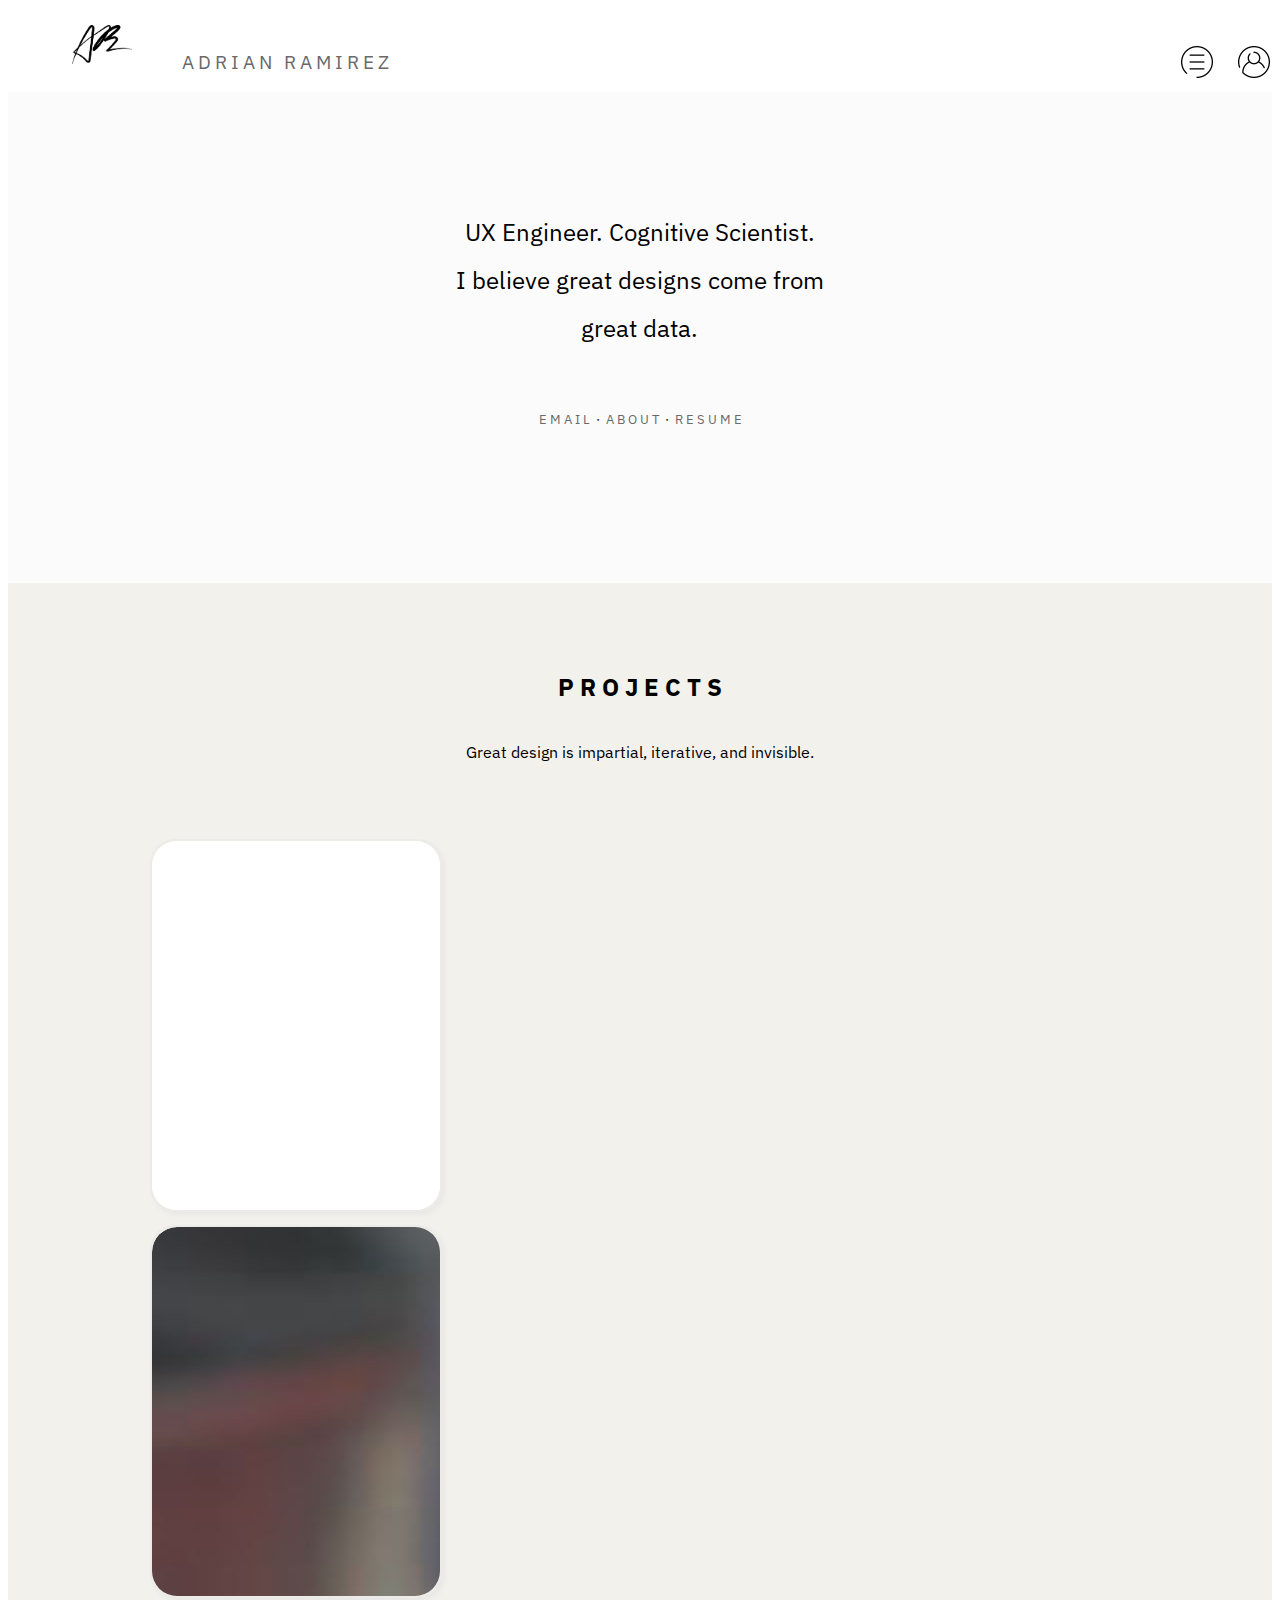
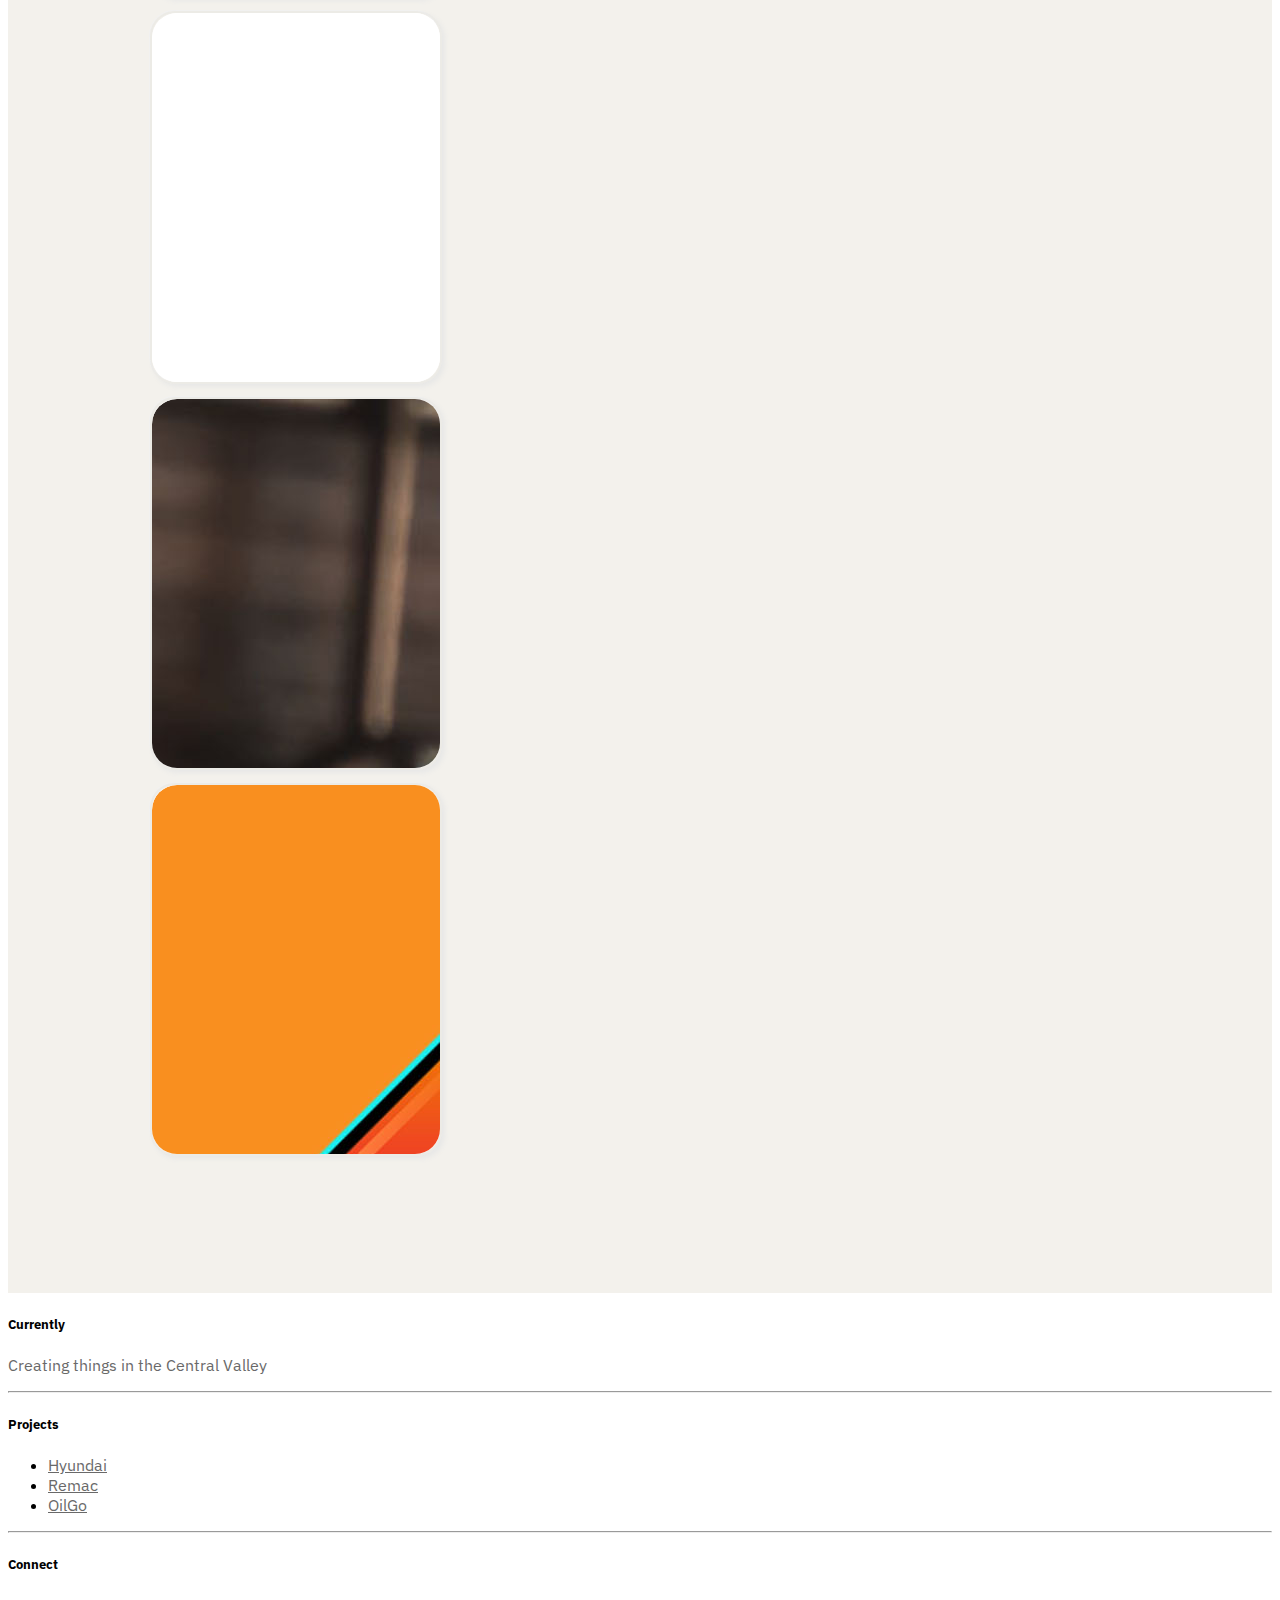
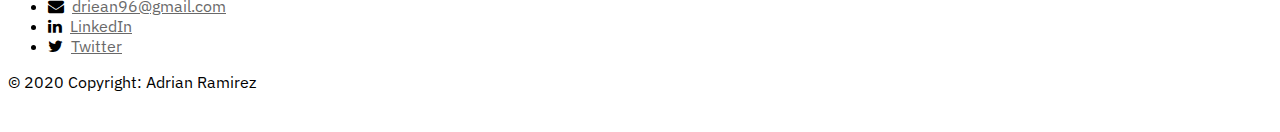
<file: index.html>
<!doctype html>
<html>
<head>
<!-- Global site tag (gtag.js) - Google Analytics -->
<script async src="https://www.googletagmanager.com/gtag/js?id=UA-125478136-1"></script>
<script>
  window.dataLayer = window.dataLayer || [];
  function gtag(){dataLayer.push(arguments);}
  gtag('js', new Date());

  gtag('config', 'UA-125478136-1');
</script>
<meta charset="utf-8">
<meta name="viewport" content="width=device-width, initial-scale=1">
<meta charset="utf-8">
<link rel="stylesheet" href="https://stackpath.bootstrapcdn.com/bootstrap/4.1.3/css/bootstrap.min.css" integrity="sha384-MCw98/SFnGE8fJT3GXwEOngsV7Zt27NXFoaoApmYm81iuXoPkFOJwJ8ERdknLPMO" crossorigin="anonymous">
<script src="https://code.jquery.com/jquery-3.3.1.slim.min.js" integrity="sha384-q8i/X+965DzO0rT7abK41JStQIAqVgRVzpbzo5smXKp4YfRvH+8abtTE1Pi6jizo" crossorigin="anonymous"></script>
<script src="https://cdnjs.cloudflare.com/ajax/libs/popper.js/1.14.3/umd/popper.min.js" integrity="sha384-ZMP7rVo3mIykV+2+9J3UJ46jBk0WLaUAdn689aCwoqbBJiSnjAK/l8WvCWPIPm49" crossorigin="anonymous"></script>
<script src="js/popper.min.js"></script>
<script src="js/popper.min.js"></script>
<script src="https://stackpath.bootstrapcdn.com/bootstrap/4.1.3/js/bootstrap.min.js" integrity="sha384-ChfqqxuZUCnJSK3+MXmPNIyE6ZbWh2IMqE241rYiqJxyMiZ6OW/JmZQ5stwEULTy" crossorigin="anonymous"></script>
<link href="https://fonts.googleapis.com/css?family=Open+Sans" rel="text/css">
<!--drop up menu--->
<link href="https://fonts.googleapis.com/css?family=IBM+Plex+Sans&display=swap" rel="stylesheet">
<script type="text/javascript" src="DropupMenu.js"></script>
<link href="GlobalStylePortfolio.css" rel="stylesheet" type="text/css">
<link href="indexStyleSheet.css" rel="stylesheet" type="text/css">
<link href="aboutStyles.css" rel="stylesheet" type="text/css">
<link href="hyundaiStylesheet.css" rel="stylesheet" type="text/css">
<link href="oilgoStylesheet.css" rel="stylesheet" type="text/css">
<link href="remacStyleSheet.css" rel="stylesheet" type="text/css">
<link rel="stylesheet" href="https://cdnjs.cloudflare.com/ajax/libs/font-awesome/4.7.0/css/font-awesome.min.css">
<title>Portfolio homepage</title>
<!--The following script tag downloads a font from the Adobe Edge Web Fonts server for use within the web page. We recommend that you do not modify it.-->
</head>
<body>
<!----------------------------------------- NavBar--------------------------->
<nav class="navBar"> <a href="index.html"> <img id="signature" src="images/signature3.png" alt="brand"></a>
	<ul class="navMenu">
		<li class = "menuItem">
			<a href="index.html" class="navLink"><img src="images/homeIcon.png" alt="Home"  class="icons"></a>
		</li>
		<li class = "menuItem">
			<a href="about.html" class="navLink" > <img src="images/UerIcon.png" alt="About" class="icons"> </a>
		</li>
		<li class="menuItem dropdown2">
			<a class="navLink"><img src="images/menu-button.png" alt="Menu"  class="icons dropbtn2"> </a>
			<div class="dropdown2-content">
				<p class="dropP">Projects</p>
				<a href="hyundai.html">Hyundai</a> <a href="oilgo.html">OilGo</a> <a href="remac.html">Remac</a>
			</div>
		</li>
		<a href="index.html">
			<li id="name">
				A D R I A N &nbsp;
				R A M I R E Z
			</li>
		</a>
	</ul>
</nav>
<div id="barba-wrapper">
	<div class="barba-container">
		<div class="bodyContent">
			<div class="indexSection introSection">
				<p class="aboutText">UX Engineer. Cognitive Scientist. <br>I believe great designs come from great data.</p>
				<div class="introLinks">
					<a class="contacts" href="mailto:driean96@gmail.com?Subject=Hello!" target="_top">E M A I L</a> <span class="inline separator">&nbsp;·&nbsp;</span> <a class="about" href="about.html">A B O U T </a> <span class="inline separator">&nbsp;·&nbsp;</span> <a class="contacts" href="AdrianRamirezResume.pdf" target="_blank">R E S U M E</a>
				</div>
			</div>
			<div class="indexSection projectsSection">
				<div class="projectsHeaderDiv">
					<h2 class="projectsHeader"> P R O J E C T S</h2>
					<p class="ptext">Great design is impartial, iterative, and <span class="invis">invisible</span>.</p>
				</div>
				<div class="container">
					<div class="row justify-content-center">
						<div class="flip-card card col-sm-5 col-md-5 col-lg-3 centered" style="width: 18rem;" col>
							<div class="flip-card-inner">
								<div class="flip-card-front">
									<img src="images/hyundaiCard.jpg" class="card-img-top" alt="...">
									<div class="card-body">
									</div>
								</div>
								<div class="flip-card-back">
									<p class="text-muted" >R&D for autonomous vehicles. Focus on user experience  in an autonomous space. 
									</p>
									<a href="hyundai.html" class="card-link">Learn more</a>
								</div>
							</div>
						</div>
						<div class="flip-card card col-sm-5 col-md-5 col-lg-3 centered" style="width: 18rem;" col>
							<div class="flip-card-inner">
								<div class="flip-card-front">
									<img src="images/OilGoCard.jpg" class="card-img-top" alt="...">
									<div class="card-body">
									</div>
								</div>
								<div class="flip-card-back">
									<p class="text-muted" >Oil changes delivered to your door.
									</p>
									<a href="oilgo.html" class="card-link">Learn more</a>
								</div>
							</div>
						</div>
						<div class="flip-card card col-sm-5 col-md-5  col-lg-3 centered" style="width: 18rem;" col>
							<div class="flip-card-inner">
								<div class="flip-card-front">
									<img src="images/ucsdCard.jpg" class="card-img-top" alt="...">
									<div class="card-body">
									</div>
								</div>
								<div class="flip-card-back">
									<p class="text-muted" >UCSD athletic events had low attendance. Through HCD, we discovered why and created a solution.
									</p>
									<a href="remac.html" class="card-link">Learn more</a>
								</div>
							</div>
						</div>
						<div class=" flip-card card col-sm-5  col-md-5 col-lg-3 centered" style="width: 18rem;" col>
							<div class="flip-card-inner">
								<div class="flip-card-front">
									<img src="images/establishedCard.jpg" class="card-img-top" alt="...">
									<div class="card-body">
									</div>
								</div>
								<div class="flip-card-back">
									<p class="text-muted" >Captivating a luxurious barbershop experience for the web.
									</p>
									<a href="" class="card-link">Comming soon</a>
								</div>
							</div>
						</div>
						<div class="flip-card card col-sm-5 col-md-5 col-lg-3 centered" style="width: 18rem;" col>
							<div class="flip-card-inner">
								<div class="flip-card-front">
									<img src="images/LeftCoastCard.jpg" class="card-img-top" alt="...">
									<div class="card-body">
									</div>
								</div>
								<div class="flip-card-back">
									<p class="text-muted" >Creating fun, furry, and safe experiences for future french bulldog owners. <br>
									</p>
									<a href="" class="card-link">Comming soon</a>
								</div>
							</div>
						</div>
					</div>
				</div>
			</div>
		</div>
		<div id="buttonNav">
			<ul>
				<li>
					<div class="dropdown">
						<a ><img id="Menu" src="images/menu-button.png" alt="Menu"  onclick="myFunction()" class="lowerIcons dropbtn">
							<p class="mobileNavText">Projects</p>
						</a>
						<div id="myDropdown" class="dropdown-content">
							<a href="hyundai.html">Hyundai</a> <a href="remac.html">Remac</a><a href="oilgo.html">OilGo</a>
						</div>
					</div>
				</li>
				<li>
					<a href="index.html"><img src="images/homeIconGold.png" alt="Home"  class="lowerIcons">
						<p class="mobileNavTextActive mobileNavText">Home</p>
					</a>
				</li>
				<li>
					<a href="about.html"> <img src="images/UerIcon.png" alt="About" class="lowerIcons">
						<p class="mobileNavText" >About</p>
					</a>
				</li>
			</ul>
		</div>
	</div>
</div>
<!-- Footer -->
<footer class="page-footer font-small pt-4">

  <!-- Footer Links -->
  <div class="container-fluid text-center text-md-left">

    <!-- Grid row -->
    <div class="row justify-content-center">

      <!-- Grid column -->
      <div class="col-md-4 mt-md-0 mt-3">

        <!-- Content -->
        <h5 class="text-uppercase">Currently</h5>
        <p style="color: dimgray">Creating things in the Central Valley</p>

      </div>
      <!-- Grid column -->

      <hr class="clearfix w-100 d-md-none pb-3">

      <!-- Grid column -->
      <!-- Grid column -->

      <!-- Grid column -->
      <div class="col-md-2 mb-md-0 mb-3">

        <!-- Links -->
        <h5 class="text-uppercase">Projects</h5>

        <ul class="list-unstyled">
          <li>
            <a href="hyundai.html">Hyundai</a>
          </li>
          <li>
            <a href="remac.html">Remac</a>
          </li>
			<li>
            <a href="oilgo.html">OilGo</a>
          </li>
        </ul>

      </div>
	  <hr class="clearfix w-100 d-md-none pb-3">

      <!-- Grid column -->
      <div class="col-md-2 mb-md-0 mb-3">

        <!-- Links -->
        <h5 class="text-uppercase">Connect</h5>

        <ul class="list-unstyled" style="white-space: nowrap; ">
          <li>
           <span class="fa fa-envelope"></span> &nbsp<a href="mailto:driean96@gmail.com?Subject=Hello!">driean96@gmail.com</a>
          </li>
          <li>
           <span class="fa fa-linkedin"></span> &nbsp<a href="https://www.linkedin.com/in/adrian-ramirez-58b646107">LinkedIn</a>
          </li>
          <li>
            <span class="fa fa-twitter"></span> &nbsp<a href="#!">Twitter</a>
          </li>
        </ul>
      </div>

    </div>
    <!-- Grid row -->

  </div>
  <!-- Footer Links -->

  <!-- Copyright -->
  <div class="footer-copyright text-center pt-5 small">© 2020 Copyright:
   Adrian Ramirez
  </div>
  <!-- Copyright -->

</footer>

<!-- Footer -->
<script src="jQuery v3.4.1.js"></script>
<script src="barba.min.js" type="text/javascript"></script>
<script>
  window.dataLayer = window.dataLayer || [];
  function gtag(){dataLayer.push(arguments);}
  Barba.Dispatcher.on('initStateChange', function() {
    // modify to your needs
    var path = (window.location.href).replace(window.location.origin, '').toLowerCase();
    gtag('js', new Date());
    gtag('config', 'UA-125478136-1', {
      'anonymize_ip': true, // for GDPR
      'page_title' : document.title,
      'page_path': path
    });
  });
  </script>
<script src="transitions.js"></script>
<script src="menuSlide.js"></script>
</body>
</html>
</file>
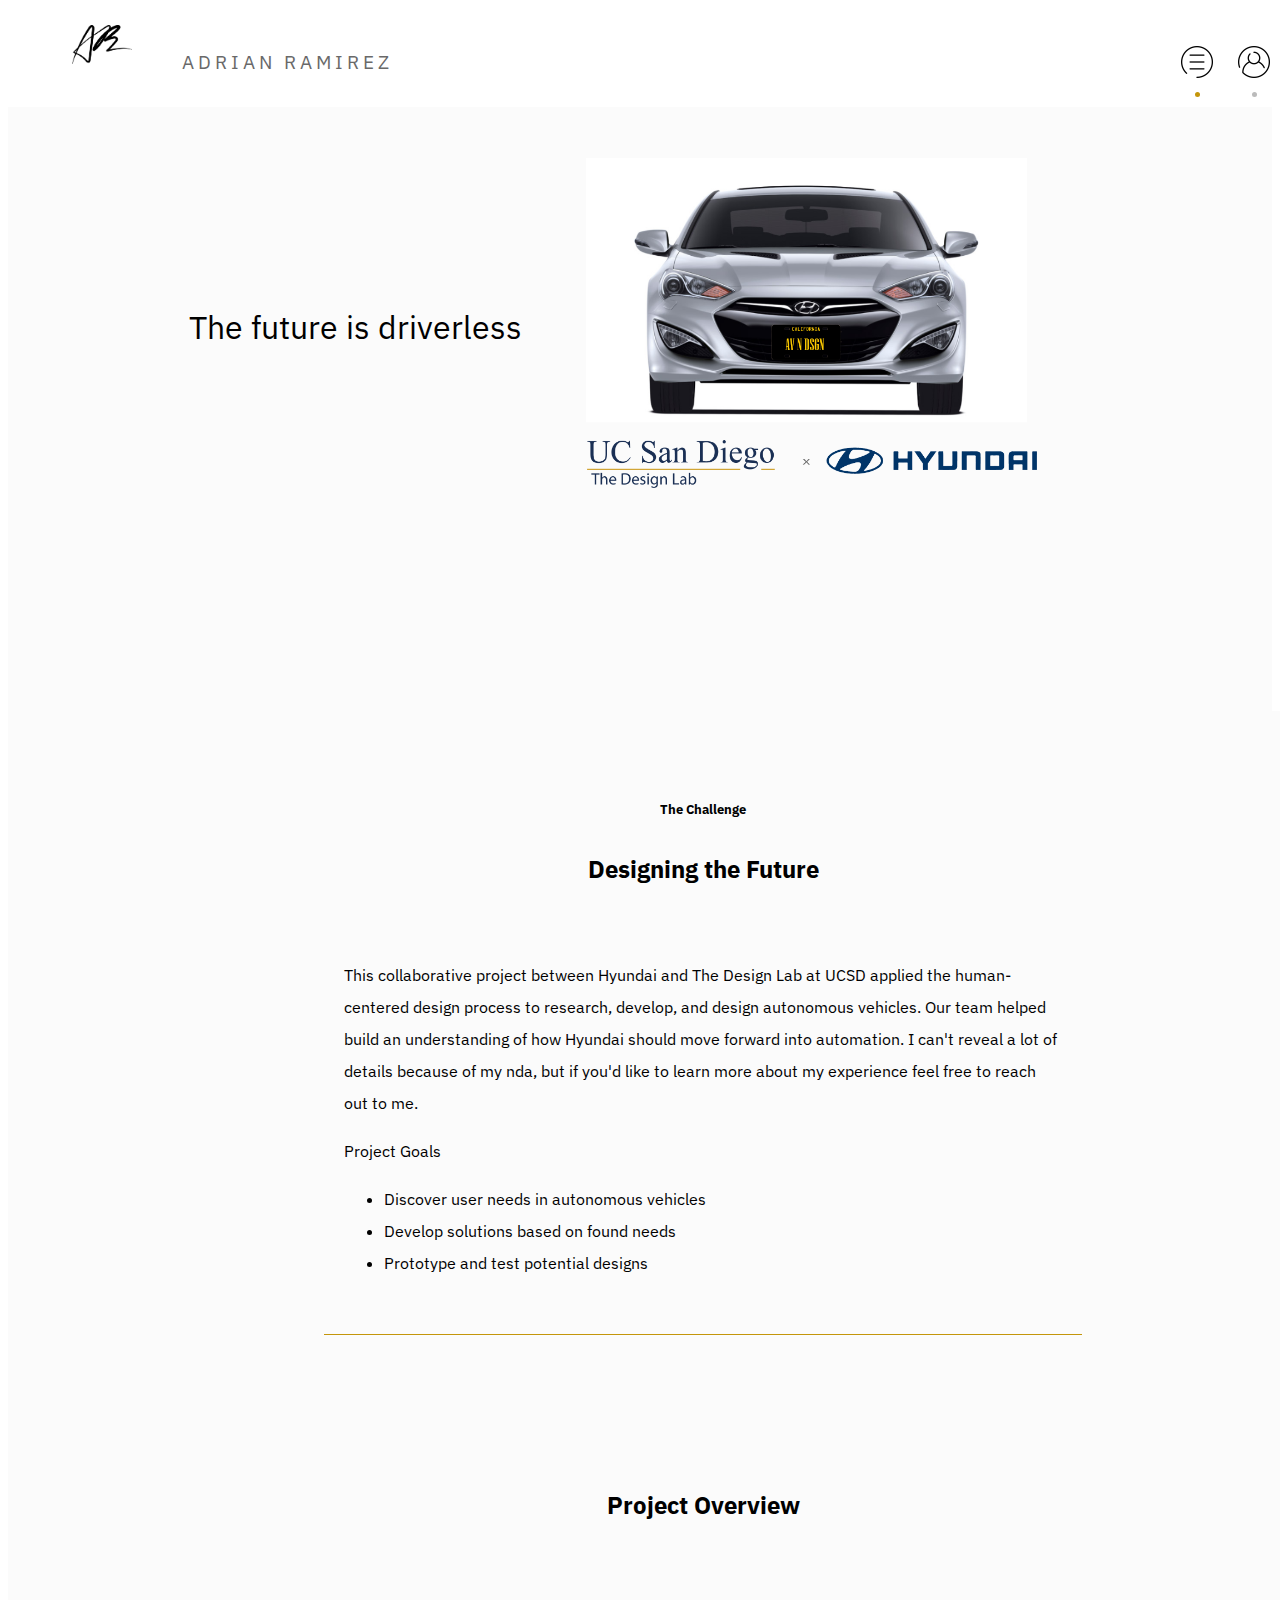
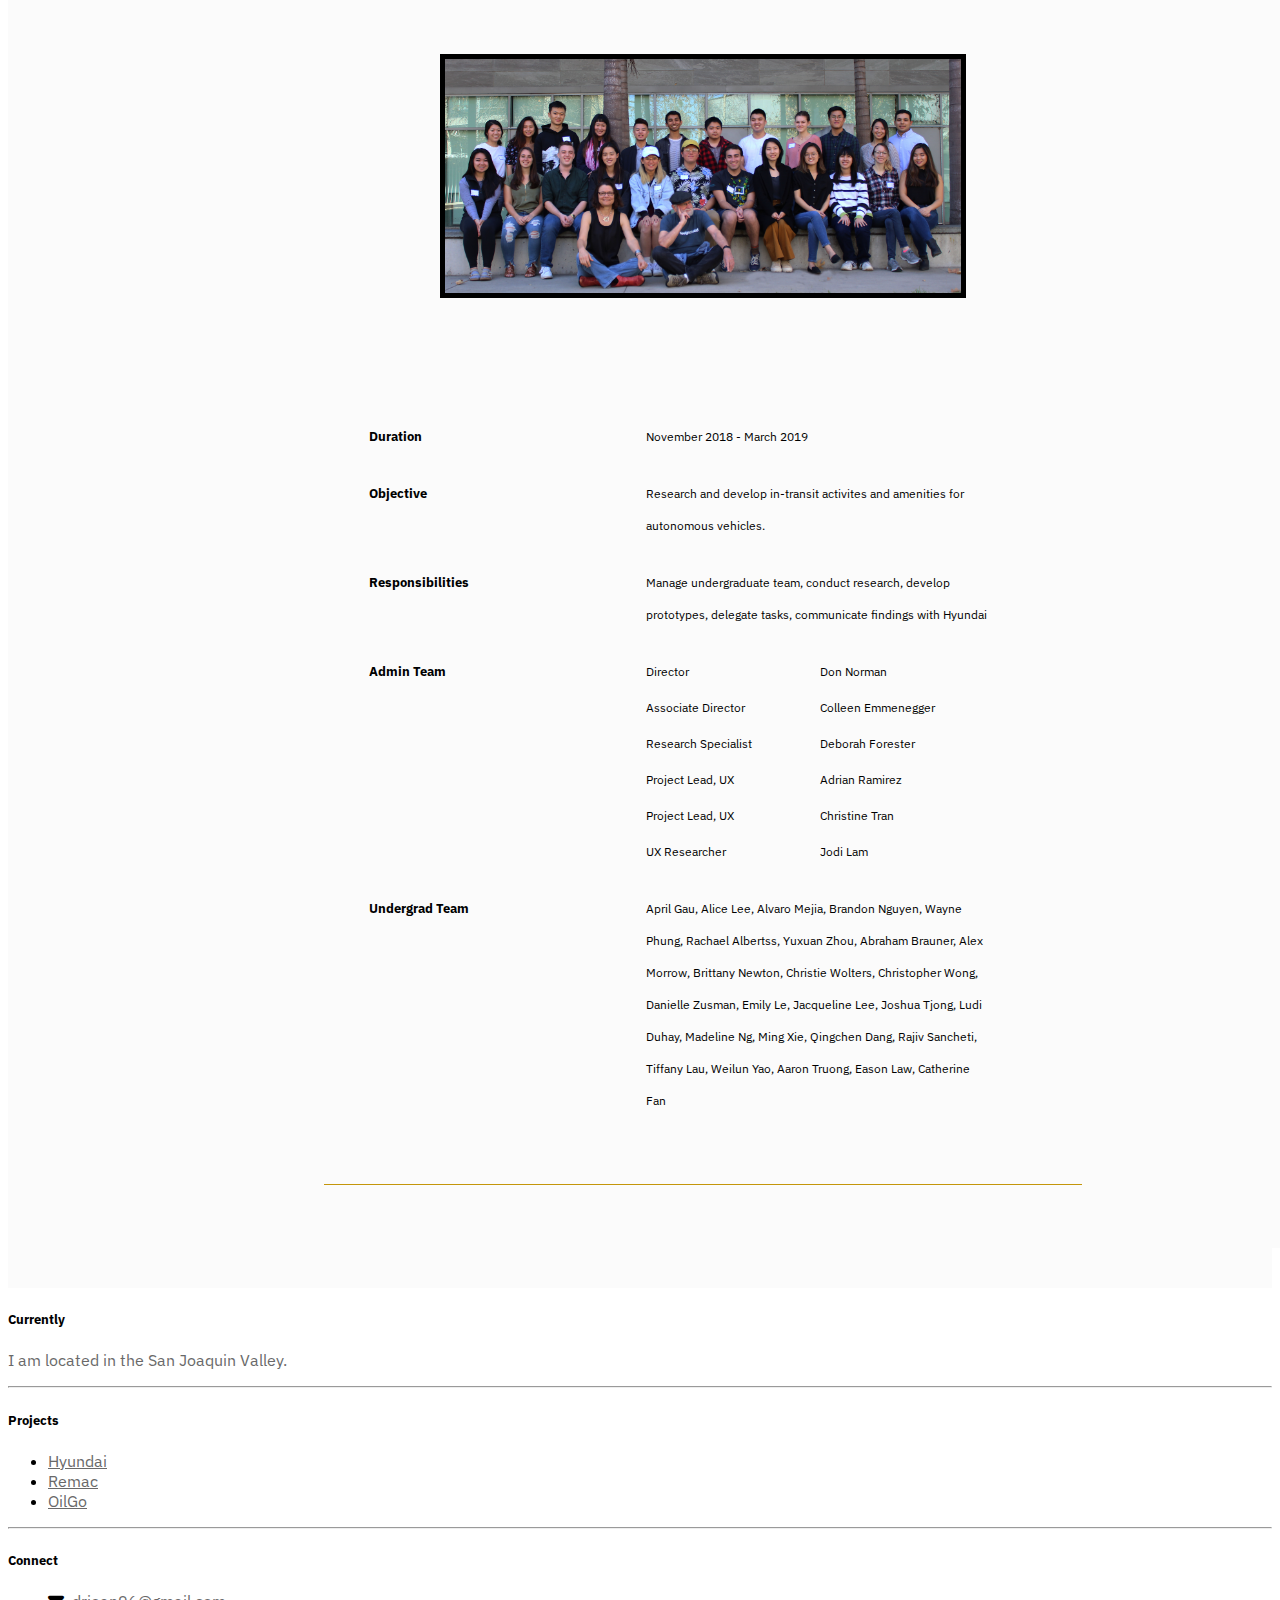
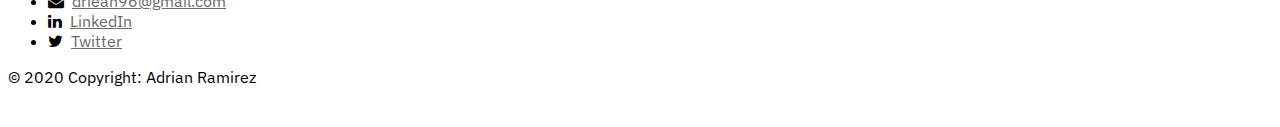
<file: hyundai.html>
<!doctype html>
<html>
<head>
<meta charset="utf-8">
<meta name="viewport" content="width=device-width, initial-scale=1">
<meta charset="utf-8">
<link rel="stylesheet" href="https://stackpath.bootstrapcdn.com/bootstrap/4.1.3/css/bootstrap.min.css" integrity="sha384-MCw98/SFnGE8fJT3GXwEOngsV7Zt27NXFoaoApmYm81iuXoPkFOJwJ8ERdknLPMO" crossorigin="anonymous">
<script src="https://code.jquery.com/jquery-3.3.1.slim.min.js" integrity="sha384-q8i/X+965DzO0rT7abK41JStQIAqVgRVzpbzo5smXKp4YfRvH+8abtTE1Pi6jizo" crossorigin="anonymous"></script>
<script src="https://cdnjs.cloudflare.com/ajax/libs/popper.js/1.14.3/umd/popper.min.js" integrity="sha384-ZMP7rVo3mIykV+2+9J3UJ46jBk0WLaUAdn689aCwoqbBJiSnjAK/l8WvCWPIPm49" crossorigin="anonymous"></script>
<script src="https://stackpath.bootstrapcdn.com/bootstrap/4.1.3/js/bootstrap.min.js" integrity="sha384-ChfqqxuZUCnJSK3+MXmPNIyE6ZbWh2IMqE241rYiqJxyMiZ6OW/JmZQ5stwEULTy" crossorigin="anonymous"></script>
<link href="https://fonts.googleapis.com/css?family=Open+Sans" rel="text/css">
<!--drop up menu--->
<link href="https://fonts.googleapis.com/css?family=IBM+Plex+Sans&display=swap" rel="stylesheet">
<script type="text/javascript" src="DropupMenu.js"></script>
<link href="GlobalStylePortfolio.css" rel="stylesheet" type="text/css">
<link href="indexStyleSheet.css" rel="stylesheet" type="text/css">
<link href="aboutStyles.css" rel="stylesheet" type="text/css">
<link href="remacStyleSheet.css" rel="stylesheet" type="text/css">
<link href="oilgoStylesheet.css" rel="stylesheet" type="text/css">
<link href="hyundaiStylesheet.css" rel="stylesheet" type="text/css">

<link rel="stylesheet" href="https://cdnjs.cloudflare.com/ajax/libs/font-awesome/4.7.0/css/font-awesome.min.css">
<title></title>
<!--The following script tag downloads a font from the Adobe Edge Web Fonts server for use within the web page. We recommend that you do not modify it.-->

</head>

<body>

<nav class="navBar"> <a href="index.html">
	<img id="signature" src="images/signature3.png" alt="brand"></a>
		<ul class="navMenu">
			<li class = "menuItem">
				<a href="index.html" class="navLink"><img src="images/homeIcon.png" alt="Home"  class="icons"><span class = " dot"></span></a>
			</li>
			<li class = "menuItem">
				<a href="about.html" class="navLink" > <img src="images/UerIcon.png" alt="About" class="icons"> <span class = " dot"></span></a>
			</li>
			<li class="menuItem dropdown2">
					<a class="navLink"><img src="images/menu-button.png" alt="Menu"  class="icons dropbtn2"> <span class = "activeDot dot"></span></a>
					<div class="dropdown2-content">
						<p class="dropP">Projects</p>
						<a href="hyundai.html">Hyundai</a> <a href="oilgo.html">OilGo</a> <a href="remac.html">Remac</a>
				</div>
			</li>
			<a href="index.html"><li id="name">
				A D R I A N &nbsp;
				R A M I R E Z
			</li></a>
	</ul>
</nav>

<div id="barba-wrapper">
<div class="barba-container">
<div id="page-container">
	<div id="content-wrap">

		<div class="bodyContent">
			
			

		<div class="bodyContent">
			<div class="Hyundaiintro">
				<div>
					<span class="introHooklrg"> The future is driverless</span><img class="img-valign" id="carLogo" alt="Design lab x Hyundai Logo"  src="images/UXDHYUN.png">
				</div>

			</div>
			<div class="section problem">
					<h5>The Challenge</h5>
					<h2 class="projectsHeader">Designing the Future</h2>

				<div class="sectionContent">
					<div class="subCategory">
						<p>This collaborative project between Hyundai and The Design Lab at UCSD applied the human-centered design process to research, develop, and design autonomous vehicles. Our team helped build an understanding of how Hyundai should move forward into automation. I can't reveal a lot of details because of my nda, but if you'd like to learn more about my experience feel free to reach out to me. </p>
						<p >Project Goals</p>
						
						<ul class="challengeList">
							<li>
								Discover user needs in autonomous vehicles
							</li>
							<li>
								Develop solutions based on found needs
							</li>
							<li>
								Prototype and test potential designs
							</li>
						</ul>
					</div>
					
				</div>
				
			</div>
			<div class="section overview">
				<h2> Project Overview </h2>
				<div class="sectionContent">
					<div class="centerImage">
				<img id="TeamPhoto" alt="team"	src="images/TeamHyundai.png">
				</div>			
				<div class="subCategory">
								
					<div class="overviewContentDivs duration">
						<p class="overviewHeaders">Duration</p>
						<p class="overviewText">November 2018 - March 2019</p>
					</div>
					<div class="overviewContentDivs objective">
						<p class="overviewHeaders">Objective</p>
						<p class="overviewText">Research and develop in-transit activites and amenities for autonomous vehicles.</p>
					</div>
					<div class="overviewContentDivs Role">
						<p class="overviewHeaders">Responsibilities</p>
						<p class="overviewText" > Manage undergraduate team, conduct research, develop prototypes, delegate tasks, communicate findings with Hyundai</p>
					</div>
					<div class="overviewContentDivs Team">
						<p class="overviewHeaders">Admin Team</p>
						<div class="overviewText">
							<div  style="float: left; width: 50%;">
								<ul class="adminNamesList">
									<li class="teamNames">
										Director
									</li>
									<li class="teamNames">
										Associate Director
									</li>
									<li class="teamNames">
										Research Specialist
									</li>
									<li class="teamNames">
										Project Lead, UX
									</li>
									<li class="teamNames">
										Project Lead, UX
									</li>
									<li class="teamNames">
										UX Researcher
									</li>
								</ul>
							</div>
							<div style="float: right; width: 15%;">
								<ul class="adminNamesList">
									<li class="teamNames">
										Don Norman
									</li>
									<li class="teamNames">
										Colleen Emmenegger
									</li>
									<li class="teamNames">
										Deborah Forester
									</li>
									<li class="teamNames">
										Adrian Ramirez
									</li>
									<li class="teamNames">
										Christine Tran
									</li>
									<li class="teamNames">
										Jodi Lam
									</li>
								</ul>
							</div>
							
						</div>
						
					</div>
					<div class="overviewContentDivs Team">
						<p class="overviewHeaders">Undergrad Team</p>
						<p class="undergradNames">April Gau, Alice Lee, 
							Alvaro Mejia,
							Brandon Nguyen, 
							Wayne Phung,
							Rachael Albertss,
							Yuxuan Zhou,
							Abraham Brauner,
							Alex Morrow,
							Brittany Newton,
							Christie Wolters,
							Christopher Wong,
							Danielle Zusman,
							Emily Le,
							Jacqueline Lee,
							Joshua Tjong,
							Ludi Duhay,
							Madeline Ng,
							Ming Xie,
							Qingchen Dang,
							Rajiv Sancheti,
							Tiffany Lau,
							Weilun Yao,
							Aaron Truong,
							Eason Law,
							Catherine Fan</p>
					</div>
				</div>
				</div>
			</div>
			


		</div>
		<!-- all other page content -->
			</div>
		</div>

<!----------------------------------------- NavBar--------------------------->

<div id="buttonNav">
	<ul>
		<li>
			<div class="dropdown">
				<a ><img id="Menu" src="images/menu-button.png" alt="Menu"  onclick="myFunction()" class="lowerIcons dropbtn">
					<p class="mobileNavText">Projects</p>
				</a>
				<div id="myDropdown" class="dropdown-content">
					<a href="hyundai.html">Hyundai</a><a href="remac.html">Remac</a> <a href="oilgo.html">OilGo</a> 
				</div>
			</div>
		</li>
		<li>
			<a href="index.html"><img src="images/homeIcon.png" alt="Home"  class="lowerIcons">
				<p class="mobileNavTextActive mobileNavText">Home</p>
			</a>
		</li>
		<li>
			<a href="about.html"> <img src="images/UerIcon.png" alt="About" class="lowerIcons">
				<p class="mobileNavText" >About</p>
			</a>
		</li>
	</ul>
</div>
	</div>
</div>
	</div>
<footer class="page-footer font-small pt-4">

  <!-- Footer Links -->
  <div class="container-fluid text-center text-md-left">

    <!-- Grid row -->
    <div class="row justify-content-center">

      <!-- Grid column -->
      <div class="col-md-4 mt-md-0 mt-3">

        <!-- Content -->
        <h5 class="text-uppercase">Currently</h5>
        <p style="color: dimgray">I am located in the San Joaquin Valley.</p>

      </div>
      <!-- Grid column -->

      <hr class="clearfix w-100 d-md-none pb-3">

      <!-- Grid column -->
      <!-- Grid column -->

      <!-- Grid column -->
      <div class="col-md-2 mb-md-0 mb-3">

        <!-- Links -->
        <h5 class="text-uppercase">Projects</h5>

        <ul class="list-unstyled">
          <li>
            <a href="hyundai.html">Hyundai</a>
          </li>
          <li>
            <a href="remac.html">Remac</a>
          </li>
			<li>
            <a href="oilgo.html">OilGo</a>
          </li>
        </ul>

      </div>
	  <hr class="clearfix w-100 d-md-none pb-3">

      <!-- Grid column -->
      <div class="col-md-2 mb-md-0 mb-3">

        <!-- Links -->
        <h5 class="text-uppercase">Connect</h5>

        <ul class="list-unstyled" style="white-space: nowrap; ">
          <li>
           <span class="fa fa-envelope"></span> &nbsp<a href="mailto:driean96@gmail.com?Subject=Hello!">driean96@gmail.com</a>
          </li>
          <li>
           <span class="fa fa-linkedin"></span> &nbsp<a href="https://www.linkedin.com/in/adrian-ramirez-58b646107">LinkedIn</a>
          </li>
          <li>
            <span class="fa fa-twitter"></span> &nbsp<a href="#!">Twitter</a>
          </li>
        </ul>
      </div>

    </div>
    <!-- Grid row -->

  </div>
  <!-- Footer Links -->

  <!-- Copyright -->
  <div class="footer-copyright text-center pt-5 small">© 2020 Copyright:
   Adrian Ramirez
  </div>
  <!-- Copyright -->

</footer>
	
<script src="jQuery v3.4.1.js"></script>
<script src="barba.min.js" type="text/javascript"></script>	
<script>
  window.dataLayer = window.dataLayer || [];
  function gtag(){dataLayer.push(arguments);}
  Barba.Dispatcher.on('initStateChange', function() {
    // modify to your needs
    var path = (window.location.href).replace(window.location.origin, '').toLowerCase();
    gtag('js', new Date());
    gtag('config', 'UA-125478136-1', {
      'anonymize_ip': true, // for GDPR
      'page_title' : document.title,
      'page_path': path
    });
  });
  </script>

<script src="transitions.js"></script>

</body>
</html>
</file>
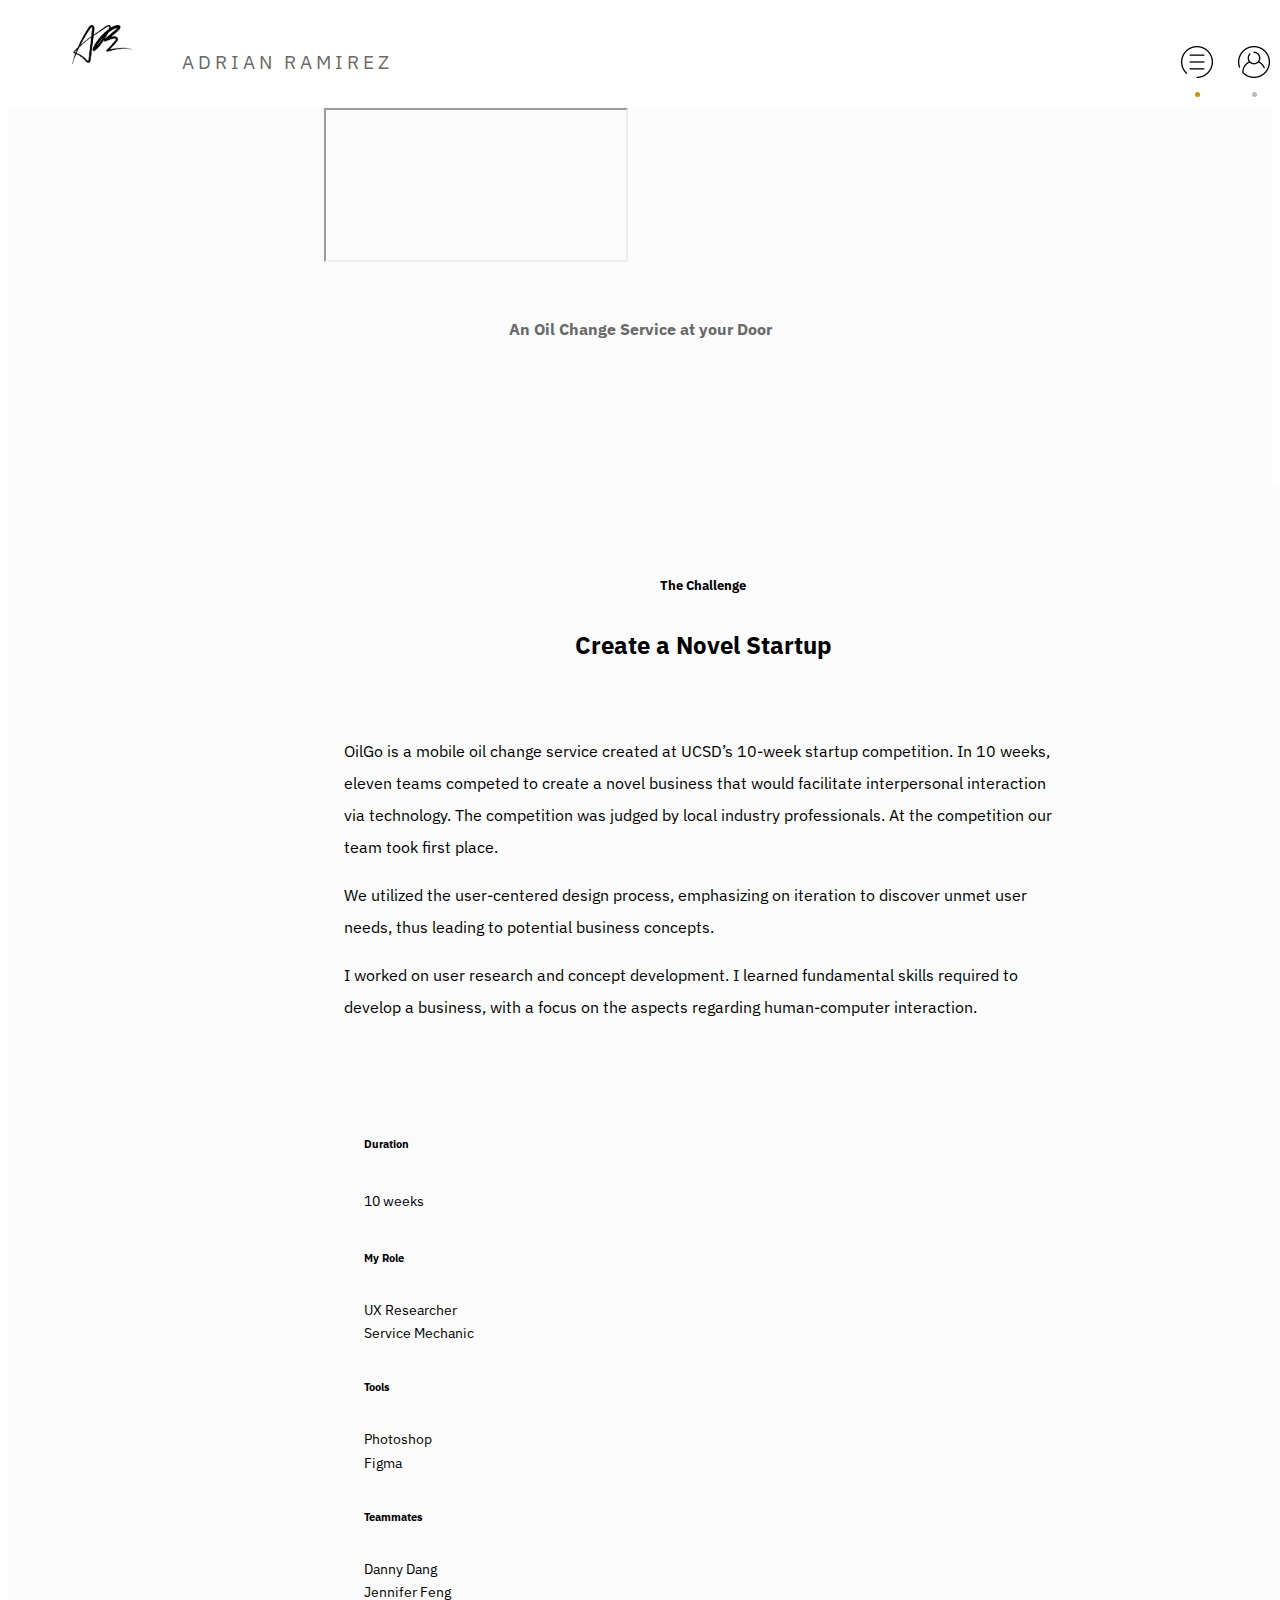
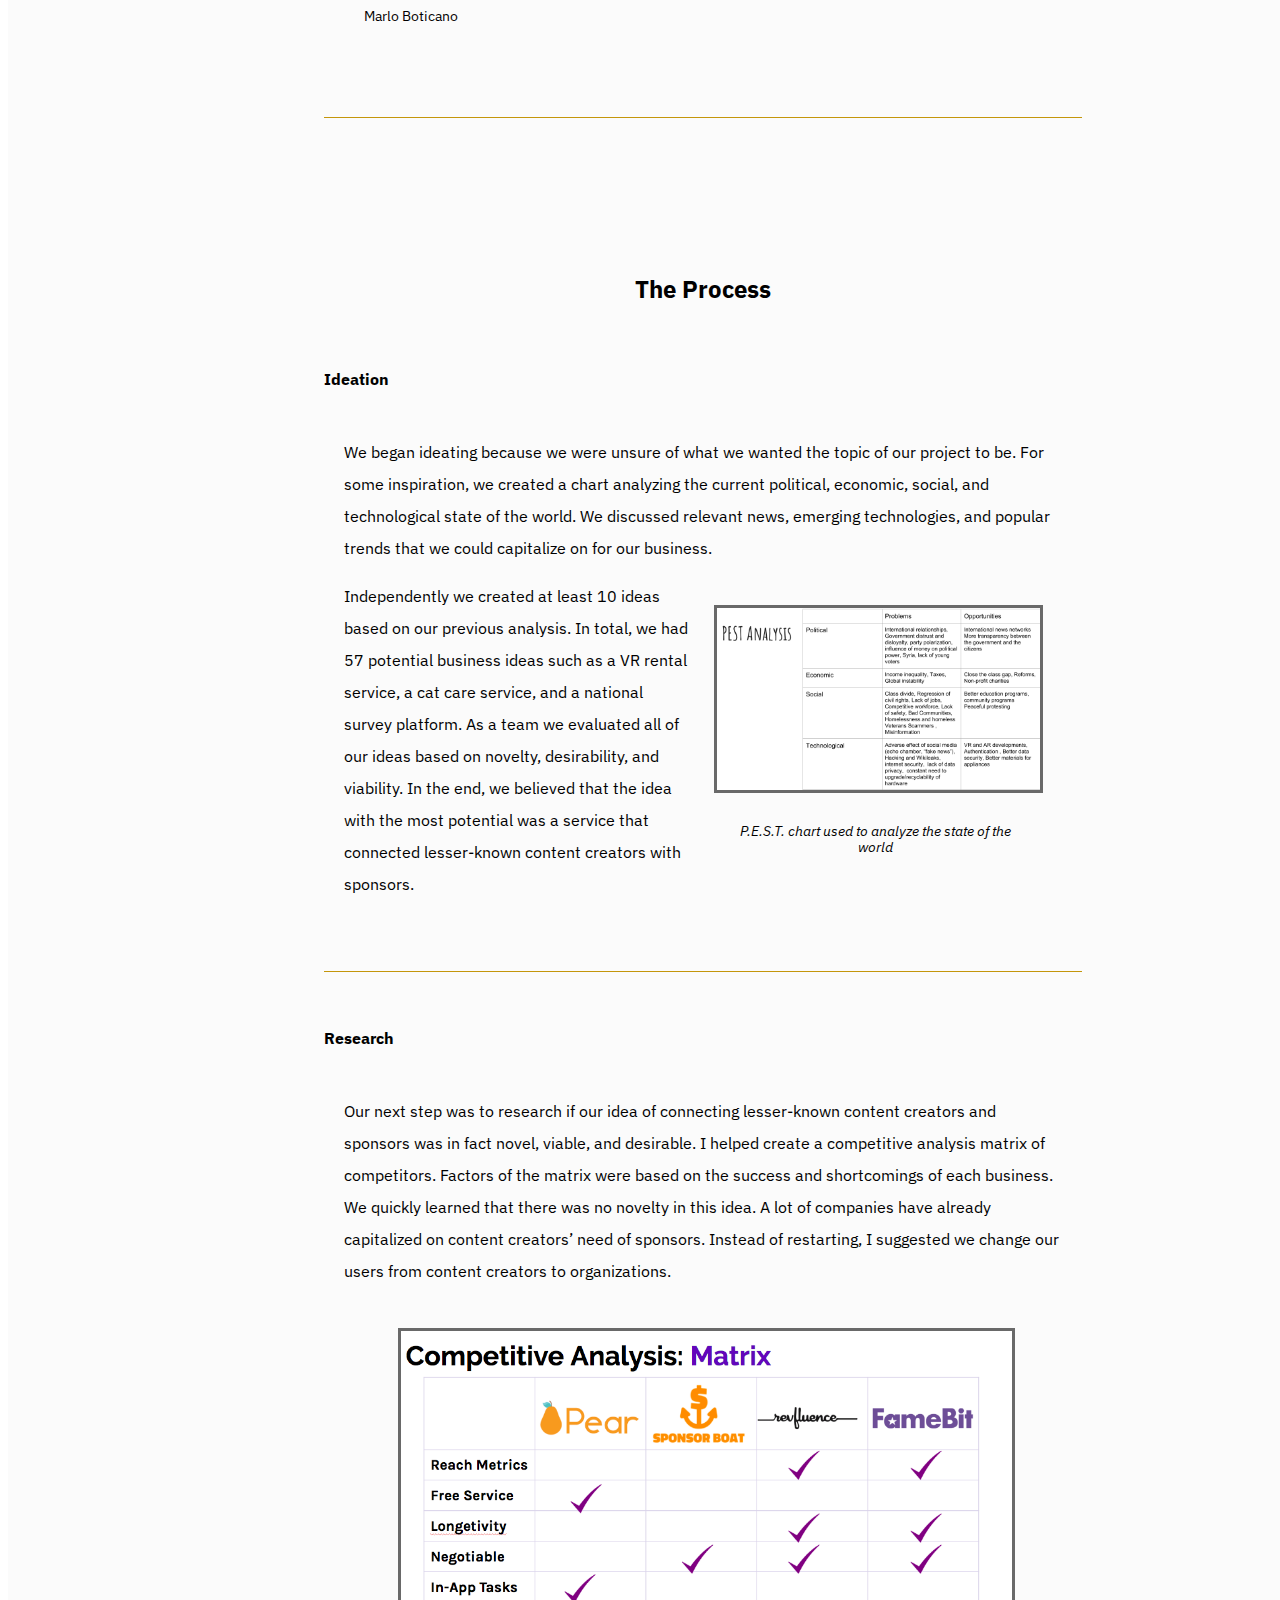
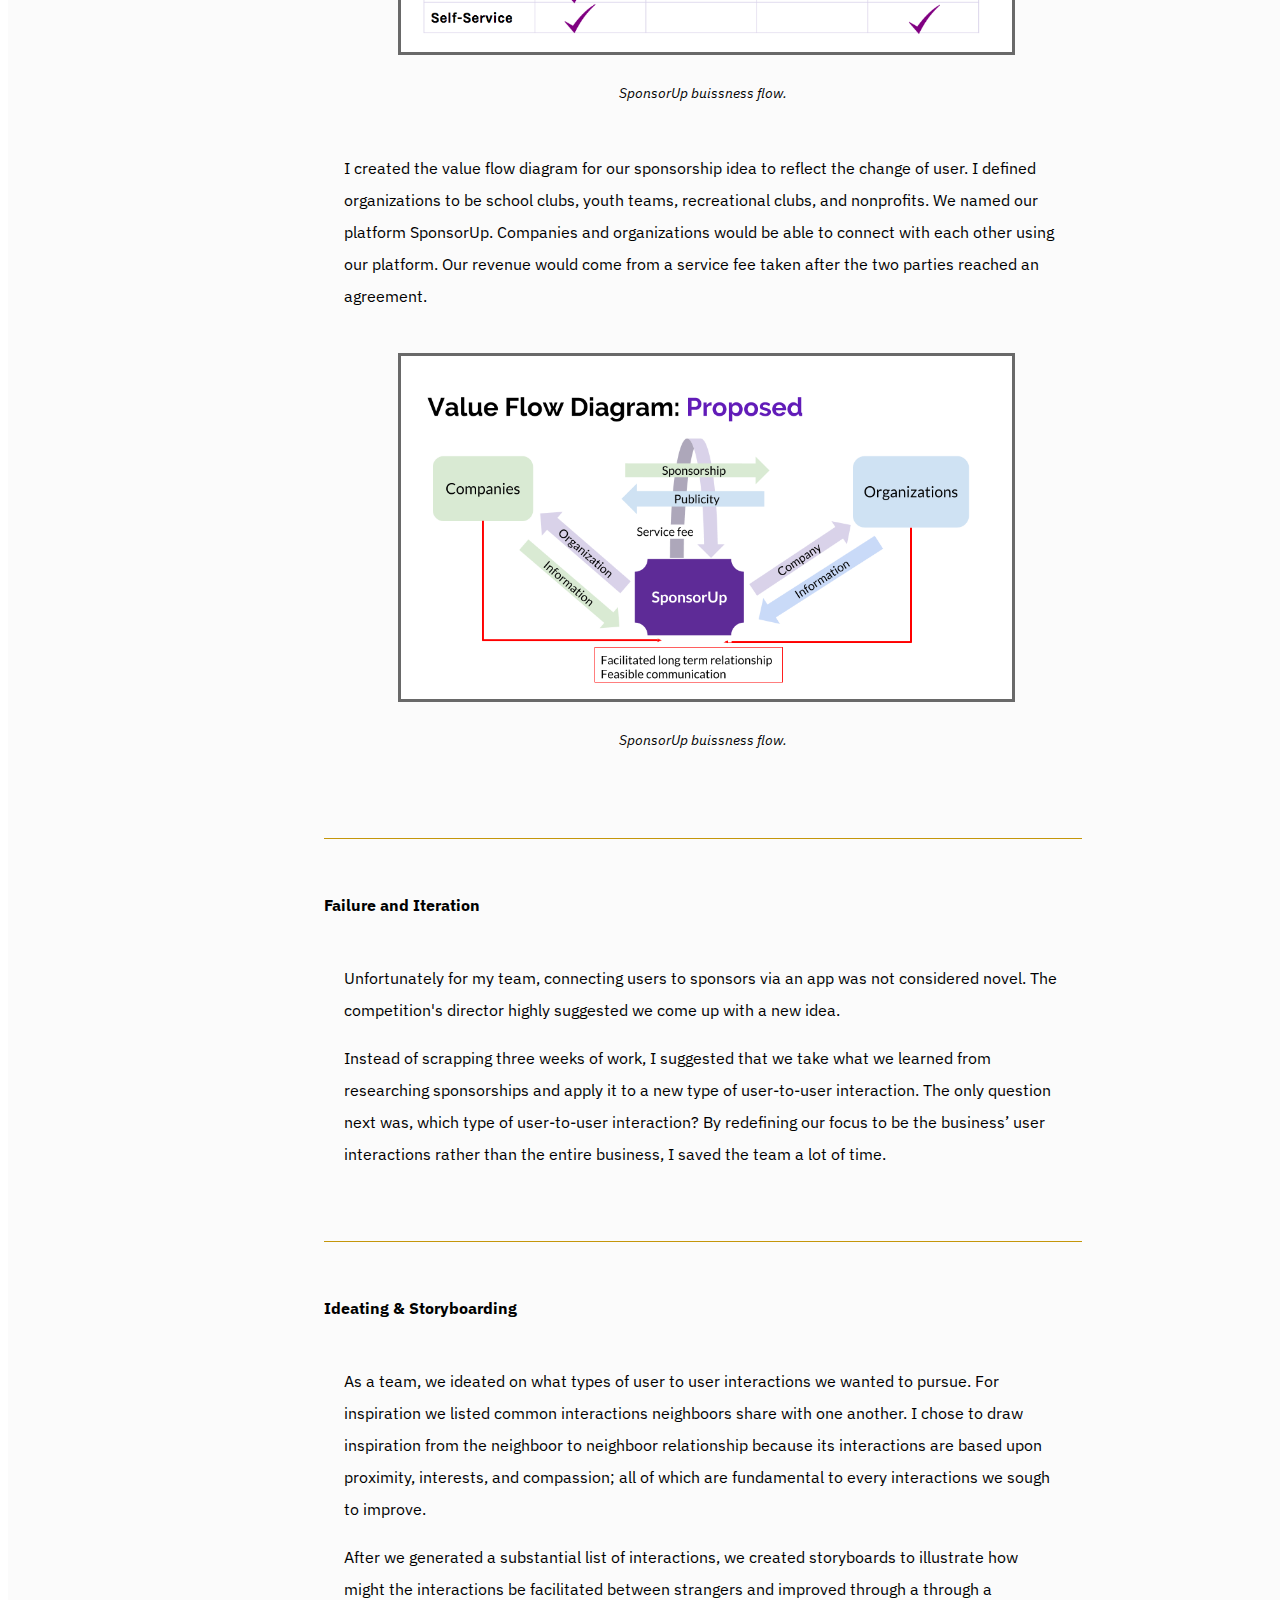
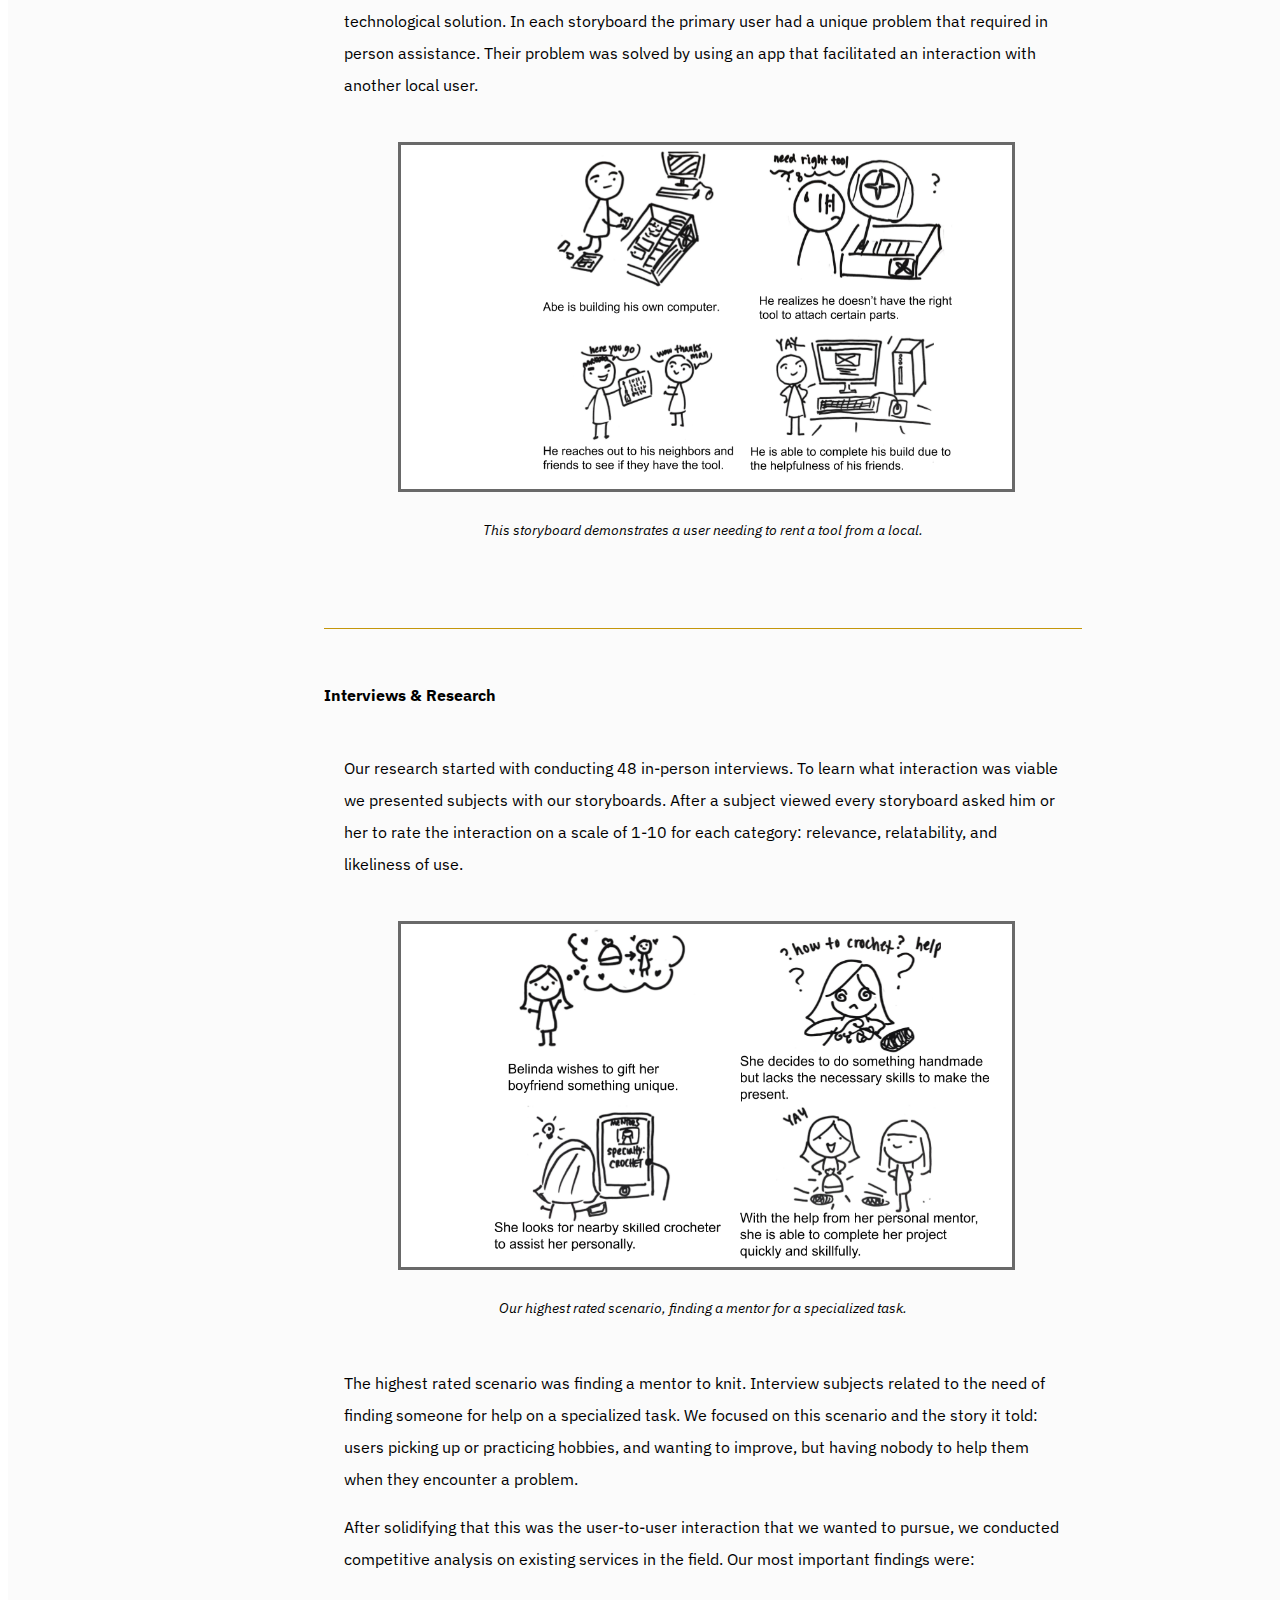
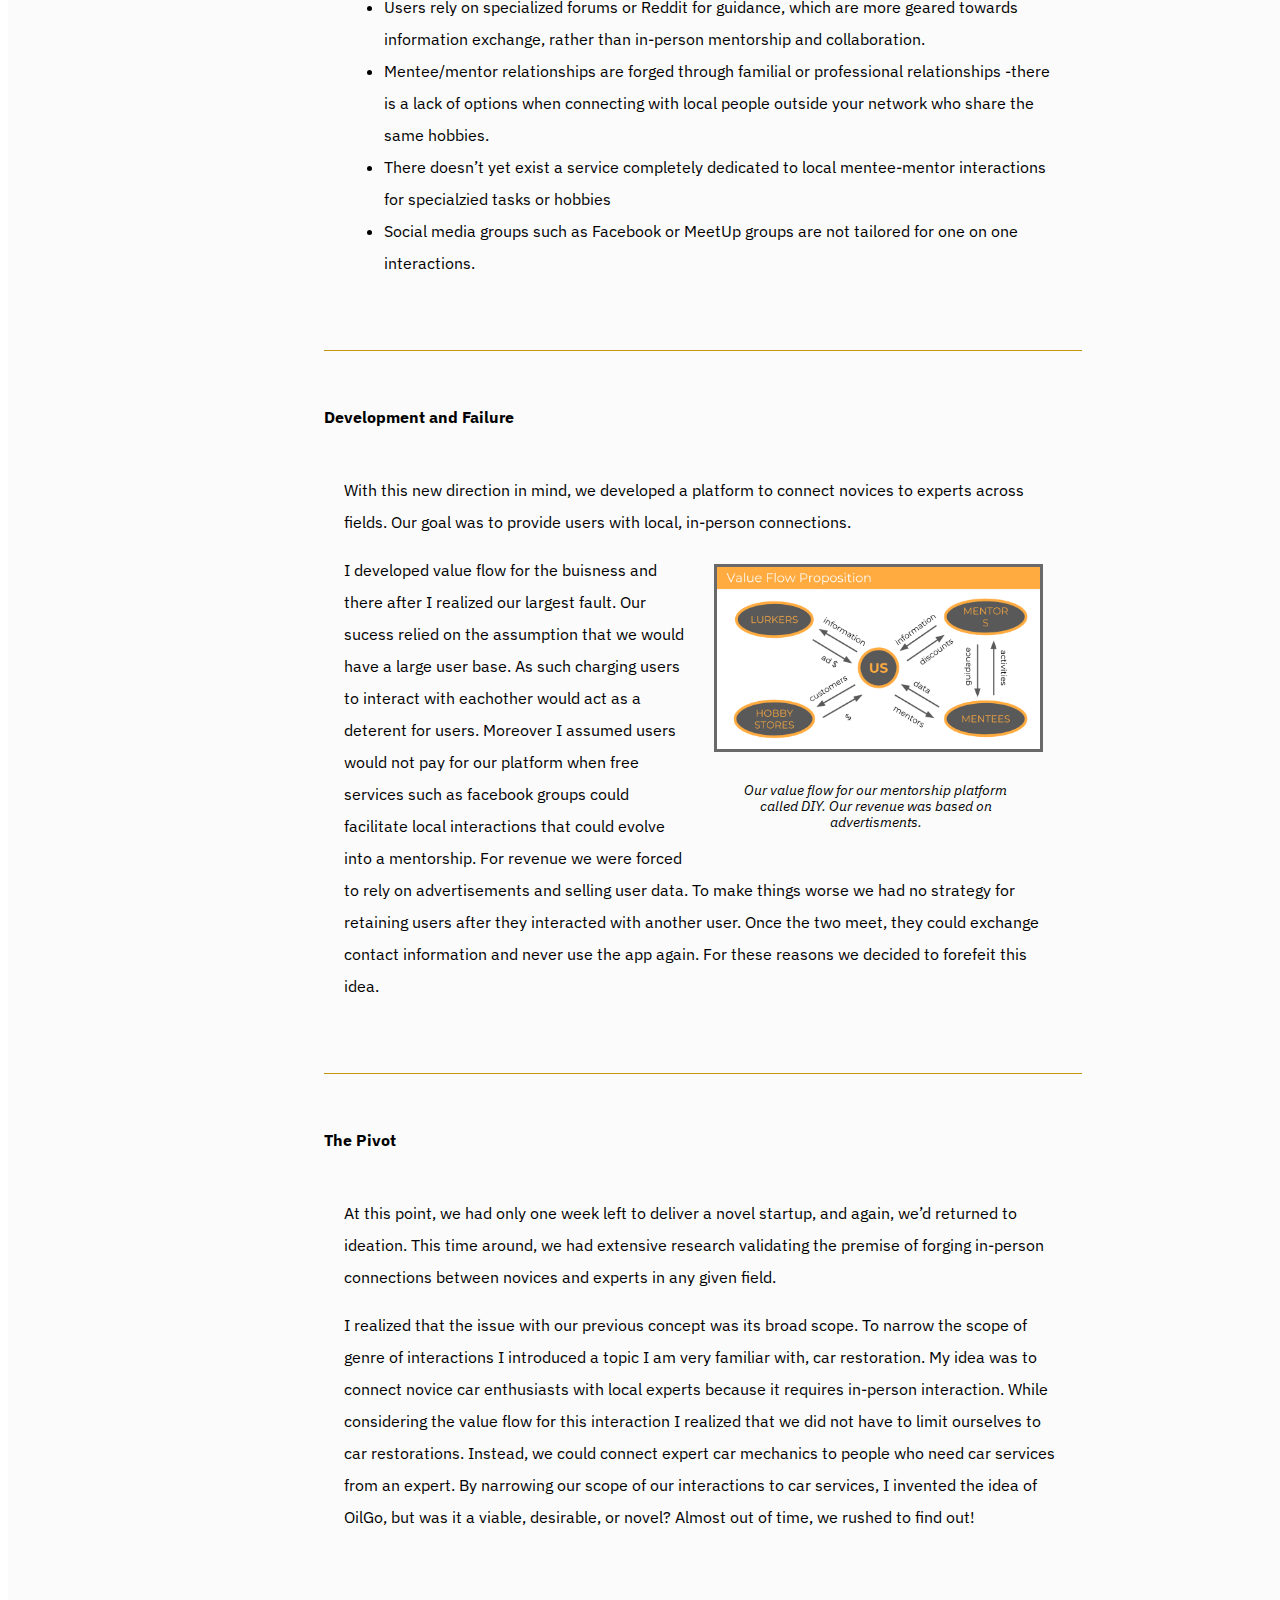
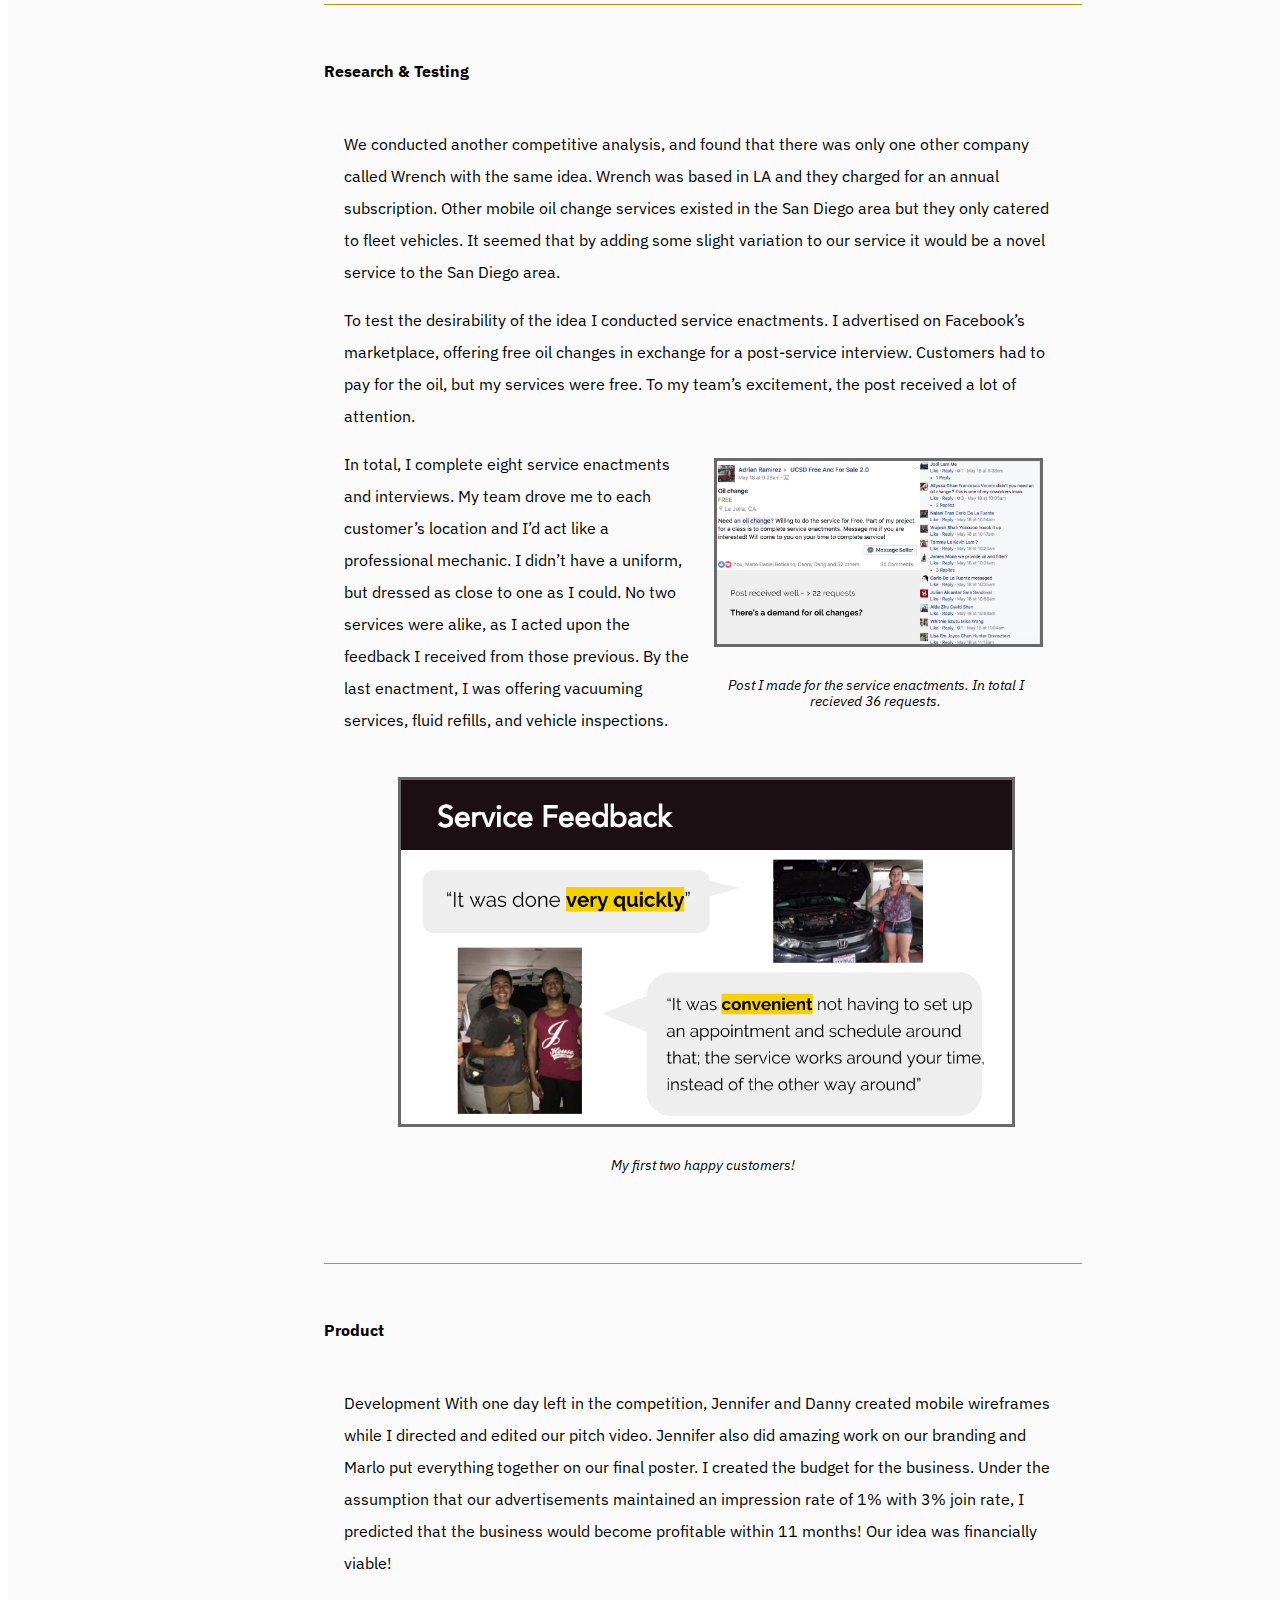
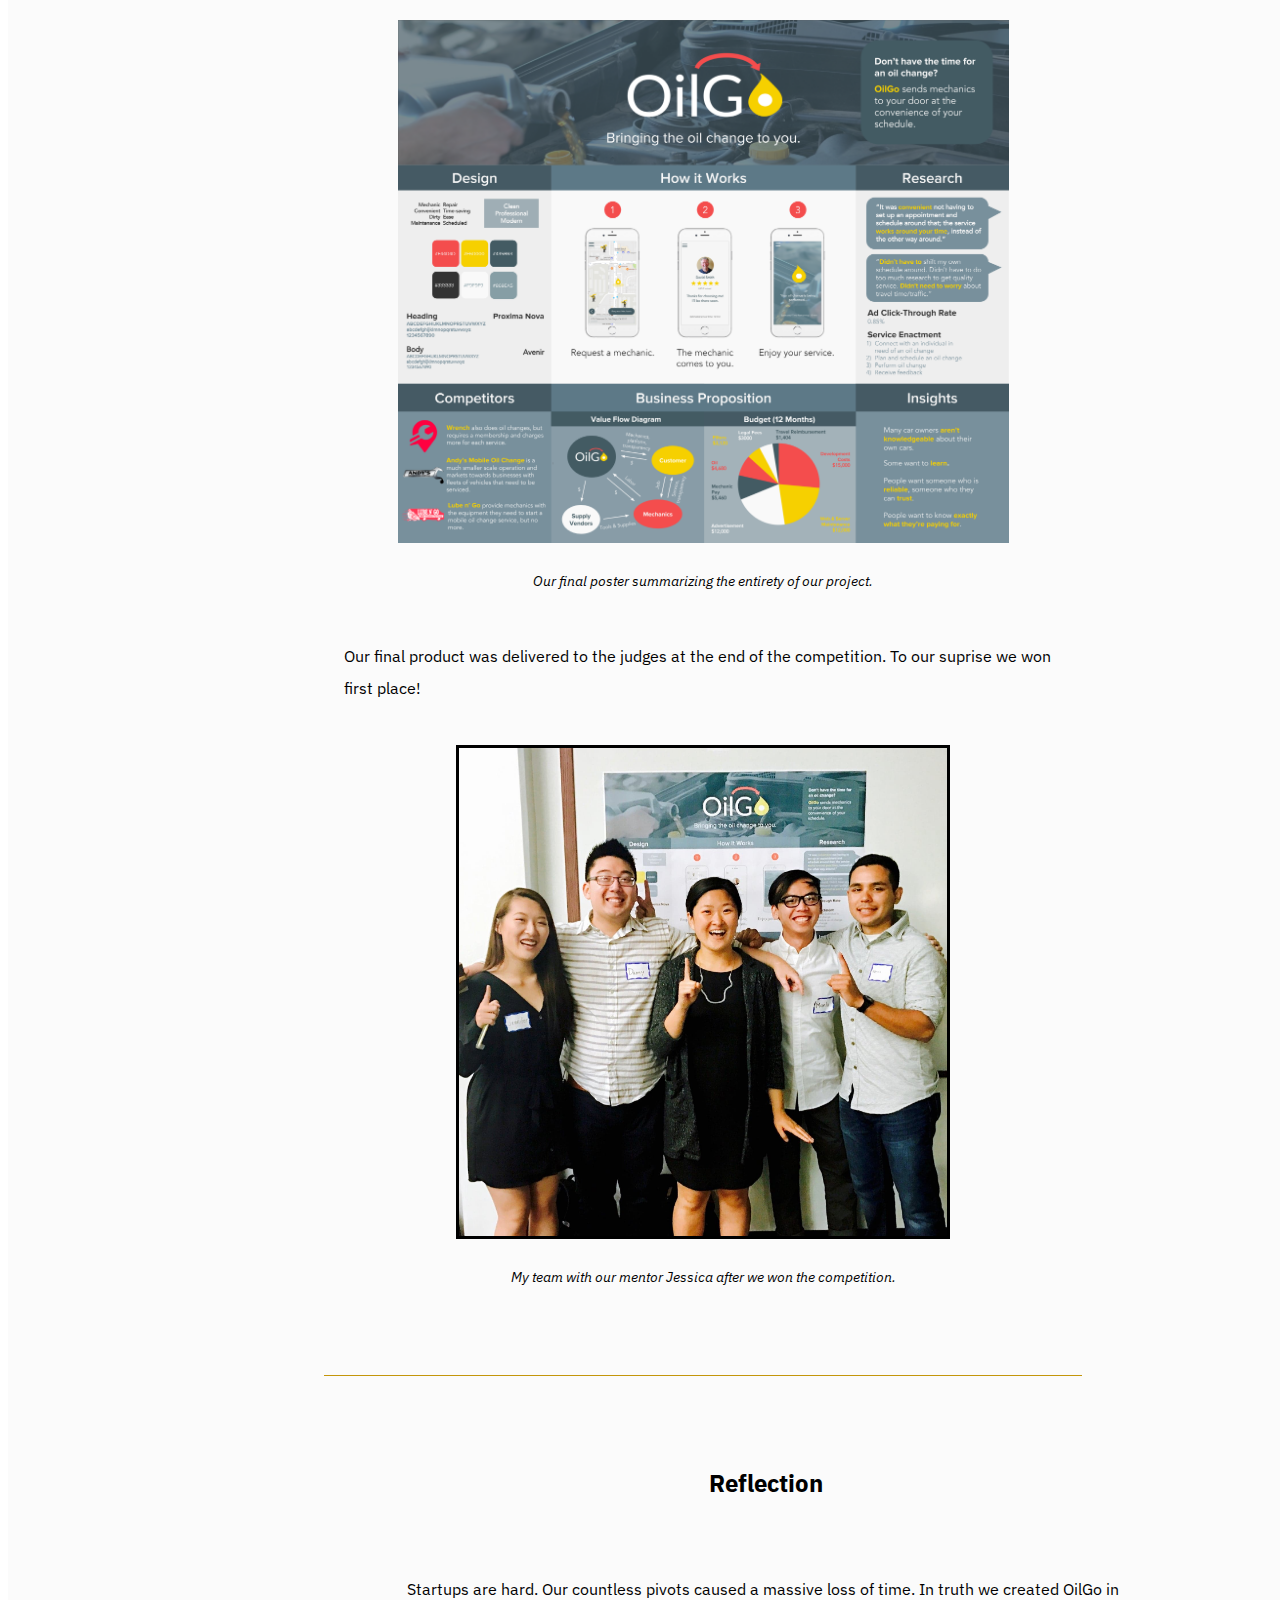
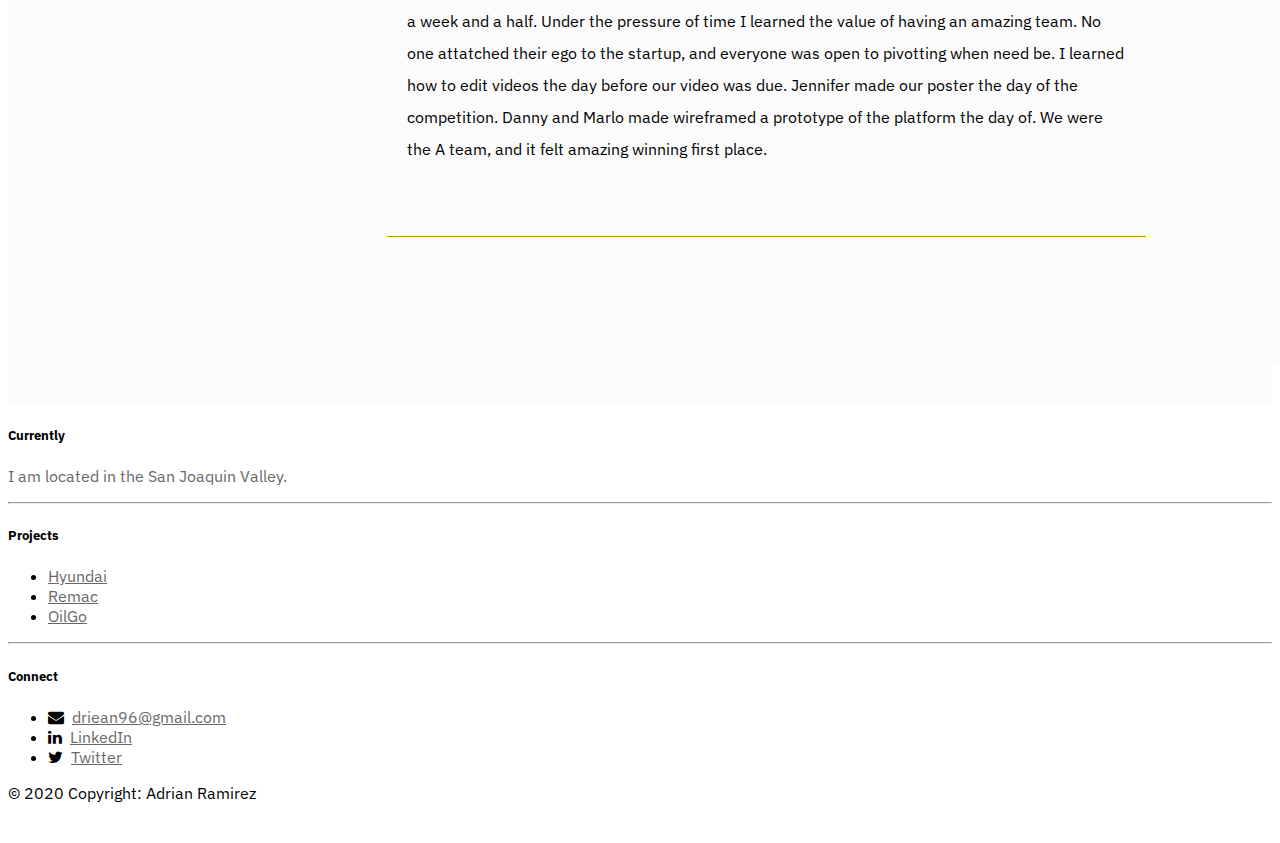
<file: oilgo.html>
<!doctype html>
<html>
<head>
<meta charset="utf-8">
<meta name="viewport" content="width=device-width, initial-scale=1">
<meta charset="utf-8">
<link rel="stylesheet" href="https://stackpath.bootstrapcdn.com/bootstrap/4.1.3/css/bootstrap.min.css" integrity="sha384-MCw98/SFnGE8fJT3GXwEOngsV7Zt27NXFoaoApmYm81iuXoPkFOJwJ8ERdknLPMO" crossorigin="anonymous">
<script src="https://code.jquery.com/jquery-3.3.1.slim.min.js" integrity="sha384-q8i/X+965DzO0rT7abK41JStQIAqVgRVzpbzo5smXKp4YfRvH+8abtTE1Pi6jizo" crossorigin="anonymous"></script>
<script src="https://cdnjs.cloudflare.com/ajax/libs/popper.js/1.14.3/umd/popper.min.js" integrity="sha384-ZMP7rVo3mIykV+2+9J3UJ46jBk0WLaUAdn689aCwoqbBJiSnjAK/l8WvCWPIPm49" crossorigin="anonymous"></script>
<script src="https://stackpath.bootstrapcdn.com/bootstrap/4.1.3/js/bootstrap.min.js" integrity="sha384-ChfqqxuZUCnJSK3+MXmPNIyE6ZbWh2IMqE241rYiqJxyMiZ6OW/JmZQ5stwEULTy" crossorigin="anonymous"></script>
<link href="https://fonts.googleapis.com/css?family=Open+Sans" rel="text/css">
<!--drop up menu--->
<link href="https://fonts.googleapis.com/css?family=IBM+Plex+Sans&display=swap" rel="stylesheet">
<script type="text/javascript" src="DropupMenu.js"></script>
<link href="GlobalStylePortfolio.css" rel="stylesheet" type="text/css">
<link href="aboutStyles.css" rel="stylesheet" type="text/css">
<link href="oilgoStylesheet.css" rel="stylesheet" type="text/css">
<link href="indexStyleSheet.css" rel="stylesheet" type="text/css">
<link href="remacStyleSheet.css" rel="stylesheet" type="text/css">
<link href="hyundaiStylesheet.css" rel="stylesheet" type="text/css">

<link rel="stylesheet" href="https://cdnjs.cloudflare.com/ajax/libs/font-awesome/4.7.0/css/font-awesome.min.css">
<title>Portfolio homepage</title>
		<script src="barba.min.js" type="text/javascript"></script>	

	<script>  window.dataLayer = window.dataLayer || [];
  function gtag(){dataLayer.push(arguments);}
  Barba.Dispatcher.on('initStateChange', function() {
    // modify to your needs
    var path = (window.location.href).replace(window.location.origin, '').toLowerCase();
    gtag('js', new Date());
    gtag('config', 'UA-125478136-1', {
      'anonymize_ip': true, // for GDPR
      'page_title' : document.title,
      'page_path': path
    });
  });
  </script>

</head>

<body>
<nav class="navBar"> <a href="index.html">
	<img id="signature" src="images/signature3.png" alt="brand"></a>
		<ul class="navMenu">
			<li class = "menuItem">
				<a href="index.html" class="navLink"><img src="images/homeIcon.png" alt="Home"  class="icons"><span class = " dot"></span></a>
			</li>
			<li class = "menuItem">
				<a href="about.html" class="navLink" > <img src="images/UerIcon.png" alt="About" class="icons"> <span class = " dot"></span></a>
			</li>
			<li class="menuItem dropdown2">
					<a class="navLink"><img src="images/menu-button.png" alt="Menu"  class="icons dropbtn2"> <span class = "activeDot dot"></span></a>
					<div class="dropdown2-content">
						<p class="dropP">Projects</p>
						<a href="hyundai.html">Hyundai</a> <a href="oilgo.html">OilGo</a> <a href="remac.html">Remac</a>
				</div>
			</li>
			<a href="index.html"><li id="name">
				A D R I A N &nbsp;
				R A M I R E Z
			</li></a>
	</ul>
</nav>

	<div id="barba-wrapper">
<div class="barba-container">
<div id="page-container">
	<div id="content-wrap">

		<div class="bodyContent">
			<div class="Oilgointro">
				<div class="embed-responsive embed-responsive-16by9">
					<iframe class="embed-responsive-item" src="https://www.youtube.com/embed/xJCFiQ-zOFU?rel=0&amp;controls=0&amp;showinfo=0orgin=https://driean.com"></iframe>
				</div>
				<h4 class="introHookOilGo"> An Oil Change Service at your Door</h4>
			</div>
			<div class="section problem">
					<h5>The Challenge</h5>
				<h2 class="projectsHeader">Create a Novel Startup</h2>
					<div class="sectionContent">
					<div class="subCategory">
						<p>OilGo is a mobile oil change service created at UCSD’s 10-week startup competition. In 10 weeks, eleven teams competed to create a novel business that would facilitate interpersonal interaction via technology. The competition was judged by local industry professionals. At the competition our team took first place.</p>
						<p>We utilized the user-centered design process, emphasizing on iteration to discover unmet user needs, thus leading to potential business concepts.</p>
						<p>I worked on user research and concept development.  I learned fundamental skills required to develop a business, with a focus on the aspects regarding human-computer interaction.</p>
					<div class="overViewLists">
						<div class="row overviewBlocks">
							<div class="col-6 col-sm">
								<h6>Duration</h6>
								<p style="font-size: .85rem;">10 weeks</p>
							</div>
							<div class="col-4 col-sm">
								<h6>My Role</h6>
								<ul style="list-style: none; font-size: .85rem; padding-left: 0;line-height: 1.75;">
									<li>
										UX Researcher
									</li>
									<li>
										Service Mechanic
									</li>
								</ul>
							</div>
							<div class="col-6 col-sm">
								<h6>Tools</h6>
								<ul style="list-style: none;font-size: .85rem; padding-left: 0;line-height: 1.75;">
									<li>
										Photoshop
									</li>
									<li>
										Figma
									</li>
								</ul>
							</div>
							<div class="col-6 col-sm">
								<h6>Teammates</h6>
								<ul style="list-style: none;font-size: .85rem; padding-left: 0;line-height: 1.75;">
									<li>
										Danny Dang
									</li>
									<li>
										Jennifer Feng
									</li>
									<li>
										Marlo Boticano
									</li>
								</ul>
							</div>
						</div>
					</div>
				</div>
											</div>

			</div>
			<div class="section process">
				<h2 class="projectsHeader"> The Process </h2>
					    <div class="sectionContent">
						<h4 class="subHeader">Ideation</h4>
						<div class="subCategory">
							<p>We began ideating because we were unsure of what we wanted the topic of our project to be. For some inspiration, we created a chart analyzing the current political, economic, social, and technological state of the world. We discussed relevant news, emerging technologies, and popular trends that we could capitalize on for our business.</p>
							<div class="centerImage rightImage">
								<img id="Pest" alt="Pest Chart" src="images/Pest1.png">
								<figcaption>P.E.S.T. chart used to analyze the state of the world</figcaption>
							</div>
							<p>Independently we created at least 10 ideas based on our previous analysis. In total, we had 57 potential business ideas such as a VR rental service, a cat care service, and a national survey platform. As a team we evaluated all of our ideas based on novelty, desirability, and viability. In the end, we believed that the idea with the most potential was a service that connected lesser-known content creators with sponsors. </p>
						</div>
					</div>
						<div class="sectionContent">
							<h4 class="subHeader">Research</h4>
							<div class="subCategory">
								<p>Our next step was to research if our idea of connecting lesser-known content creators and sponsors was in fact novel, viable, and desirable. I helped create a competitive analysis matrix of competitors. Factors of the matrix were based on the success and shortcomings of each business. We quickly learned that there was no novelty in this idea. A lot of companies have already capitalized on content creators’ need of sponsors. Instead of restarting, I suggested we change our users from content creators to organizations.</p>
								<div class="centerImage">
									<img id="Matrix" alt="Matrix" src="images/CompetitiveAnalysisMatrix.png">
									<figcaption>SponsorUp buissness flow. </figcaption>
								</div>
								<p>I created the value flow diagram for our sponsorship idea to reflect the change of user. I defined organizations to be school clubs, youth teams, recreational clubs, and nonprofits. We named our platform SponsorUp. Companies and organizations would be able to connect with each other using our platform. Our revenue would come from a service fee taken after the two parties reached an agreement.</p>
								<div class="centerImage">
									<img id="SponsorUp" alt="DIY" src="images/A211.png">
									<figcaption>SponsorUp buissness flow. </figcaption>
								</div>
							</div>
						</div>
						<div class="sectionContent">
							<h4 class="subHeader">Failure and Iteration</h4>
							<div class="subCategory">
								<p> Unfortunately for my team, connecting users to sponsors via an app was not considered novel. The competition's director highly suggested we come up with a new idea.</p>
								<p> Instead of scrapping three weeks of work, I suggested that we take what we learned from researching sponsorships and apply it to a new type of user-to-user interaction. The only question next was, which type of user-to-user interaction?  By redefining our focus to be the business’ user interactions rather than the entire business, I saved the team a lot of time. </p>
							</div>
						</div>
						<div class="sectionContent">
							<h4 class="subHeader">Ideating & Storyboarding</h4>
							<div class="subCategory ">
								<p> As a team, we ideated on what types of user to user interactions we wanted to pursue. For inspiration we listed common interactions neighboors share with one another. I chose to draw inspiration from the neighboor to neighboor relationship because its interactions are based upon proximity, interests, and compassion; all of which are fundamental to every interactions we sough to improve.</p>
								<p>After we generated a substantial list of interactions, we created storyboards to illustrate how might the interactions be facilitated between strangers and improved through a through a technological solution. In each storyboard the primary user had a unique problem that required in person assistance. Their problem was solved by using an app that facilitated an interaction with another local user. </p>
								<div class="centerImage">
									<img class="StoryBoard" alt="StoryBoard" src="images/sb1.png" >
									<figcaption> This storyboard demonstrates a user needing to rent a tool from a local.</figcaption>
								</div>
							</div>
						</div>
						<div class="sectionContent">
							<h4 class="subHeader">Interviews & Research</h4>
							<div class="subCategory">
								<p>Our research started with conducting 48 in-person interviews. To learn what interaction was viable we presented subjects with our storyboards. After a subject viewed every storyboard asked him or her to rate the interaction on a scale of 1-10 for each category: relevance, relatability, and likeliness of use. </p>
								<div class="centerImage">
									<img class="StoryBoard" alt="storyboard" src="images/KnittingStoryboard.png">
									<figcaption>Our highest rated scenario, finding a mentor for a specialized task. </figcaption>
								</div>
								<p>The highest rated scenario was finding a mentor to knit. Interview subjects related to the need of finding someone for help on a specialized task. We focused on this scenario and the story it told: users picking up or practicing hobbies, and wanting to improve, but having nobody to help them when they encounter a problem.</p>
								<p> After solidifying that this was the user-to-user interaction that we wanted to pursue, we conducted competitive analysis on existing services in the field. Our most important findings were:</p>
								<ul>
									<li>
										Users rely on specialized forums or Reddit for guidance, which are more geared towards information exchange, rather than in-person mentorship and collaboration.
									</li>
									<li>
										Mentee/mentor relationships are forged through familial or professional relationships -there is a lack of options when connecting with local people outside your network who share the same hobbies.
									</li>
									<li>
										There doesn’t yet exist a service completely dedicated to local mentee-mentor interactions for specialzied tasks or hobbies
									</li>
									<li>
										Social media groups such as Facebook or MeetUp groups are not tailored for one on one interactions.
									</li>
								</ul>
							</div>
						</div>
						<div class="sectionContent">
							<h4 class="subHeader">Development and Failure</h4>
							<div class="subCategory">
								<p>With this new direction in mind, we developed a platform to connect novices to experts across fields. Our goal was to provide users with local, in-person connections.</p>
								<div class="rightImage" >
									<img id="DIYMentorship" alt="DIY value flow" src="images/DIY (1).png">
									<figcaption>Our value flow for our mentorship platform called DIY. Our revenue was based on advertisments.</figcaption>
								</div>
								<p> I developed value flow for the buisness and there after I realized our largest fault. Our sucess relied on the assumption that we would have a large user base. As such charging users to interact with eachother would act as a deterent for users. Moreover I assumed users would not pay for our platform when free services such as facebook groups could facilitate local interactions that could evolve into a mentorship. For revenue we were forced to rely on advertisements and selling user data. To make things worse we had no strategy for retaining users after they interacted with another user. Once the two meet, they could exchange contact information and never use the app again. For these reasons we decided to forefeit this idea. </p>
							</div>
						</div>
						<div class="sectionContent">
							<h4 class="subHeader">The Pivot</h4>
							<div class="subCategory">
								<p>At this point, we had only one week left to deliver a novel startup, and again, we’d returned to ideation. This time around, we had extensive research validating the premise of forging in-person connections between novices and experts in any given field. </p>
								<p>I realized that the issue with our previous concept was its broad scope. To narrow the scope of genre of interactions I introduced a topic I am very familiar with, car restoration. My idea was to  connect novice car enthusiasts with local experts because it requires in-person interaction. While considering the value flow for this interaction I realized that we did not have to limit ourselves to car restorations. Instead, we could connect expert car mechanics to people who need car services from an expert. By narrowing our scope of our interactions to car services, I invented the idea of OilGo, but was it a viable, desirable, or novel? Almost out of time, we rushed to find out! </p>
							</div>
						</div>
						<div class="sectionContent">
							<h4 class="subHeader">Research & Testing</h4>
							<div class="subCategory">
								<p>We conducted another competitive analysis, and found that there was only one other company called Wrench with the same idea. Wrench was based in LA and they charged for an annual subscription. Other mobile oil change services existed in the San Diego area but they only catered to fleet vehicles. It seemed that by adding some slight variation to our service it would be a novel service to the San Diego area.</p>
								<p>To test the desirability of the idea I conducted service enactments. I advertised on Facebook’s marketplace, offering free oil changes in exchange for a post-service interview. Customers had to pay for the oil, but my services were free. To my team’s excitement, the post received a lot of attention.</p>
								<div class="rightImage">
									<img id="ServicePost" alt="Service Post" src="images/ServicePost.JPG" >
									<figcaption> Post I made for the service enactments. In total I recieved 36 requests. </figcaption>
								</div>
								<p>In total, I complete eight service enactments and interviews. My team drove me to each customer’s location and I’d act like a professional mechanic. I didn’t have a uniform, but dressed as close to one as I could. No two services were alike, as I acted upon the feedback I received from those previous. By the last enactment, I was offering vacuuming services, fluid refills, and vehicle inspections.</p>
								<div class="centerImage">
									<img id="ServiceEnactments" alt="Observation Synthesis" src="images/service.png" >
									<figcaption> My first two happy customers!</figcaption>
								</div>
							</div>
						</div>
						<div class="sectionContent">
							<h4 class="subHeader">Product</h4>
							<div class="subCategory">
								<p>Development
									With one day left in the competition, Jennifer and Danny created mobile wireframes while I directed and edited our pitch video. Jennifer also did amazing work on our branding and Marlo put everything together on our final poster. I created the budget for the business. Under the assumption that our advertisements maintained an impression rate of 1% with 3% join rate, I predicted that the business would become profitable within 11 months! Our idea was financially viable! </p>
								<div class="centerImage">
									<img id="Poster" alt="team" src="images/FinalPost.png">
									<figcaption>Our final poster summarizing the entirety of our project.</figcaption>
								</div>
								<p> Our final product was delivered to the judges at the end of the competition. To our suprise we won first place!</p>
								<div class="centerImage">
									<img id="OilGs" alt="team" src="images/OilGs.jpg">
									<figcaption>My team with our mentor Jessica after we won the competition.</figcaption>
								</div>
							</div>
						</div>
				<div class="section TakeAway">
					<h2 class="projectsHeader"> Reflection</h2>
					<div class="sectionContent">
						<div class="subCategory">
							<p>Startups are hard. Our countless pivots caused a massive loss of time. In truth we created OilGo in a week and a half. Under the pressure of time I learned the value of having an amazing team. No one attatched their ego to the startup, and everyone was open to pivotting when need be. I learned how to edit videos the day before our video was due. Jennifer made our poster the day of the competition. Danny and Marlo made wireframed a prototype of the platform the day of. We were the A team, and it felt amazing winning first place.</p>
						</div>
						</div>
				</div>
			</div>
			<!-- all other page content -->
		</div>
			</div>
			</div>

	<!----------------------------------------- NavBar--------------------------->

	<div id="buttonNav">
		<ul>
			<li>
				<div class="dropdown">
					<a ><img id="Menu" src="images/menu-button.png" alt="Menu"  onclick="myFunction()" class="lowerIcons dropbtn">
						<p class="mobileNavText">Projects</p>
					</a>
					<div id="myDropdown" class="dropdown-content">
						<a href="hyundai.html">Hyundai</a>  <a href="remac.html">Remac</a><a href="oilgo.html">OilGo</a>
					</div>
				</div>
			</li>
			<li>
				<a href="index.html"><img src="images/homeIcon.png" alt="Home"  class="lowerIcons">
					<p class="mobileNavTextActive mobileNavText">Home</p>
				</a>
			</li>
			<li>
				<a href="about.html"> <img src="images/UerIcon.png" alt="About" class="lowerIcons">
					<p class="mobileNavText" >About</p>
				</a>
			</li>
		</ul>
	</div>
		</div>
	</div>
<footer class="page-footer font-small pt-4">

  <!-- Footer Links -->
  <div class="container-fluid text-center text-md-left">

    <!-- Grid row -->
    <div class="row justify-content-center">

      <!-- Grid column -->
      <div class="col-md-4 mt-md-0 mt-3">

        <!-- Content -->
        <h5 class="text-uppercase">Currently</h5>
        <p style="color: dimgray">I am located in the San Joaquin Valley.</p>

      </div>
      <!-- Grid column -->

      <hr class="clearfix w-100 d-md-none pb-3">

      <!-- Grid column -->
      <!-- Grid column -->

      <!-- Grid column -->
      <div class="col-md-2 mb-md-0 mb-3">

        <!-- Links -->
        <h5 class="text-uppercase">Projects</h5>

        <ul class="list-unstyled">
          <li>
            <a href="hyundai.html">Hyundai</a>
          </li>
          <li>
            <a href="remac.html">Remac</a>
          </li>
			<li>
            <a href="oilgo.html">OilGo</a>
          </li>
        </ul>

      </div>
	  <hr class="clearfix w-100 d-md-none pb-3">

      <!-- Grid column -->
      <div class="col-md-2 mb-md-0 mb-3">

        <!-- Links -->
        <h5 class="text-uppercase">Connect</h5>

        <ul class="list-unstyled" style="white-space: nowrap; ">
          <li>
           <span class="fa fa-envelope"></span> &nbsp<a href="mailto:driean96@gmail.com?Subject=Hello!">driean96@gmail.com</a>
          </li>
          <li>
           <span class="fa fa-linkedin"></span> &nbsp<a href="https://www.linkedin.com/in/adrian-ramirez-58b646107">LinkedIn</a>
          </li>
          <li>
            <span class="fa fa-twitter"></span> &nbsp<a href="#!">Twitter</a>
          </li>
        </ul>
      </div>

    </div>
    <!-- Grid row -->

  </div>
  <!-- Footer Links -->

  <!-- Copyright -->
  <div class="footer-copyright text-center pt-5 small">© 2020 Copyright:
   Adrian Ramirez
  </div>
  <!-- Copyright -->

</footer>
	<script src="jQuery v3.4.1.js"></script>
	<script src="barba.min.js" type="text/javascript"></script>	
	<script>  window.dataLayer = window.dataLayer || [];
  function gtag(){dataLayer.push(arguments);}
  Barba.Dispatcher.on('initStateChange', function() {
    // modify to your needs
    var path = (window.location.href).replace(window.location.origin, '').toLowerCase();
    gtag('js', new Date());
    gtag('config', 'UA-125478136-1', {
      'anonymize_ip': true, // for GDPR
      'page_title' : document.title,
      'page_path': path
    });
  });
  </script>

	<script src="transitions.js"></script>

</body>
</html>
</file>
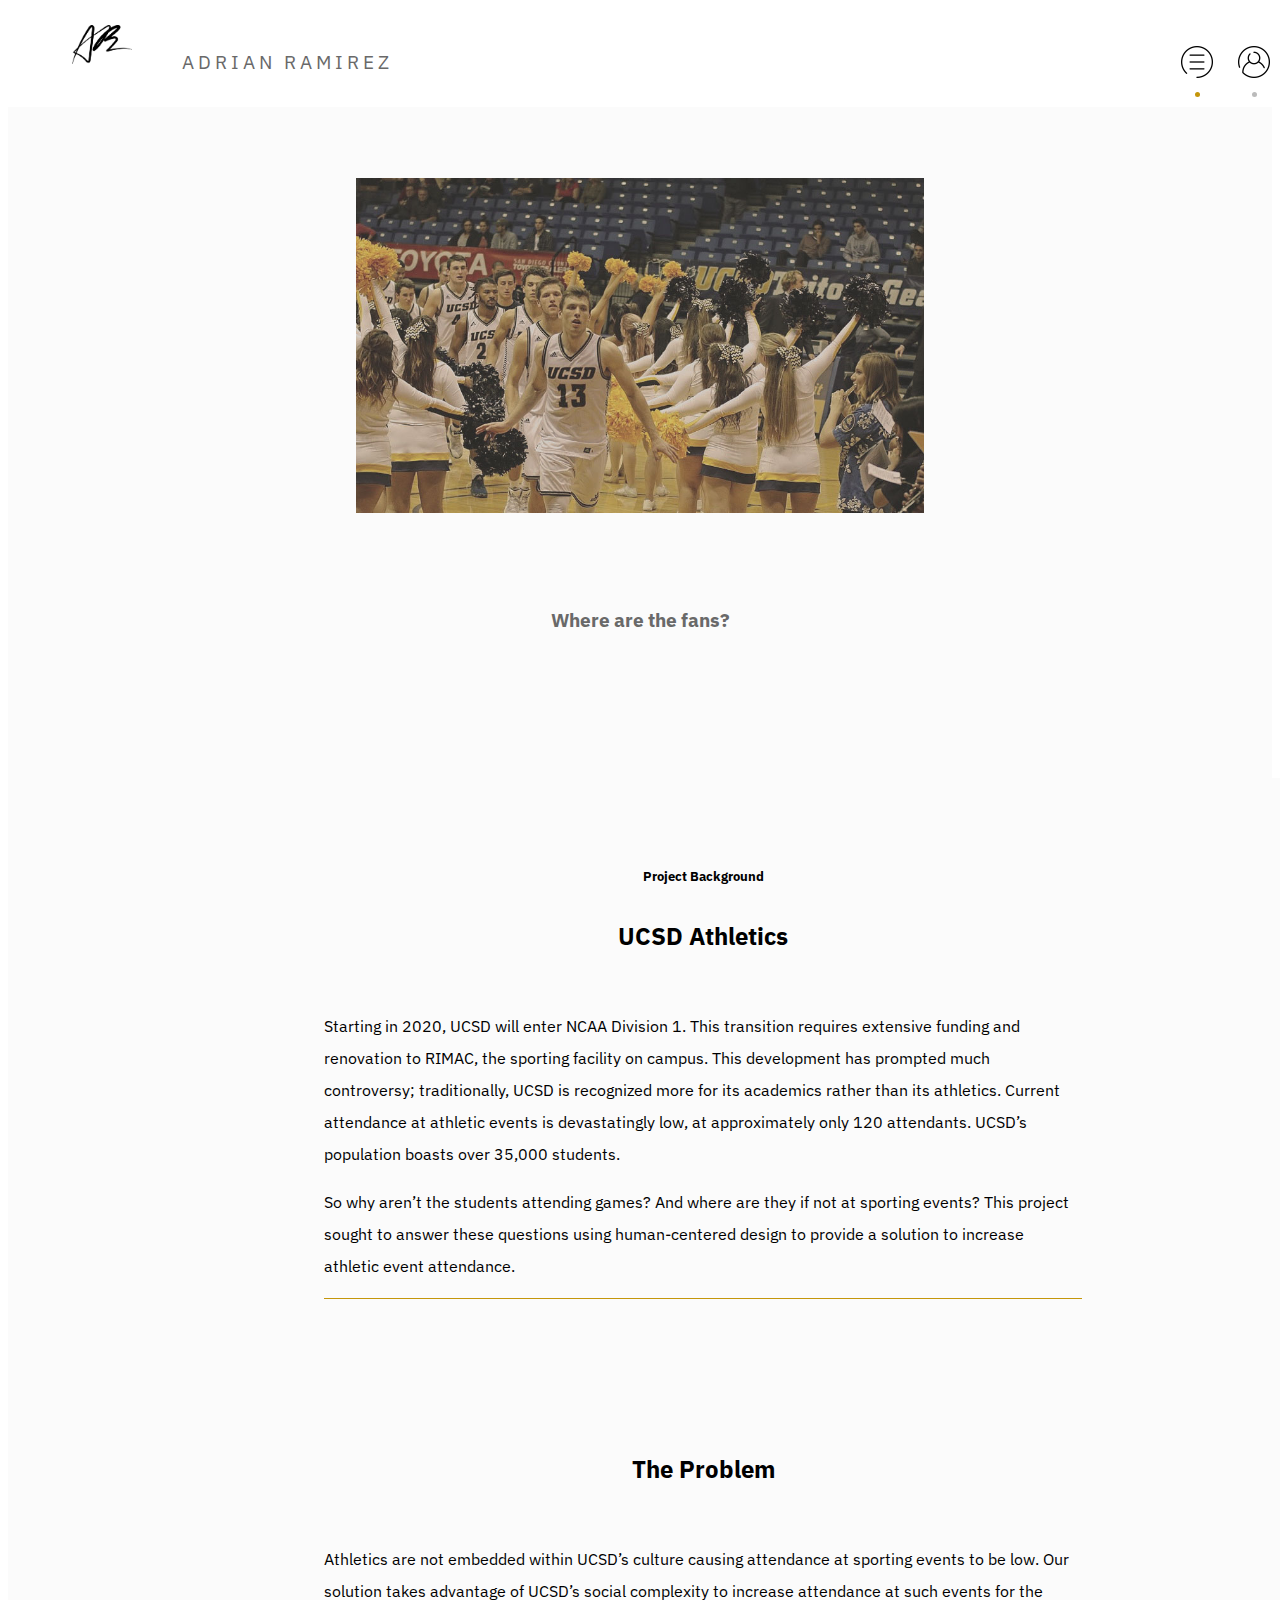
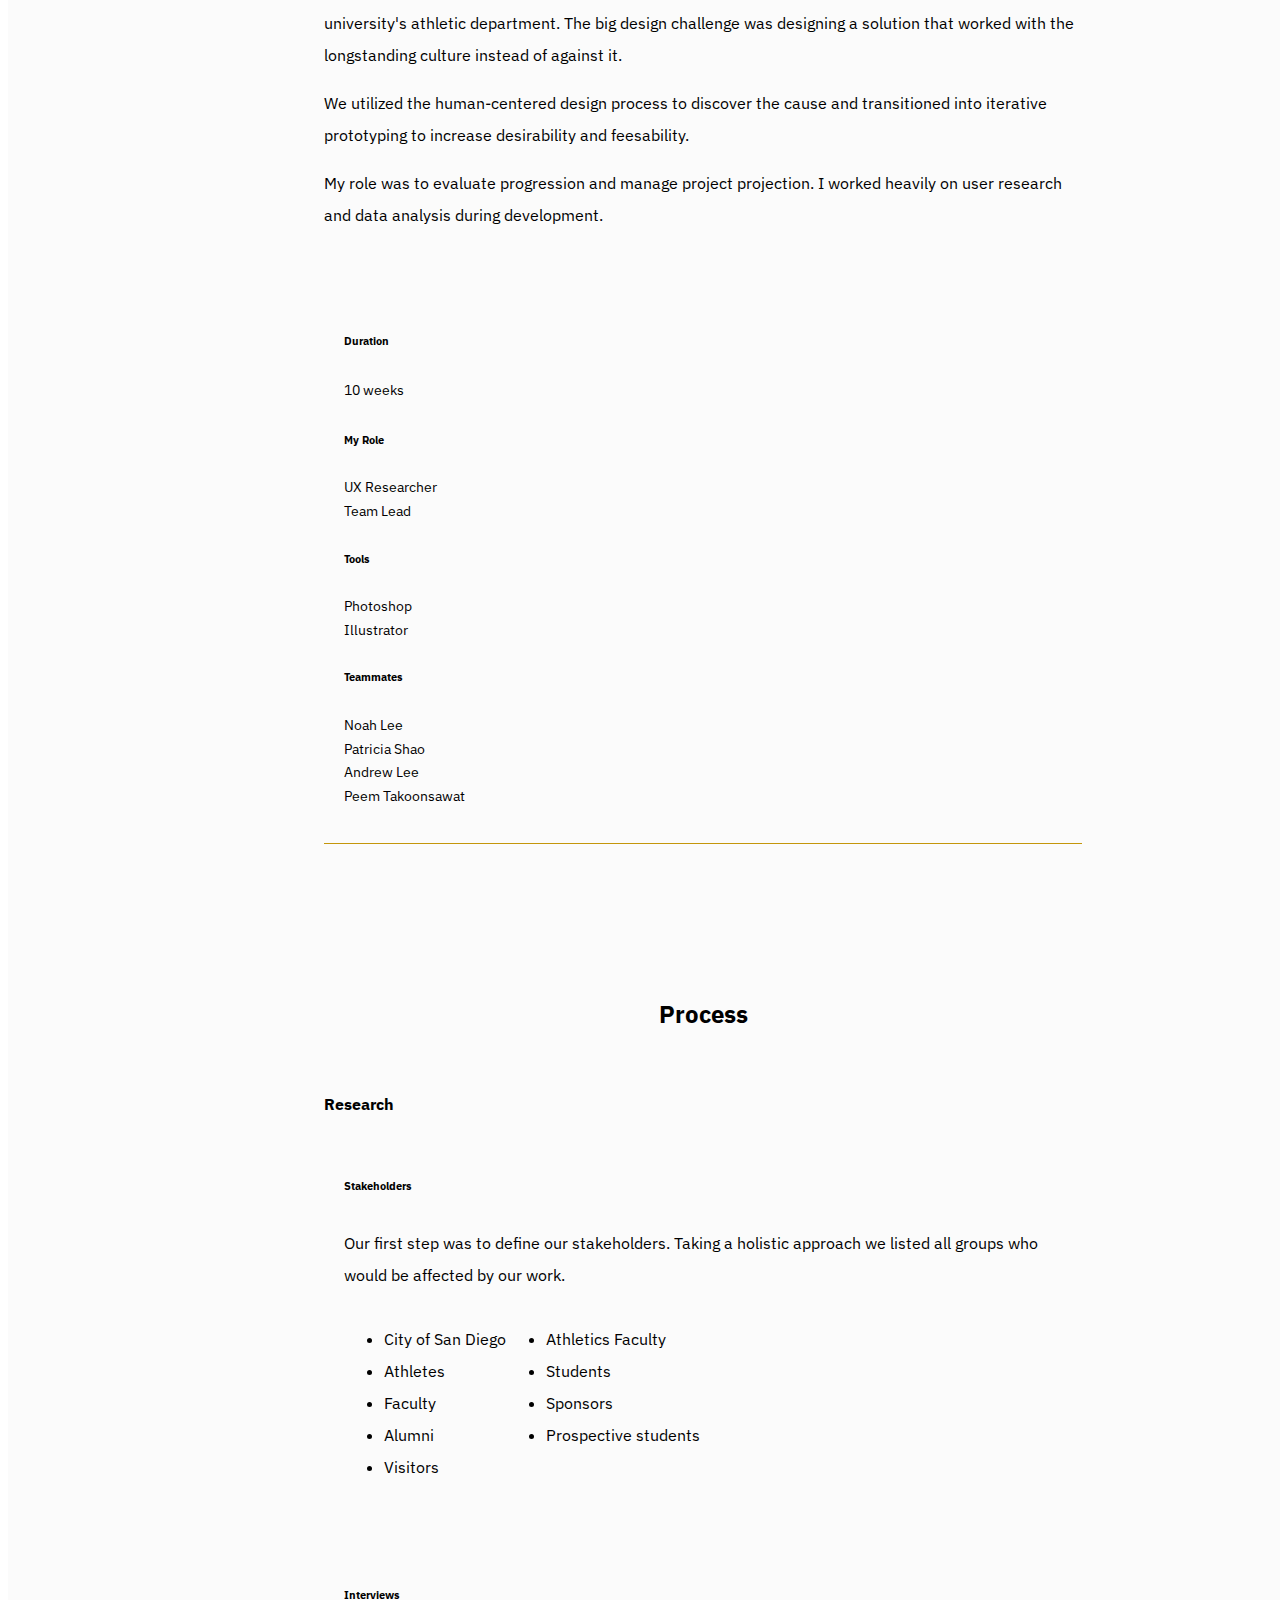
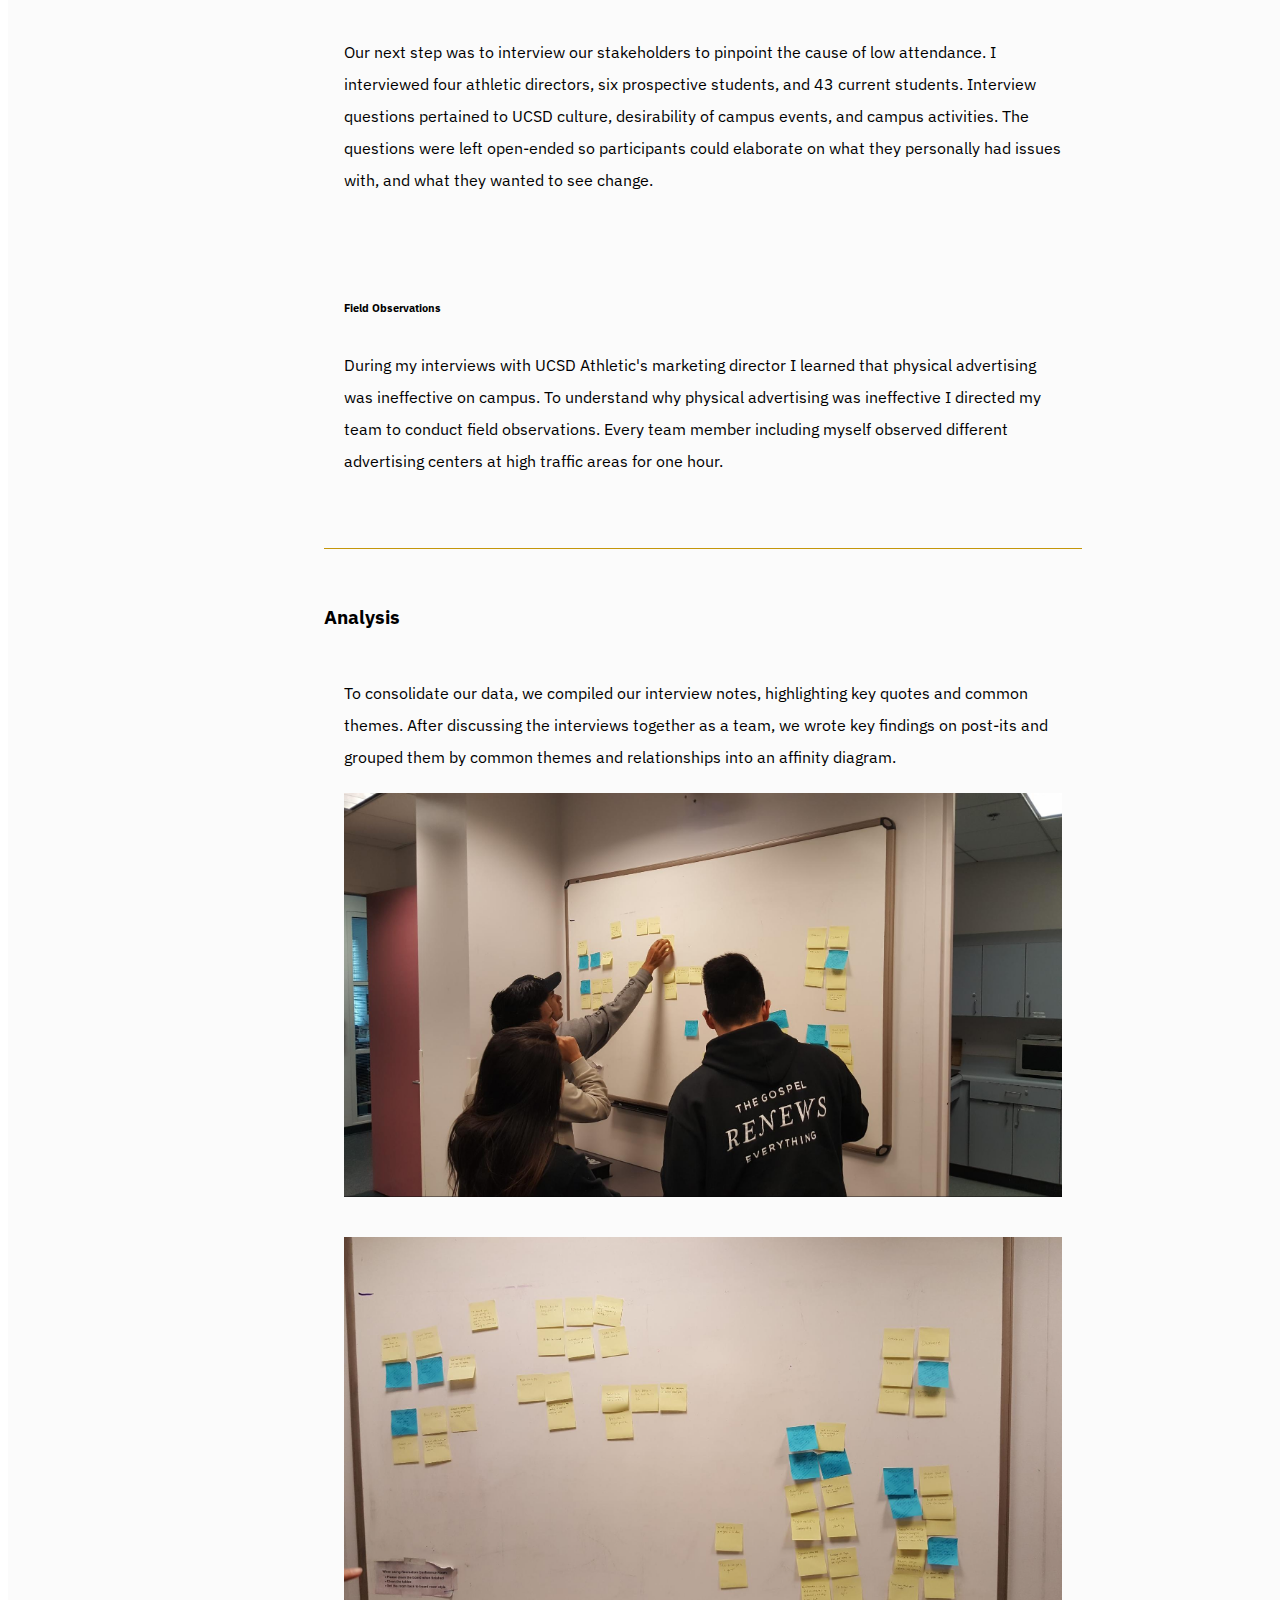
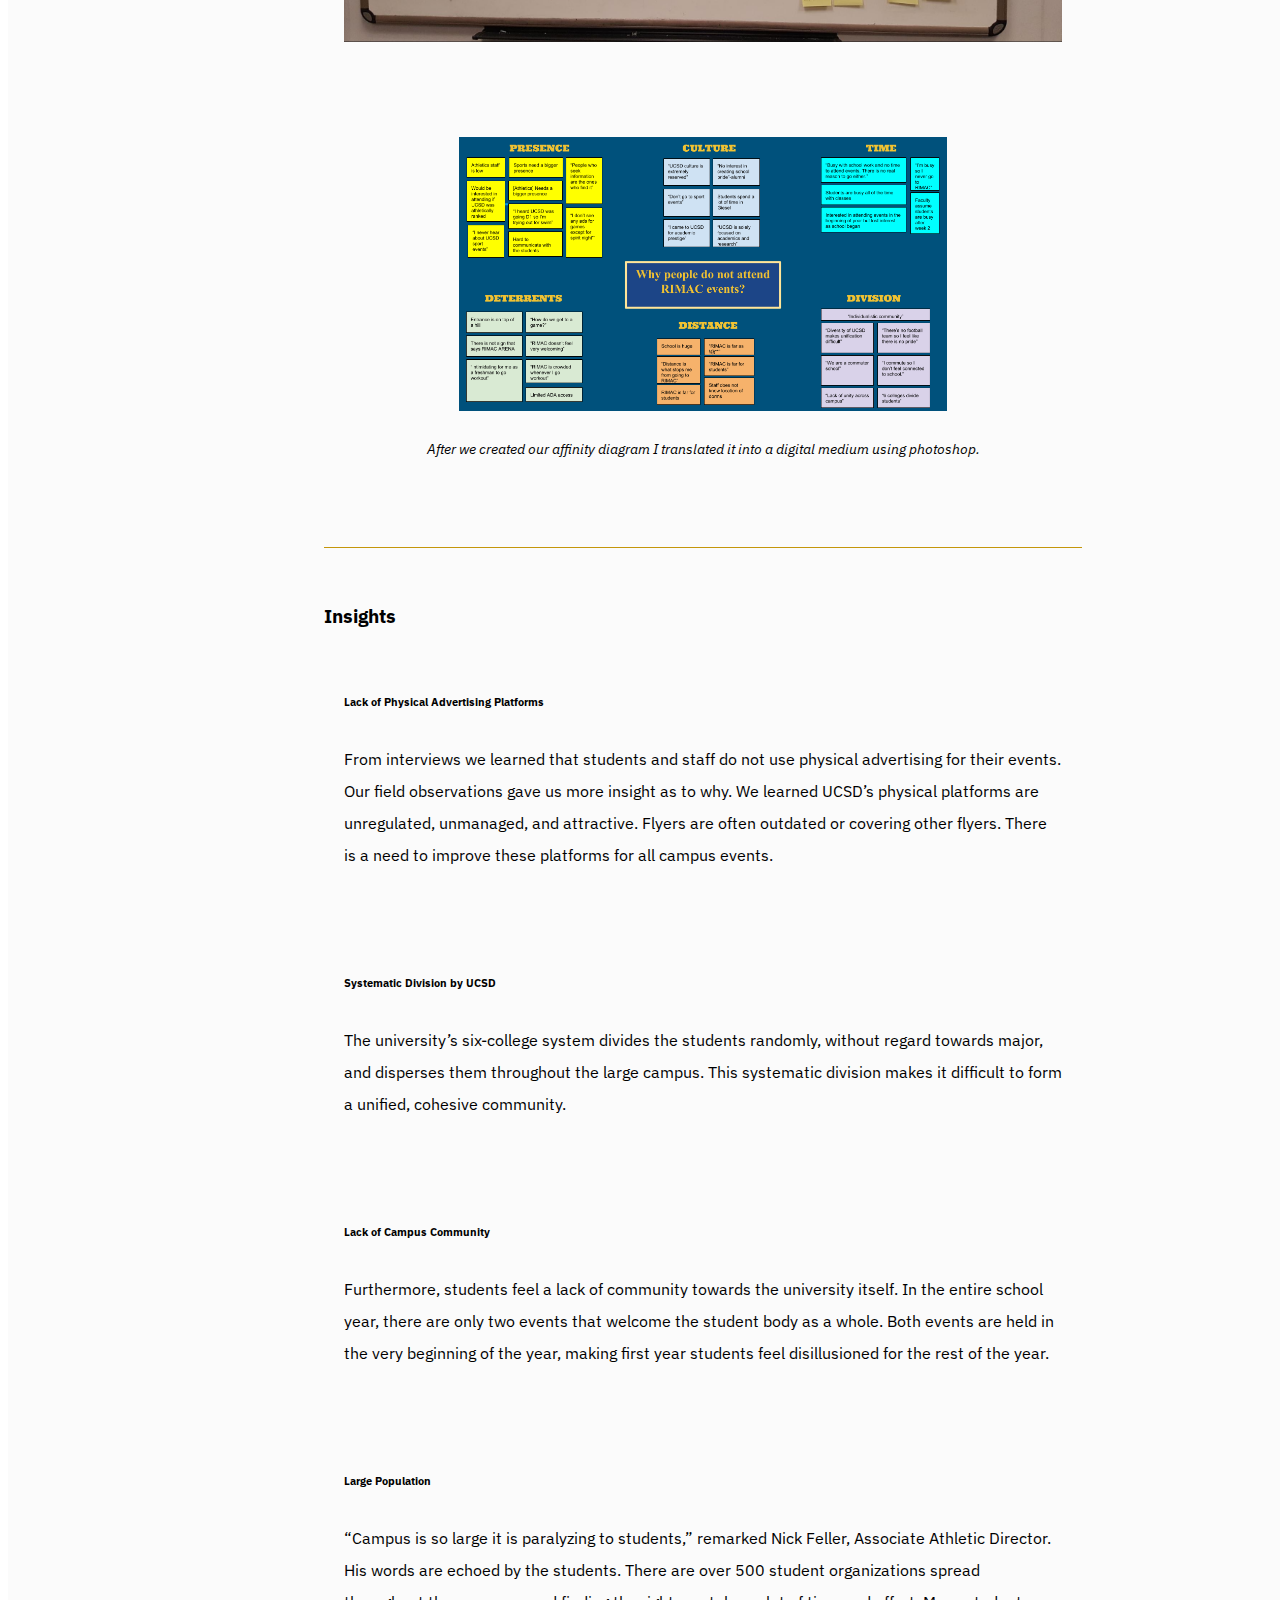
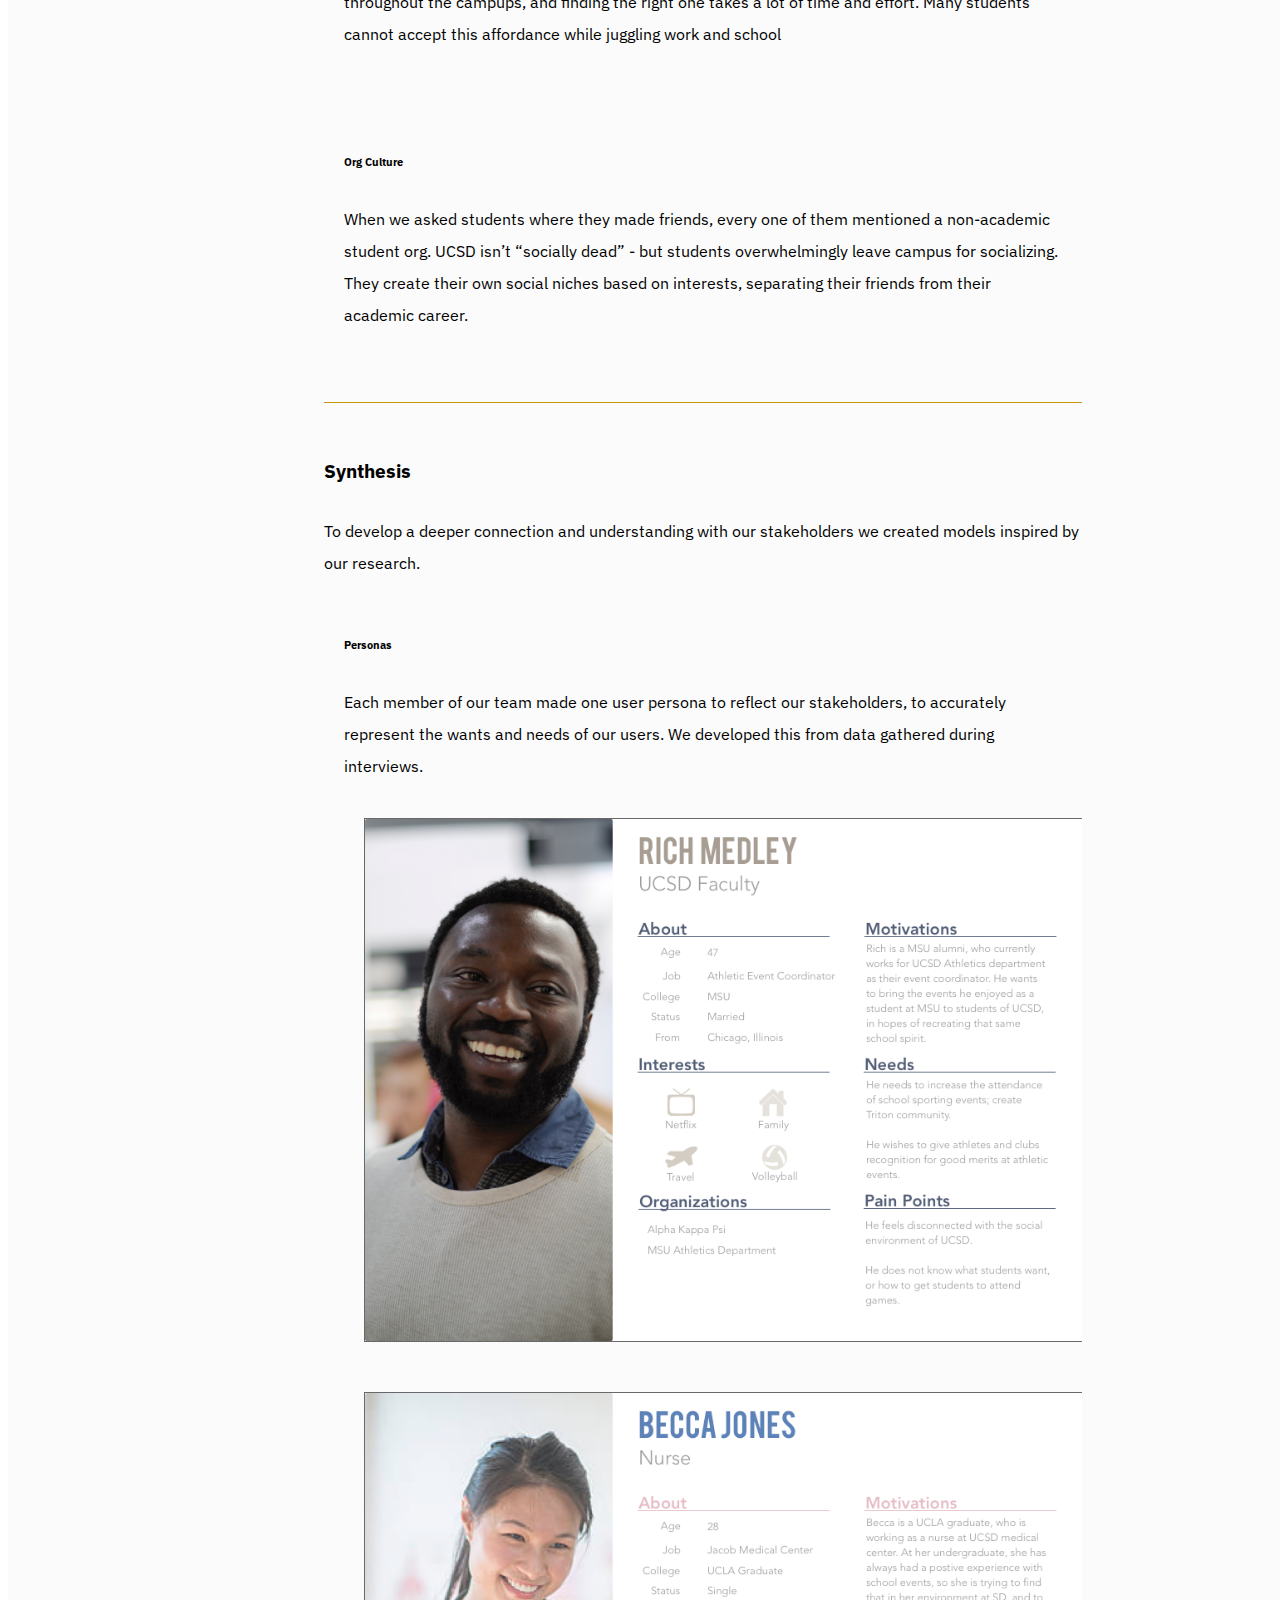
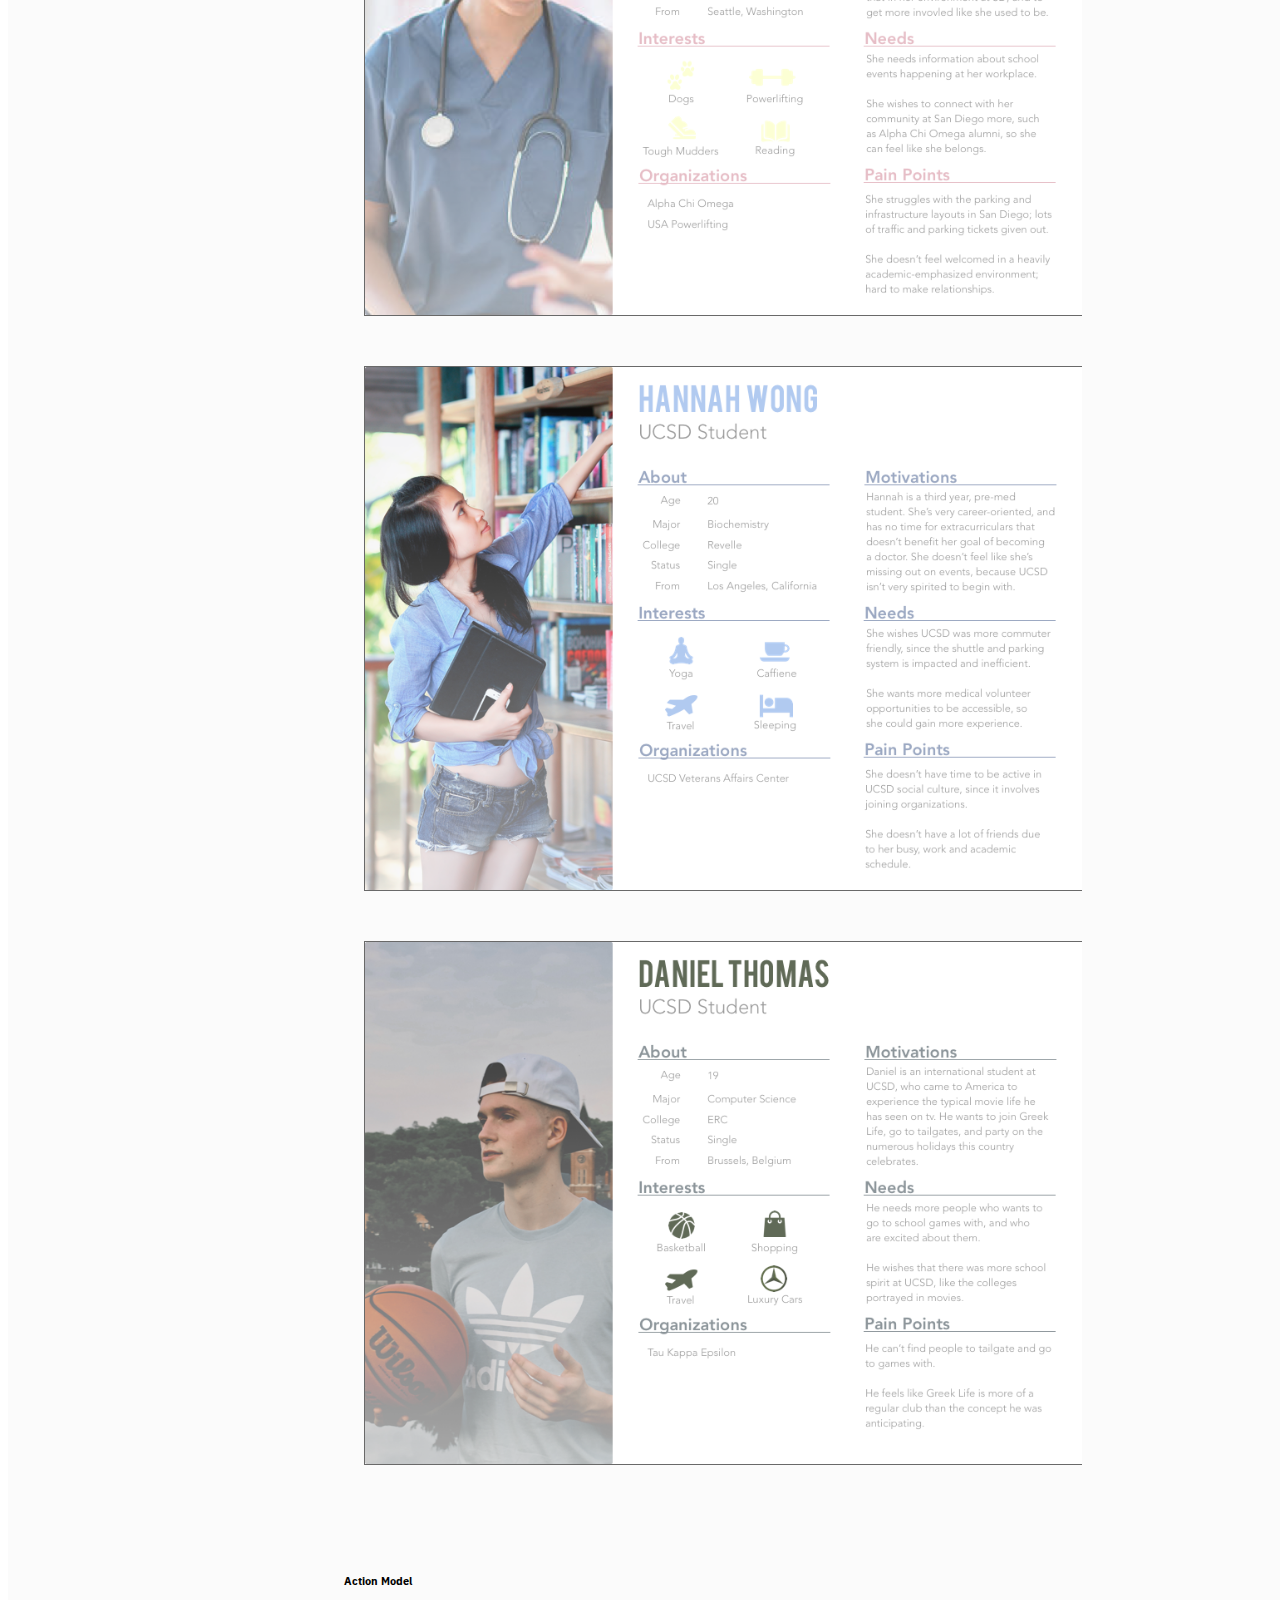
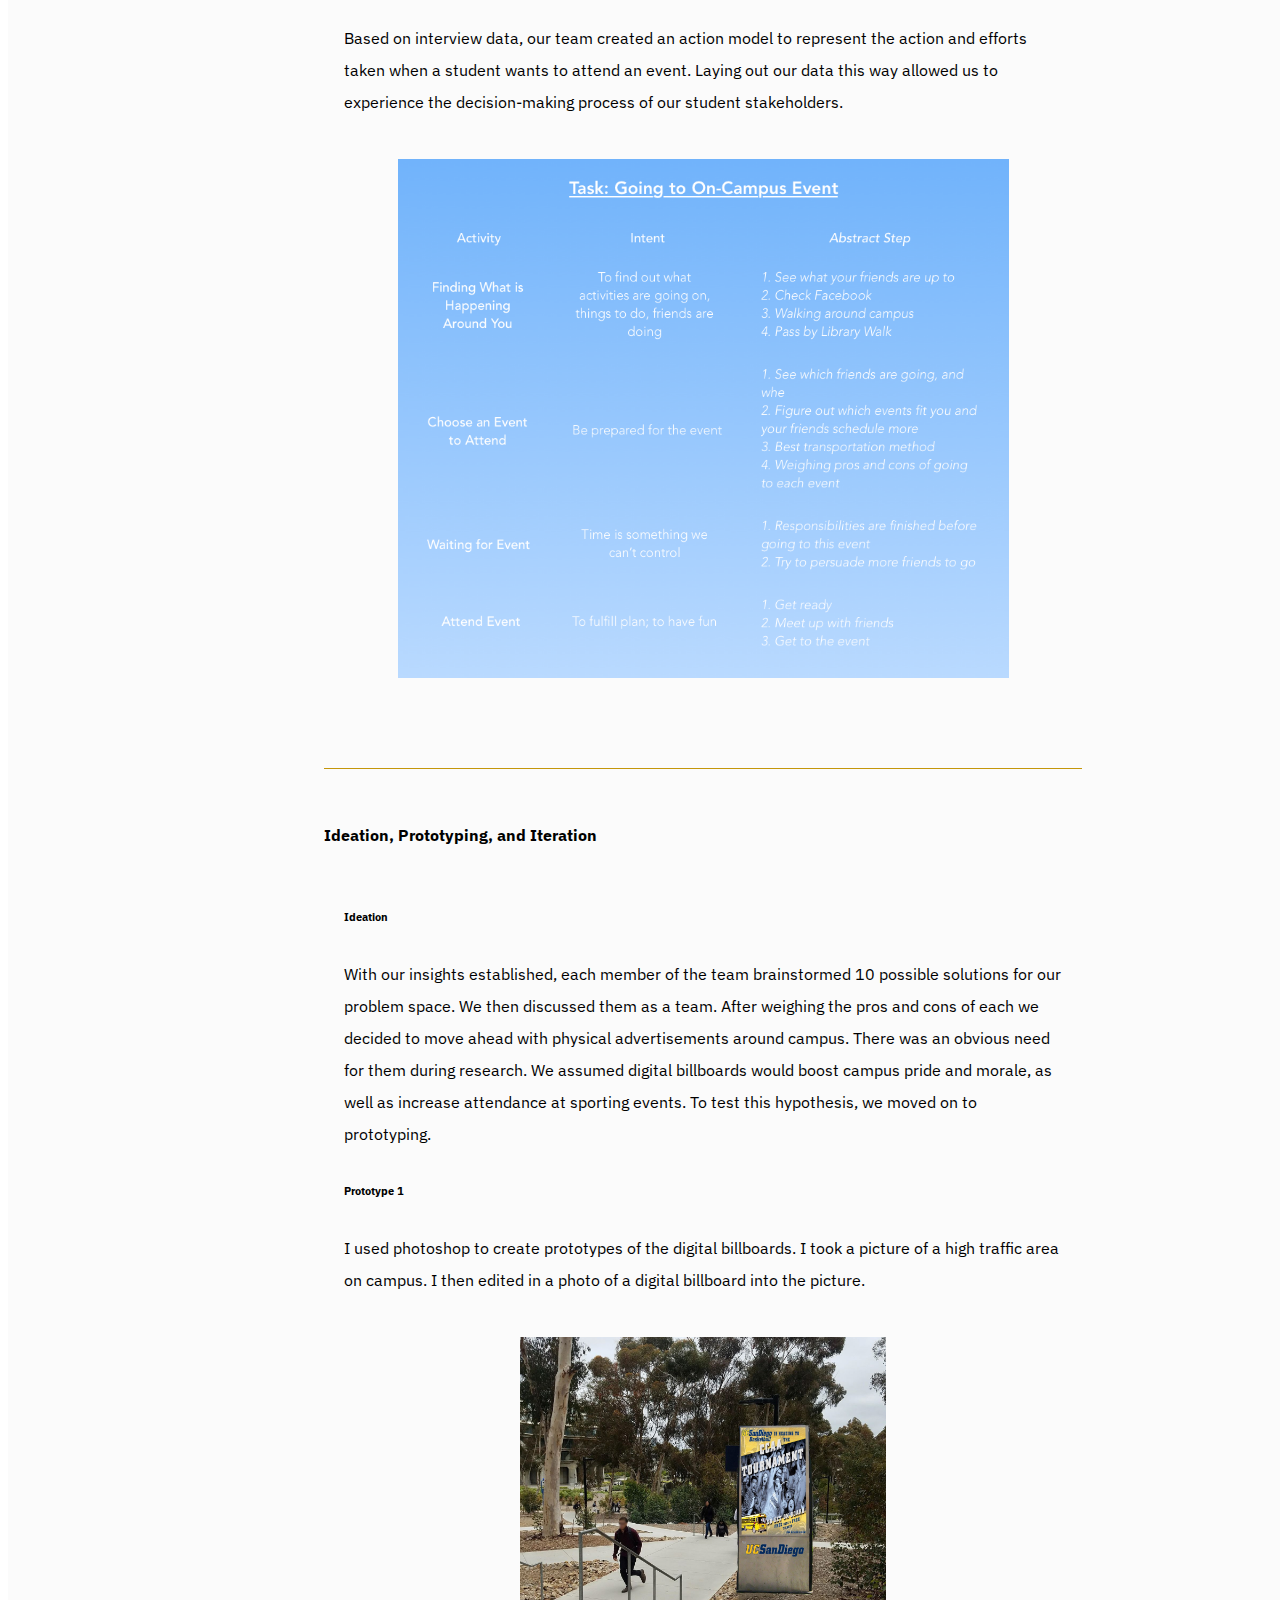
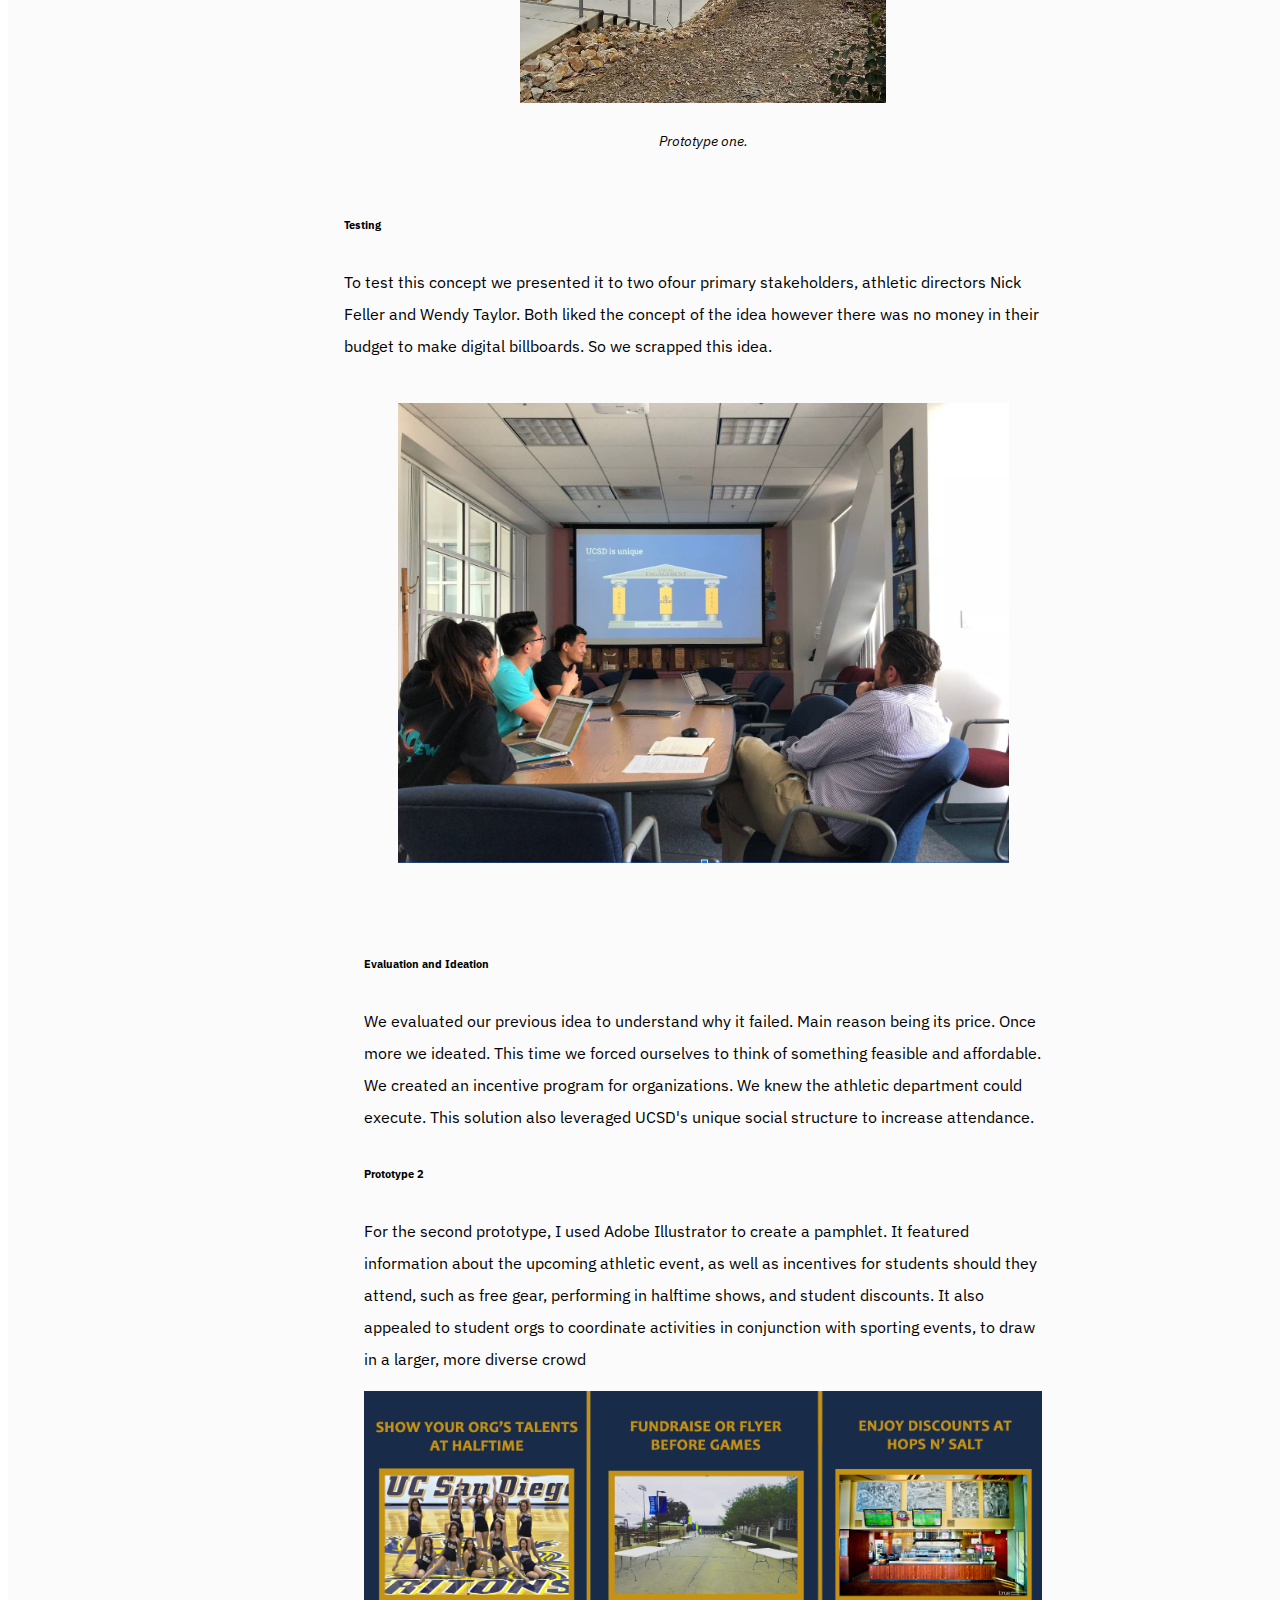
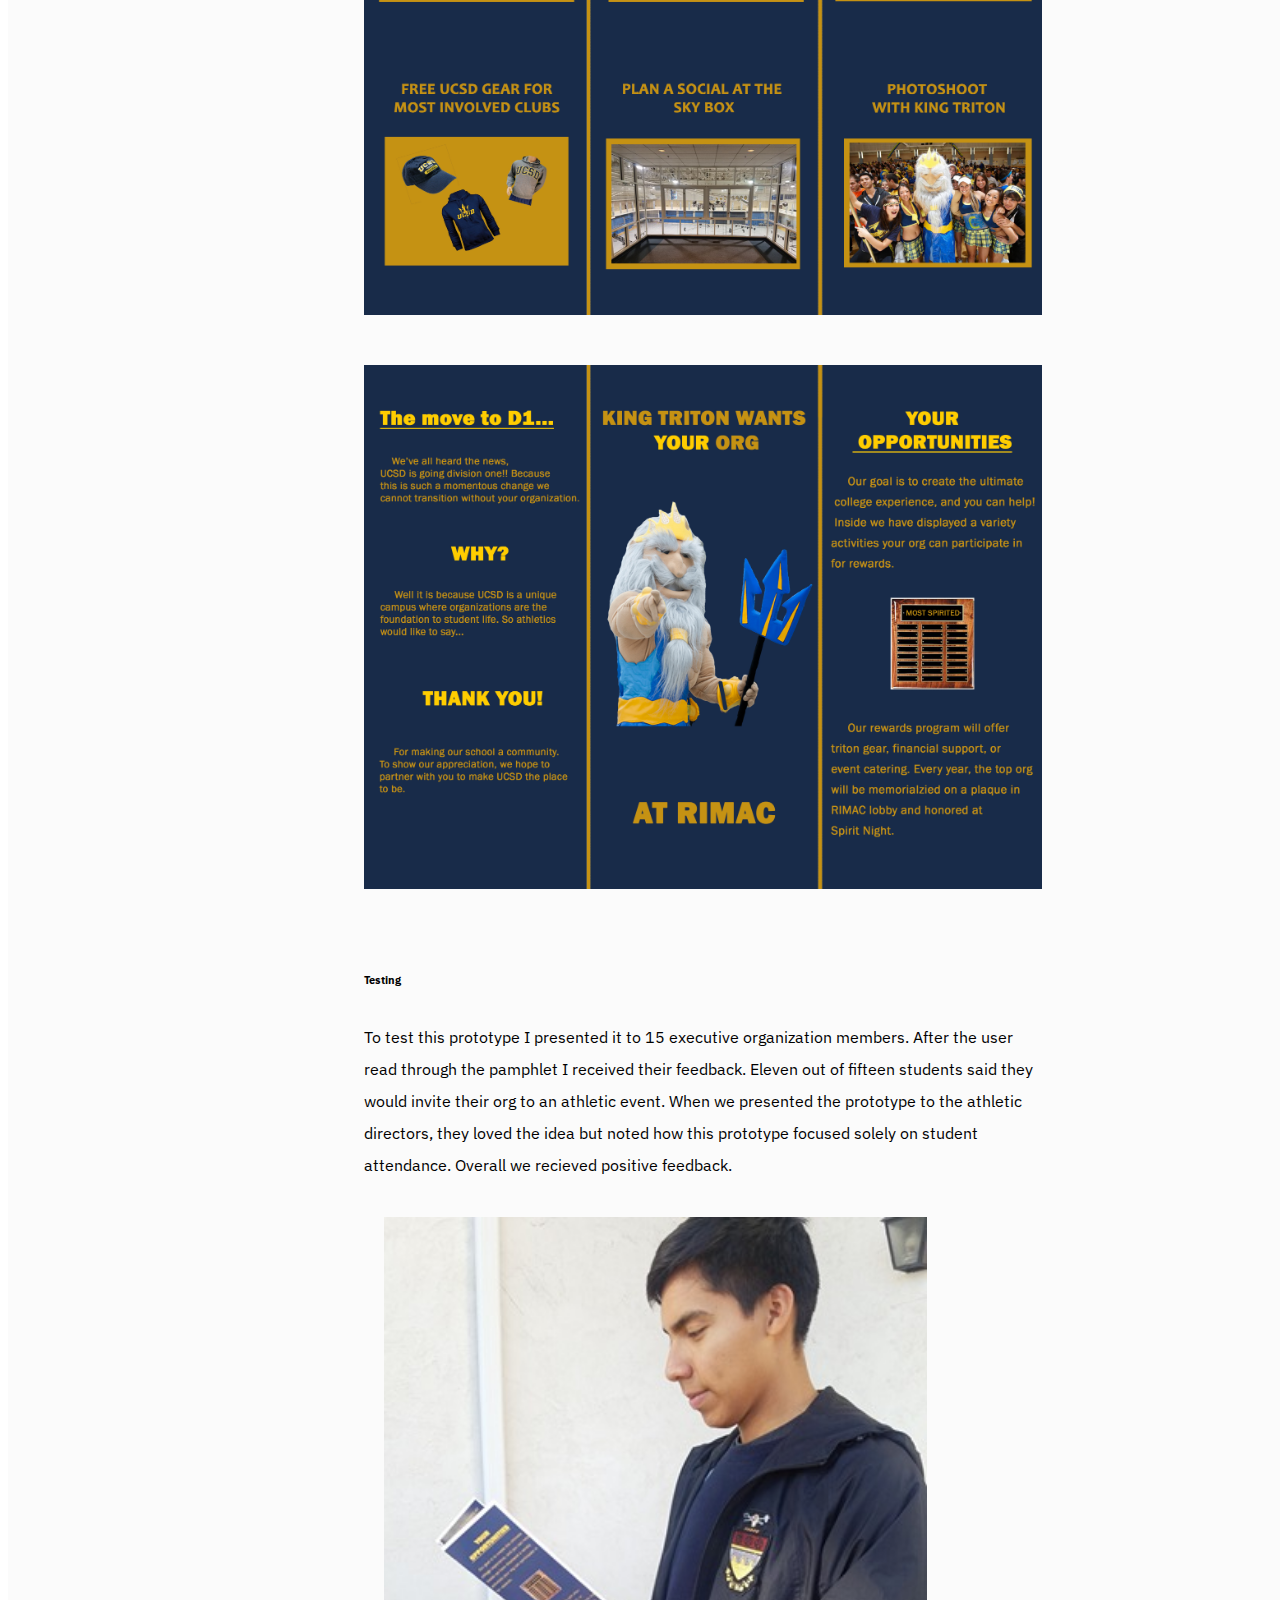
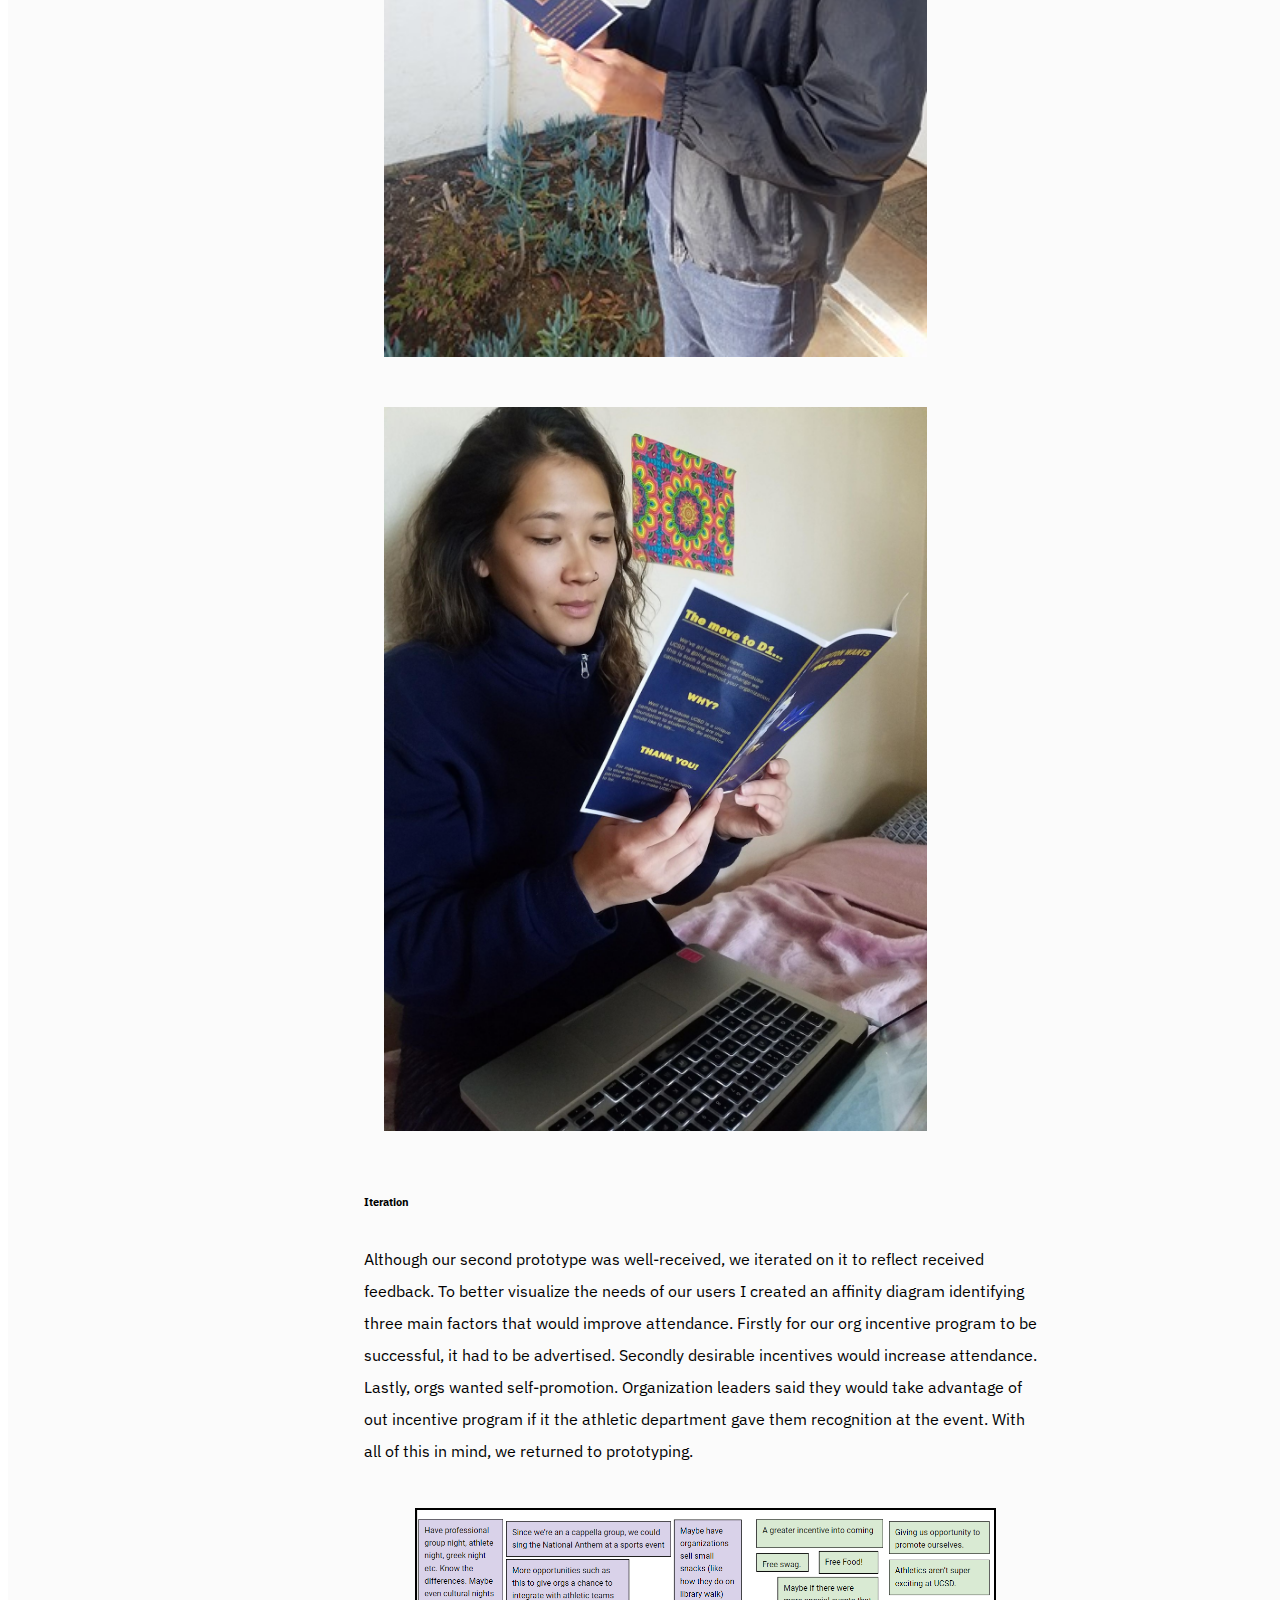
<file: remac.html>
<!doctype html>
<html>
<head>
<meta charset="utf-8">
<meta name="viewport" content="width=device-width, initial-scale=1">
<meta charset="utf-8">
<link rel="stylesheet" href="https://stackpath.bootstrapcdn.com/bootstrap/4.1.3/css/bootstrap.min.css" integrity="sha384-MCw98/SFnGE8fJT3GXwEOngsV7Zt27NXFoaoApmYm81iuXoPkFOJwJ8ERdknLPMO" crossorigin="anonymous">
<script src="https://code.jquery.com/jquery-3.3.1.slim.min.js" integrity="sha384-q8i/X+965DzO0rT7abK41JStQIAqVgRVzpbzo5smXKp4YfRvH+8abtTE1Pi6jizo" crossorigin="anonymous"></script>
<script src="https://cdnjs.cloudflare.com/ajax/libs/popper.js/1.14.3/umd/popper.min.js" integrity="sha384-ZMP7rVo3mIykV+2+9J3UJ46jBk0WLaUAdn689aCwoqbBJiSnjAK/l8WvCWPIPm49" crossorigin="anonymous"></script>
<script src="https://stackpath.bootstrapcdn.com/bootstrap/4.1.3/js/bootstrap.min.js" integrity="sha384-ChfqqxuZUCnJSK3+MXmPNIyE6ZbWh2IMqE241rYiqJxyMiZ6OW/JmZQ5stwEULTy" crossorigin="anonymous"></script>
<link href="https://fonts.googleapis.com/css?family=Open+Sans" rel="text/css">
<!--drop up menu--->
<link href="https://fonts.googleapis.com/css?family=IBM+Plex+Sans&display=swap" rel="stylesheet">
<script type="text/javascript" src="DropupMenu.js"></script>
<link href="GlobalStylePortfolio.css" rel="stylesheet" type="text/css">
<link href="remacStyleSheet.css" rel="stylesheet" type="text/css">
<link href="oilgoStylesheet.css" rel="stylesheet" type="text/css">
<link href="indexStyleSheet.css" rel="stylesheet" type="text/css">
<link href="hyundaiStylesheet.css" rel="stylesheet" type="text/css">
<link href="aboutStyles.css" rel="stylesheet" type="text/css">
<link rel="stylesheet" href="https://cdnjs.cloudflare.com/ajax/libs/font-awesome/4.7.0/css/font-awesome.min.css">
<title>Portfolio homepage</title>
<!--The following script tag downloads a font from the Adobe Edge Web Fonts server for use within the web page. We recommend that you do not modify it.-->
</head>

<body>

<nav class="navBar"> <a href="index.html">
	<img id="signature" src="images/signature3.png" alt="brand"></a>
		<ul class="navMenu">
			<li class = "menuItem">
				<a href="index.html" class="navLink"><img src="images/homeIcon.png" alt="Home"  class="icons"><span class = " dot"></span></a>
			</li>
			<li class = "menuItem">
				<a href="about.html" class="navLink" > <img src="images/UerIcon.png" alt="About" class="icons"> <span class = " dot"></span></a>
			</li>
			<li class="menuItem dropdown2">
					<a class="navLink"><img src="images/menu-button.png" alt="Menu"  class="icons dropbtn2"> <span class = "activeDot dot"></span></a>
					<div class="dropdown2-content">
						<p class="dropP">Projects</p>
						<a href="hyundai.html">Hyundai</a> <a href="oilgo.html">OilGo</a> <a href="remac.html">Remac</a>
				</div>
			</li>
			<a href="index.html"><li id="name">
				A D R I A N &nbsp;
				R A M I R E Z
			</li></a>
	</ul>
</nav>
<div id="barba-wrapper">
<div class="barba-container">
<div id="page-container">
   <div id="content-wrap">

	   <div class="bodyContent">
		<div class="Remacintro">
		<img alt="NoFans" id="introImage" src="images/noCrowd2.jpg">
		<h3 class="introHookRemac"> Where are the fans?</h3>
		</div>
	<div class="section Background">
	<h5>Project Background</h5>
		<h2 class="projectsHeader">UCSD Athletics</h2>
	<div class="sectionContent">
			<p>Starting in 2020, UCSD will enter NCAA Division 1. This transition requires extensive funding and renovation to RIMAC, the sporting facility on campus. This development has prompted much controversy; traditionally, UCSD is recognized more for its academics rather than its athletics. Current attendance at athletic events is devastatingly low, at approximately only 120 attendants. UCSD’s population boasts over 35,000 students. </p>
			<p>So why aren’t the students attending games? And where are they if not at sporting events? This project sought to answer these questions using human-centered design to provide a solution to increase athletic event attendance. </p>

	</div>
</div>
	<div class="section Problem">
	<h2 class="projectsHeader"> The Problem </h2>
	<div class="sectionContent">
			<p>Athletics are not embedded within UCSD’s culture causing attendance at sporting events to be low. Our solution takes advantage of UCSD’s social complexity to increase attendance at such events for the university's athletic department. The big design challenge was designing a solution that worked with the longstanding culture instead of against it.</p>
			<p>We utilized the human-centered design process to discover the cause and transitioned into iterative prototyping to increase desirability and feesability.</p>
			<p>My role was to evaluate progression and manage project projection. I worked heavily on user research and data analysis during development.</p>
		<div class="overViewLists">
			<div class="row overviewBlocks">
				<div class="col-sm overviewBlocks">
					<h6>Duration</h6>
					<p style="font-size: .85rem;">10 weeks</p>
				</div>
				<div class="col-sm">
					<h6>My Role</h6>
					<ul style="list-style: none; font-size: .85rem; padding-left: 0;line-height: 1.75;">
						<li>
							UX Researcher
						</li>
						<li>
							Team Lead
						</li>
					</ul>
				</div>
				<div class="col-sm">
					<h6>Tools</h6>
					<ul style="list-style: none;font-size: .85rem; padding-left: 0;line-height: 1.75;">
						<li>
							Photoshop
						</li>
						<li>
							Illustrator
						</li>
					</ul>
				</div>
				<div class="col-sm">
					<h6>Teammates</h6>
					<ul style="list-style: none;font-size: .85rem; padding-left: 0;line-height: 1.75;">
						<li>
							Noah Lee
						</li>
						<li>
							Patricia Shao
						</li>
						<li>
							Andrew Lee
						</li>
						<li>
							Peem Takoonsawat
						</li>
					</ul>
				</div>
			</div>
		</div>
	</div>
</div>
	<div class="section process">
	<h2 class="projectsHeader">Process </h2>
	<div class="sectionContent">
		<h4 class="subHeader">Research</h4>
		<div class="subCategory">
			<h6>Stakeholders</h6>
			<p>Our first step was to define our stakeholders. Taking a holistic approach we listed all groups who would be affected by our work.</p>
			<ul style="float: left">
				<li>
					City of San Diego
				</li>
				<li>
					Athletes
				</li>
				<li>
					Faculty
				</li>
				<li>
					Alumni
				</li>
				<li>
					Visitors
				</li>
			</ul>
			<ul style="float: left; clear: right;">
				<li>
					Athletics Faculty
				</li>
				<li>
					Students
				</li>
				<li>
					Sponsors
				</li>
				<li>
					Prospective students
				</li>
			</ul>
		</div>
		<div class="subCategory">
			<h6>Interviews</h6>
			<p>Our next step was to interview our stakeholders to pinpoint the cause of low attendance. I interviewed four athletic directors, six prospective students, and 43 current students. Interview questions pertained to UCSD culture, desirability of campus events, and campus activities. The questions were left open-ended so participants could elaborate on what they personally had issues with, and what they wanted to see change.</p>
		</div>
		<div class="subCategory">
			<h6>Field Observations</h6>
			<p>During my interviews with UCSD Athletic's marketing director I learned that physical advertising was ineffective on campus. To understand why physical advertising was ineffective I directed my team to conduct field observations. Every team member including myself observed different advertising centers at high traffic areas for one hour. </p>
		</div>
	</div>
	<div class="sectionContent">
		<h3 class="subHeader">Analysis</h3>
		<div class="subCategory">
			<p>To consolidate our data, we compiled our interview notes, highlighting key quotes and common themes. After discussing the interviews together as a team, we wrote key findings on post-its and grouped them by common themes and relationships into an affinity diagram. </p>
			<div class="container">
				<div class="row">
					<div class="col-lg-6 col-md-6 col-xs-6 thumb">
						<img id="AffinityMake" class="img-responsive" alt="Team making the affinity Diagram" src="images/AffinityMaking.jpg">
						<figcaption></figcaption>
					</div>
					<div class="col-lg-6 col-md-6 col-xs-6 thumb">
						<img id="AffinityMake2" class="img-responsive" src="images/AffinityBoard2.jpg" alt="Affinity Board">
					</div>
				</div>
			</div>
			<div class="centerImage">
				<img id="AffinityDiagram" alt="affinity diagram"	src="images/affinityd.png">
				<figcaption>After we created our affinity diagram I translated it into a digital medium using photoshop.</figcaption>
			</div>
		</div>
	</div>
	<div class="sectionContent">
		<h3 class="subHeader">Insights</h3>
		<div class="subCategory">
			<h6>Lack of Physical Advertising Platforms </h6>
			<p> From interviews we learned that students and staff do not use physical advertising for their events. Our field observations gave us more insight as to why. We learned UCSD’s physical platforms are unregulated, unmanaged, and attractive. Flyers are often outdated or covering other flyers. There is a need to improve these platforms for all campus events.</p>
		</div>
		<div class="subCategory">
			<h6>Systematic Division by UCSD</h6>
			<p>The university’s six-college system divides the students randomly, without regard towards major, and disperses them throughout the large campus. This systematic division makes it difficult  to form a unified, cohesive community.</p>
		</div>
		<div class="subCategory">
			<h6>Lack of Campus Community</h6>
			<p>Furthermore, students feel a lack of community towards the university itself. In the entire school year, there are only two events that welcome the student body as a whole. Both events are held in the very beginning of the year, making first year students feel disillusioned for the rest of the year.</p>
		</div>
		<div class="subCategory">
			<h6>Large Population</h6>
			<p>“Campus is so large it is paralyzing to students,” remarked Nick Feller, Associate Athletic Director. His words are echoed by the students. There are over 500 student organizations spread throughout the campups, and finding the right one takes a lot of time and effort. Many students cannot accept this affordance while juggling work and school</p>
		</div>
		<div class="subCategory">
			<h6>Org Culture</h6>
			<p> When we asked students where they made friends, every one of them mentioned a non-academic student org. UCSD isn’t “socially dead” - but students overwhelmingly leave campus for socializing. They create their own social niches based on interests, separating their friends from their academic career.</p>
		</div>
	</div>
	<div class="sectionContent">
		<h3 class="subHeader">Synthesis</h3>
		<p> To develop a deeper connection and understanding with our stakeholders we created models inspired by our research.</p>
		<div class="subCategory">
			<h6>Personas</h6>
			<p> Each member of our team made one user persona to reflect our stakeholders, to accurately represent the wants and needs of our users. We developed this from data gathered during interviews.</p>
			<div class="row">
				<div class="col-lg-6 col-md-6 col-xs-6 thumb">
					<img alt="User Persona Inside" class="Personas img-responsive" src="images/remacPersona1.png">
				</div>
				<div class="col-lg-6 col-md-6 col-xs-6 thumb">
					<img alt="User Persona Inside" class="Personas img-responsive" src="images/remacPersona2.png">
				</div>
				<div class="col-lg-6 col-md-6 col-xs-6 thumb">
					<img alt="User Persona Inside" class="Personas img-responsive" src="images/remacPersona3.png">
				</div>
				<div class="col-lg-6 col-md-6 col-xs-6 thumb">
					<img alt="User Persona Inside" class="Personas img-responsive" src="images/remacPersona4.png">
				</div>
			</div>
		</div>
		<div class="subCategory">
			<h6 class="subHeader"> Action Model</h6>
			<p> Based on interview data, our team created an action model to represent the action and efforts taken when a student wants to attend an event. Laying out our data this way allowed us to experience the decision-making process of our student stakeholders.</p>
			<div class="centerImage">
				<img id="ActionModel" alt="Action Model" src="images/ActionModelRemac.png">
			</div>
		</div>
	</div>
	<div class="sectionContent">
		<h4 class="subHeader"> Ideation, Prototyping, and Iteration</h4>
			<div class="subCategory">
			<h6>Ideation</h6>
			<p>With our insights established, each member of the team brainstormed 10 possible solutions for our problem space. We then discussed them as a team. After weighing the pros and cons of each we decided to move ahead with physical advertisements around campus. There was an obvious need for them during research. We assumed digital billboards would boost campus pride and morale, as well as increase attendance at sporting events. To test this hypothesis, we moved on to prototyping. </p>
			<h6>Prototype 1</h6>
			<p> I used photoshop to create prototypes of the digital billboards. I took a picture of a high traffic area on campus. I then edited in a photo of a digital billboard into the picture.  </p>
			<div class="centerImage">
				<img id="BillboardPrototype" alt="Billboard Protype" src="images/display2.jpg">
				<figcaption>Prototype one.</figcaption>
			</div>
			<h6>Testing</h6>
			<p>To test this concept we presented it to two ofour primary stakeholders,  athletic directors Nick Feller and Wendy Taylor. Both liked the concept of the idea however there was no money in their budget to make digital billboards. So we scrapped this idea.</p>
			<div class="centerImage">
				<img id="NickMeet" alt="Meeting" src="images/NickMeeting.JPG">
			</div>
			<div class="subCategory">

			<h6>Evaluation and Ideation</h6>
			<p>We evaluated our previous idea to understand why it failed. Main reason being its price. Once more we ideated. This time we forced ourselves to think of something feasible and affordable. We created an incentive program for organizations. We knew the athletic department could execute. This solution also leveraged UCSD's unique social structure to increase attendance.</p>
			<h6>Prototype 2</h6>
			<p>For the second prototype, I used Adobe Illustrator to create a pamphlet. It featured information about the upcoming athletic event, as well as incentives for students should they attend, such as free gear, performing in halftime shows, and student discounts. It also appealed to student orgs to coordinate activities in conjunction with sporting events, to draw in a larger, more diverse crowd</p>
			<div class="row">
				<div class="col-lg-6 col-md-6 col-xs-6 thumb">
					<img class="pamphlet1 img-responsive" alt="Pamphlet Inside" src="images/pamphletinside.jpg">
				</div>
				<div class="col-lg-6 col-md-6 col-xs-6 thumb">
					<img class="pamphlet1 img-responsive" src="images/pamphletfront.jpg" alt="Pamphlet Outside">
				</div>
			</div>
			<h6>Testing</h6>
			<p>To test this prototype I presented it to 15 executive organization members. After the user read through the pamphlet I received their feedback. Eleven out of fifteen students said they would invite their org to an athletic event. When we presented the prototype to the athletic directors, they loved the idea but noted how this prototype focused solely on student attendance. Overall we recieved positive feedback.</p>
			<div class="row">
				<div class="col-lg-6 col-md-6 col-xs-6 thumb">
					<img class="pamphlet1Testing img-responsive" alt="User Testing"  src="images/DaviidPamphlet.png">
				</div>
				<div class="col-lg-6 col-md-6 col-xs-6 thumb">
					<img class="pamphlet1Testing img-responsive" src="images/UserTestPamphlet1.png" alt="User Testing">
				</div>
			</div>
			<h6>Iteration</h6>
			<p>Although our second prototype was well-received, we iterated on it to reflect received feedback. To better visualize the needs of our users I created an affinity diagram identifying three main factors that would improve attendance. Firstly for our org incentive program to be successful, it had to be advertised. Secondly desirable incentives would increase attendance. Lastly, orgs wanted self-promotion. Organization leaders said they would take advantage of out incentive program if it the athletic department gave them recognition at the event. With all of this in mind, we returned to prototyping.</p>
			<div class="centerImage">
				<img id="Afinnity2" alt="Pamphlet Inside" class="img-responsive" src="images/AffinityRemac2.png">
			</div>
			</div>
			<div class="subCategory">
			<h6>Final Design</h6>
			<p> Our final design eliminated wordage that restricted the incentive program to students, allowing us to welcome all of our stakeholders to any athletic event. We also increased desirability of our program by adding incentives students asked for. </p>
			<div class="row">
				<div class="col-lg-6 col-md-6 col-xs-6 thumb">
					<img id="FinalInside" alt="Pamphlet Inside" class="img-responsive" src="images/FinalPamphletInside.png">
				</div>
				<div class="col-lg-6 col-md-6 col-xs-6 thumb">
					<img id="FinalOutside" class="img-responsive" src="images/FinalPamphletOutside.png" alt="Pamphlet Outside">
				</div>
			</div>
			</div>
			<h6>Implementation</h6>
			<p>The objective of this project was to design a solution for the University of California San Diego. We gave our work to the athletic department at UCSD, however we did not have to implement our solution. There was substantial evidence that our solution would increase attendance. Hopefully the department will implement it in the comming years. </p>
		</div>
	</div>
	</div>
	<div class="section TakeAway">
	<h2 class="projectsHeader"> Reflection</h2>
	<div class="sectionContent">
		<div class="contentTextDiv">
			<p> This was my first project where I experienced such back-and-forth between research and iteration, and the level of improvement each round brings. I’ve come to realize that there isn’t a limit to new data and insights, and the potential of each iteration. Your entire design concept could change, putting you back on square one - or, it could all just result in a subtle improvement to your project. I learned to truly embrace the never-ending cycle that is the human-centered design process with this project, comfortable with the knowledge that a ‘perfect design’ doesn’t exist. </p>
		</div>
	</div>
</div>
</div>
		   </div>
		   </div>
     <!-- all other page content -->
<!----------------------------------------- NavBar--------------------------->


<div id="buttonNav">
	<ul>
		<li>
			<div class="dropdown">
				<a ><img id="Menu" src="images/menu-button.png" alt="Menu"  onclick="myFunction()" class="lowerIcons dropbtn">
					<p class="mobileNavText">Projects</p>
				</a>
				<div id="myDropdown" class="dropdown-content">
					<a href="hyundai.html">Hyundai</a><a href="remac.html">Remac</a> <a href="oilgo.html">OilGo</a> 
				</div>
			</div>
		</li>
		<li>
			<a href="index.html"><img src="images/homeIcon.png" alt="Home"  class="lowerIcons">
				<p class="mobileNavTextActive mobileNavText">Home</p>
			</a>
		</li>
		<li>
			<a href="about.html"> <img src="images/UerIcon.png" alt="About" class="lowerIcons">
				<p class="mobileNavText" >About</p>
			</a>
		</li>
		
	</ul>
</div>
 </div>
 </div>
<footer class="page-footer font-small pt-4">

  <!-- Footer Links -->
  <div class="container-fluid text-center text-md-left">

    <!-- Grid row -->
    <div class="row justify-content-center">

      <!-- Grid column -->
      <div class="col-md-4 mt-md-0 mt-3">

        <!-- Content -->
        <h5 class="text-uppercase">Currently</h5>
        <p style="color: dimgray">I am located in the San Joaquin Valley.</p>

      </div>
      <!-- Grid column -->

      <hr class="clearfix w-100 d-md-none pb-3">

      <!-- Grid column -->
      <!-- Grid column -->

      <!-- Grid column -->
      <div class="col-md-2 mb-md-0 mb-3">

        <!-- Links -->
        <h5 class="text-uppercase">Projects</h5>

        <ul class="list-unstyled">
          <li>
            <a href="hyundai.html">Hyundai</a>
          </li>
          <li>
            <a href="remac.html">Remac</a>
          </li>
			<li>
            <a href="oilgo.html">OilGo</a>
          </li>
        </ul>

      </div>
	  <hr class="clearfix w-100 d-md-none pb-3">

      <!-- Grid column -->
      <div class="col-md-2 mb-md-0 mb-3">

        <!-- Links -->
        <h5 class="text-uppercase">Connect</h5>

        <ul class="list-unstyled" style="white-space: nowrap; ">
          <li>
           <span class="fa fa-envelope"></span> &nbsp<a href="mailto:driean96@gmail.com?Subject=Hello!">driean96@gmail.com</a>
          </li>
          <li>
           <span class="fa fa-linkedin"></span> &nbsp<a href="https://www.linkedin.com/in/adrian-ramirez-58b646107">LinkedIn</a>
          </li>
          <li>
            <span class="fa fa-twitter"></span> &nbsp<a href="#!">Twitter</a>
          </li>
        </ul>
      </div>

    </div>
    <!-- Grid row -->

  </div>
  <!-- Footer Links -->

  <!-- Copyright -->
  <div class="footer-copyright text-center pt-5 small">© 2020 Copyright:
   Adrian Ramirez
  </div>
  <!-- Copyright -->

</footer>
<script src="transitions.js"></script>
<script src="barba.min.js" type="text/javascript"></script>	
	<script>
  window.dataLayer = window.dataLayer || [];
  function gtag(){dataLayer.push(arguments);}
  Barba.Dispatcher.on('initStateChange', function() {
    // modify to your needs
    var path = (window.location.href).replace(window.location.origin, '').toLowerCase();
    gtag('js', new Date());
    gtag('config', 'UA-125478136-1', {
      'anonymize_ip': true, // for GDPR
      'page_title' : document.title,
      'page_path': path
    });
  });
  </script>

<script src="transitions.js"></script>

</body>
</html>
</file>
<file: GlobalStylePortfolio.css>
.nav {
  display: inline-flex;
  position: relative;
  overflow: hidden;
  max-width: 100%;
  background-color: #fff;
  padding: 0 20px;
  border-radius: 40px;
  box-shadow: 0 10px 40px rgba(159, 162, 177, .8);
}

.nav-item {
  color: #83818c;
  padding: 20px;
  text-decoration: none;
  transition: .3s;
  margin: 0 6px;
  z-index: 1;
  font-family: 'DM Sans', sans-serif;
  font-weight: 500;
  position: relative;
}
  .nav-item:before {
    content: "";
    position: absolute;
    bottom: -6px;
    left: 0;
    width: 100%;
    height: 5px;
    background-color: #dfe2ea;
    border-radius: 8px 8px 0 0;
    opacity: 0;
    transition: .3s;
  }


.nav-item:not(.is-active):hover:before {
  opacity: 1;
  bottom: 0;
}


.nav-item:not(.is-active):hover { color: #333; }

.nav-indicator {
  position: absolute;
  left: 0;
  bottom: 0;
  height: 4px;
  transition: .4s;
  height: 5px;
  z-index: 1;
  border-radius: 8px 8px 0 0;
}

@media (max-width: 580px) {
  .nav { overflow: auto; }
}





ul, li, h1, h2, h3, h4, h5, h6, #top .title_container .main-title, tr.pricing-row td, #top .portfolio-title, .callout .content-area, .avia-big-box .avia-innerbox, .av-special-font, .av-current-sort-title, .html_elegant-blog #top .minor-meta {
    font-family: 'IBM Plex Sans', sans-serif !important;
}

body {
    font-family: 'IBM Plex Sans', sans-serif !important;
}
.html{
	font-family: 'IBM Plex Sans', sans-serif;
}
#page-container {
  position: relative;
  min-height: 100vh;
background-color: #fbfbfb;
}

#content-wrap {
  padding-bottom: 2.5rem;    /* Footer height */
}

/* Global Styles */
.bodyContent {
	font-size: 1em;
	line-height: 2;
}

/*NavBar*/
.navBar {
	padding-top: 25px;
	padding-bottom: 10px;
	width:100%;
	z-index: 1;
	position: fixed;
	top:0;
	padding-left: 5%;
	padding-right:5%;
	background-color: white;
	
}
.dot {
  height: 5px;
    width: 5px;
    background-color: #bbb;
    border-radius: 50%;
    display: block;
    margin: auto;
    text-align: center;
    margin-top: 10px;
}
.activeDot{
	background-color:#C4960B;
}#signature {
	width: 60px;
	float: left;
}

.navMenu {
	list-style: none;
	
	
}
.navMenu li{
	 padding-right: 25px;
	display: inline-block;
	float: right;

}
.navMenu a{
	text-decoration: none;
	color: dimgray;
}
#name{ 
	font-size: 1em;
	font-family: Segoe, "Segoe UI", "DejaVu Sans", "Trebuchet MS", Verdana, "sans-serif";
	display: inline;
	margin-top:8px;
}

.menuItem{
	float:right;
}
.icons {
	width: 32px;
	margin-top:5px;
	
}
/*========NavBranding=============*/


.dropbtn2 {
  background-color: none;
  color: white;
  border: none;
}

.dropdown2 {
  display: inline-block;
overflow: visible;}

.dropdown2-content {
  display: none;
  position: absolute;
  background-color: #f1f1f1;
  box-shadow: 0px 8px 16px 0px rgba(0,0,0,0.2);
  z-index: 2;
  font-size: 16px;
}

.dropP{
	margin-left: auto;
	margin-right: auto;
	padding-top: 8px;
	color: black;
	text-align: center;
	margin-bottom: 5px;
	border-bottom: double 1px  #C4960B;
}
.dropdown2-content a {
  color: dimgray;
  text-decoration: none;
  display: block;
	margin-top: 6px;
	margin-left: 10px;
	margin-right:10px;

}
.dropdown2-content a:hover {
color:#C4960B; }

.dropdown2:hover .dropdown2-content {display: block;
color:#C4960B;}

.dropdown2:hover .dropbtn2 {transform: rotate(
90deg);
transition-duration: .35s;
color:#C4960B;}

footer a{
	color:dimgray;
}
footer a:hover{
	color:#C4960B;
	text-decoration: none;
}

/*Lower Navbar*/
#buttonNav {
	bottom: 0;
	border-top: 1px solid #eae7e2;
	background-color: #f8f7f4;
	height: 70px;
	text-align: center;
	width: 100%;
	position: fixed;
	transition: bottom 1s;
	z-index: 5;
}
#buttonNav ul {
	list-style: none;
	display: table;
	margin-right:auto;
	margin-left:auto;
	padding: 0px;
	margin-top:5px;
}
#buttonNav li{
	text-align: center;
	display: inline-block;
	margin-left: 30px;
	margin-right: 30px;
		
}
.lowerIcons{
	width: 32px;
	margin-top:5px;
	
}
/* The container <div> - needed to position the dropdown content */
.dropdown {
  position: relative;
  display: inline-block;
}
/*button style*/
.dropbtn{
	background-color:none;
	border:none;
}

/* Dropdown Content (Hidden by Default) */
.dropdown-content {
 display: none;
  position: absolute;
  bottom: 50px;
  background-color: #f1f1f1;
  min-width: 160px;
  box-shadow: 0px 8px 16px 0px rgba(0,0,0,0.2);
  z-index: 1;
}

/* Links inside the dropdown */
.dropdown-content a {
  color: black;
  padding: 12px 16px;
  text-decoration: none;
  display: block;
}

/* Change color of dropdown links on hover */
.dropdown-content a:hover {background-color: #ddd}

/* Show the dropdown menu (use JS to add this class to the .dropdown-content container when the user clicks on the dropdown button) */.mobileNavText{
	color: dimgray;
	font-size:8px;
	text-align: center;
	padding-top: 2px;
}
.mobileNavTextActive{
	font-size:8px;
	text-align: center;
	padding-top: 2px;
}
.show {display:block;}
/*******Footer********/
.footer {
	background-color: #F3F1EC;
	height: 280px;
	left: 0;
	bottom: 0;
	width: 100%;
	text-align: center;
	padding:30px;
	color: dimgray;
}
.footer a{
	color:dimgray;
}
.nametag {
	text-align: center;
	font-family: Baskerville, "Palatino Linotype", Palatino, "Century Schoolbook L", "Times New Roman", "serif";
	font-size:.75rem;
	color: dimgray;
	padding: 25px;
	margin:0px;
}
.sectionContent {
	border-bottom: 1px solid #C4960B;
	margin-top: 50px;
	text-align: left;

}
@media  (max-width: 480px){
	.icons{
		display: none;
	}
	#name{
		font-size: .8em;
		padding-right:0px;
	}
	.dot{display: none;
	}
	.page-footer{
		padding-bottom:5rem;
	}
}

@media (min-width: 481px) and (max-width: 767px){
	.icons{
		display:none;
	}
	.page-footer{
		padding-bottom:5rem;
	}
	#buttonNav li{
		margin-left:50px;
		margin-right:50px;
	}
	.dot{display:none;}
	
}


@media (min-width: 768px) and (max-width: 1019px){
	#name{
		float:left;
		margin-left:25px}

#buttonNav{
	display: none;
}
	.page-footer{
		padding-bottom:3rem;
	}

}
@media (min-width: 1020px){
		.page-footer{
		padding-bottom:2rem;
	}
		#name{
			float:left;
		margin-left:50px;
		font-size:1.2em;
	}
		#buttonNav{
		display: none;
	}	


	.contentContainer{
		 margin-left: 20%;
   		 margin-right: 20%;
	}	
	.sectionContent{
		 margin-left: 20%;
   		 margin-right: 20%;
		border-bottom: 1px solid #C4960B;
	}

}



.footerCol {
	text-align: left;
}

.footerContent {
	text-align: 
		left;
}

.active {
	font: bold;
	background-color: black;
}

.is-active {
  background-color:  red;

}
</file>
<file: indexStyleSheet.css>
@charset "utf-8";
/* CSS Document */
/* The flip card container - set the width and height to whatever you want. We have added the border property to demonstrate that the flip itself goes out of the box on hover (remove perspective if you don't want the 3D effect */
.flip-card {
  background-color: transparent;
  border: 1px solid #f1f1f1;
  perspective: 1000px; /* Remove this if you don't want the 3D effect */
	border-radius:25px;
	padding: 0px;
}

/* This container is needed to position the front and back side */
.flip-card-inner {
  position: relative;
  width: 100%;
  height: 100%;
  text-align: center;
  transition: transform 0.8s;
  transform-style: preserve-3d;
  border: 2px solid #cccccc26;
  border-radius: 25px;
box-shadow: 3px 3px 5px 0px rgb(232, 232, 231);
}

/* Do an horizontal flip when you move the mouse over the flip box container */
.flip-card:hover .flip-card-inner {
  transform: rotateY(180deg);
}

/* Position the front and back side */
.flip-card-front, .flip-card-back {
  position: absolute;
  width: 100%;
  height: 100%;
  -webkit-backface-visibility: hidden; /* Safari */
  backface-visibility: hidden;
  background-color: #ffffff;
  border-radius: 25px;
overflow: hidden;
	
}

/* Style the front side (fallback if image is missing) */
.flip-card-front {
  color: black;
}

/* Style the back side */
.flip-card-back {
  background-color: #ffffff;
  padding: 20px;
  padding-top:80px;
  transform: rotateY(180deg);
	
}
.indexSection {
	background-color: #fbfbfb;
	padding-top:170px;
	padding-bottom: 50px;
	padding-left:10%;
	padding-right:10%;
}
.aboutText{
	text-align: center;
	width: 70%;
	margin: auto;

}
.about {
	color: dimgray;
	text-align:center;
}


.introLinks {
	margin-top: 55px;
	text-align: center;
	font-size: .8rem;
}
.introLinks a{
	text-decoration:none;
	}
.introLinks a:hover{
	color:#C4960B;
	decoration:none;
	text-decoration: none;
}
.introLinks a:active{
	color:#C4960B;
	decoration: none;
}

.contacts {
	color: dimgray;
}
.projectsHeader {
	text-align: center;
}

.ptext {
	font-color:dimgray;
	text-align: center;
	margin-top:20px;
	margin-bottom:10px;
}
.invis {
	-webkit-animation:fade-in 3s infinite alternate;
}
@-webkit-keyframes fade-in{
from{
    opacity:0;
}
to{
    opacity:1;
}
}
.card-text {
}

.card-link  {
	color:#C4960B;
	text-align: center;
	margin:auto;
	display: inline-block;
}
.card-link:hover {
    text-decoration: none;
	color: #A84648;
}

.card {
	margin-top:15px;
	margin: 15px;
	height: 369px;
}


.card-img-top {
	margin-bottom: 10px;
	border-radius: 25px;

}



.projectsHeaderDiv {
	margin-bottom: 70px;
	padding-top:30px;
}

.projectsSection {
	background-color: #F3F1EC;
	padding-top: 30px;
}

.card-background-image {
	height: 175px;
	margin-bottom: 20px;
	border-radius: 2%;
}

.hyundaiBackground {
	background-image: url(images/HyundaiBackground.png);
	background-size: cover;
	background-repeat: no-repeat;
}

.hyundailogo {
	padding: 20px;
	margin-top:20px;
	width: 100%;
}

.remacBackground {
	background-image: url(images/RimacBack.jpg);
	background-size: cover;
	background-repeat: no-repeat;
}

.oilGoBackground {
	background-image: url(images/OilgoBack2.jpg);
	background-size: cover;
	background-repeat: no-repeat;
}

.oilgoLogo {
	padding:25px;
	width:100%;
}
.card-body {
	height: 60%;
}

@media (max-width: 480px){
			.indexSection{
		padding-bottom:150px;
	}
}

@media (min-width: 481px) and (max-width: 767px){
	.card-background-image{
		height:280px;
	}
		.indexSection{
		padding-bottom:150px;
	}
		.aboutText{
		width:50%;
	}
}

@media (min-width: 768px) and (max-width: 1019px){
	.card-background-image{
		float:left;
		width: 45%;
		margin-right: 25px;
		margin-bottom: 50px;
		height:100%;
	}
	.card-link{
		margin-bottom:20px;
	}
		.indexSection{
		padding-bottom:100px;
	}
		.aboutText{
		width:35%;
	}
	.introSection{
		padding-bottom:125px;
	}
}
@media (min-width: 1020px){
		.card-background-image{
		float:left;
		width: 45%;
		margin-right: 25px;
		margin-bottom: 50px;
		height:100%;
	}

	.indexSection{
		padding-bottom:80px;
	}
	.aboutText{
		width:30%;
	}
	.introSection{
		padding-top: 200px;
		padding-bottom: 150px;
	}
	.aboutText{
		width:40%;
		font-size: 1.5rem;
	}
}


.row-two {
	margin-top:20px;
}
</file>
<file: aboutStyles.css>
@charset "utf-8";
/* CSS Document */

.container {
	margin-top: 20px;
	margin-bottom: 60px;
}
.jumbotron {
	background-color: white;
	float: left;
	padding-left: 5%;
	padding-right: 5%;
}
	.Avatar{
		float:none;
		margin: auto;
		margin-bottom:40px;
		padding:0px;
		width: 100%;
		border-radius: 100%;
		
	}
.aboutPageText{
	text-indent: 1em;
	overflow: hidden;
	vertical-align: middle;
}
.hobbiesContainer{
width: 100%;
overflow: hidden;
padding-top:65px;
padding-bottom: 50px;
padding-right: 50px;
padding-left: 50px;
}
.aboutRow {
	/*
	margin-top:15px;
	display: flex;
	padding-bottom: 15px;
	margin-bottom: 15px;
	margin-left: 5px;
	margin-right: 5px;
	text-align: center;*/
	  display: -ms-flexbox; /* IE10 */
  display: flex;
  -ms-flex-wrap: wrap; /* IE10 */
  flex-wrap: wrap;
  padding: 0 4px;
	}
.AboutColumn {
  flex: 25%;
  max-width: 33%;
  padding: 0 4px;
}
.column img {
  margin-top: 8px;
  vertical-align: middle;
	padding: 20px;
}
/* Responsive layout - makes a two column-layout instead of four columns */

@media screen and (max-width: 800px) {
  .AboutColumn {
    flex: 100%;
    max-width: 100%;
  }
}

/* Responsive layout - makes the two columns stack on top of each other instead of next to each other */
@media screen and (max-width: 600px) {
  .AboutColumn {
    flex: 100%;
    max-width: 100%;
  }
}
@media (min-width: 481px) and (max-width: 767px){
		.Avatar{
		float:right;
		margin-bottom:20px;
		padding:0px;
		width: 50%;
		border-radius: 50%;
		margin: 20px;
		
		
	}
	.aboutPageText{
    display: inline;
	}
}

@media (min-width: 768px) and (max-width: 1019px){
		.Avatar{
		float:right;
		padding:0px;
		width: 35%;
		margin: 20px;
		margin-right: 50px;
		vertical-align: middle;
		border-radius: 100%;
	}
		.aboutPageText{
    display: inline;
	}
}

@media (min-width: 1020px){
		.Avatar{
		float:left;
		padding:0px;
		width: 450px;
		margin: 20px;
		margin-right: 50px;
		margin-top:30px;
		vertical-align: middle;
		border-radius: 100%;
	}
	.aboutPageText{
    display: inline;
	padding-top:50px;
	}
}
</file>
<file: hyundaiStylesheet.css>
@charset "utf-8";
/*====Layout====*/
.section {
background-color: #FBFBFB;
width: 100%;
overflow: hidden;
padding-top:65px;
text-align: center;
padding:5%;
}

.subCategory {
	text-align: left;
	margin-bottom: 35px;
	margin-top:25px;
	overflow: hidden;
}


/*==========Headers and Titles================*/
h2 {
	color: black;
}
h1 {
	font-family: Segoe, "Segoe UI", "DejaVu Sans", "Trebuchet MS", Verdana, "sans-serif"
}
.overviewHeaders {

	font-weight: bold;
    font-size: .8rem;
    text-align: left;
    padding-bottom: 0px;
}
.introHooklrg {
	font-size:2rem;
	display: none;
}
.Hyundaiintro {
	padding-top: 150px;
	text-align: center;
	padding-bottom: 200px;
}
.projectsHeader {
}
.subHeader {
	text-align: left;
	margin-bottom: 25px;
	margin-top: 15px;
}
.img-valign {
  vertical-align: middle;
  margin-bottom: 0.75em;
}

.overViewHeader{

}
.adminListContainer{margin-bottom:
25px; float: left;}
/*============ Text Formatting==============*/
.contentTextDiv {
	text-align: left;
}
.introHook {
	padding-top:20px;
}
.overviewText {
	margin-left: 25px;
	font-size: .75rem;
	width: 50%;

}
figcaption {
	font-size: .85rem;
	padding-top: 10px;
	margin: 10px;
	line-height: 1rem;
	font-style: italic;
	text-align: center;
}
.teamNames {
	text-align: left;
    font-size: .75rem;
    margin-bottom: 4px;
}

.undergradNames {
	text-align: left;
	font-size: .75rem;
	margin-left: 25px;
    width: 90%;
}
.challengeList {
	text-align: left;
	margin:auto;
	font-family: "IBM Plex Sans Text";
}
.adminNamesList {
list-style: none;
	font-family:'IBM Plex Sans Text';
	padding: 0px;
	padding-right: 25px;
	width: 200px;
}
/****Section Formatting******/

.overviewContentDivs {
	margin: auto;
	font-size: 1rem;
	text-align: left;
	margin-left: 25px;
	clear: left;
}
.TakeAway{
}
/*======Project Images========*/
.rightImage {

	text-align: center;
	padding-left: 25px;
	padding-right: 25px;
	padding-top: 10px;
	padding-bottom: 10px;
}
.leftImage {
	text-align: center;
	padding-left: 25px;
	padding-right: 25px;
	padding-top: 10px;
	padding-bottom: 10px;
}

.centerImage {
	text-align: center;
	float: none;
	padding-top: 25px;
	padding-bottom: 25px;
}
#carLogo {
	width: 100%;
}
#CriticalFactors{
	width: 100%;
}
#CarTree{
	width: 100%;
}
#MenInAV{
	width: 100%;
}
#IdeationSession{
	width: 100%;
}
#AffinityDiagram{
	width: 80%;
}

#DataSummary{
	width: 100%;
}
#ObservationSynthesis{
	width: 100%;
}
#BrainstormSketch{
		width: 100%;
}
#Persona{
border: 2px solid black;
		width: 100%;
}
#AdrianBrandon{
		width: 100%;
}
#PrototypeSketch{
		width: 60%;
}
#WizardofOZ{
		width: 45%;
}
#JapaneseTrain{
	width:100%;
	
}
#wireframe{
	width:100%;
	
}
/*==========animations==========*/
button:focus,button:active {
   outline: none !important;
   box-shadow: none;
}
.invis {
	-webkit-animation:fade-in 3s infinite alternate;
}
@-webkit-keyframes fade-in{
from{
    opacity:0;
}
to{
    opacity:1;
}
}
/**Page breaks***/
@media ( max-width : 480px)
{
	/*********Div Spacing*****************/
	
	.teamNames{
	}
	.challengeList{
		line-height: 1.75rem;
	}
	#AdrianBrandon{
		width:55%;
		float: left;
		padding: 15px;
	}
	.leftImage{
		padding:0px;
	}
	
}
@media only screen and (min-width: 481px) and (max-width: 768px) { 

	.caseText{
		padding-left:10%;
		padding-right: 10%;
	}
		#AdrianBrandon{
		width:45%;
		float: left;
		padding: 20px;
	}
	#WizardofOZ{
		width:45%;
	}
	#BrainstormSketch{
		width:35%;
	}
}
 @media  (min-width: 769px) and (max-width: 1019px) {

	.leftImage{
		float:left;
		width: 45%;
	}	
	.rightImage{
		float:right;
		width: 45%;
	}	
	.centerImage{
		width: 85%;
		text-align: center;
		margin: auto;
	}
	#JapaneseTrain{
		width: 55%;
	}
	#ObservationSynthesis{
		width: 85%;
		margin-top:25px;
	}
		#name li{
			display: inline;
		}
		#buttonNav{
			 display:none;
		}

		.menuItem{
			float: right;

		}
		.container{
			margin-bottom: 0px;
			max-width: 100%;
	 }



	.overviewHeaders{
		display: inline-flex;
		width: 100px;
	}
	.overviewText{
		display: inline-flex;
		margin-left:100px;
		clear: both;
		text-align: left;
	}
	.adminListContainer{
		float: none;
		display: inline-flex;
		margin-left: 100px;
	}
	.adminNamesList{
		margin-left:0px;
		
	}
	.undergradNames{
		display:inline-flex;
		margin-left: 100px;
		width: 50%;
		
	}
	.leftText{
		float: left;
		width: 50%;
	}	
	.rightText{
		float: right;
		width: 50%;
	}
	.rightImage{
		width: 45%;
	}
	#CriticalFactors{
		margin-top:70px;
	}
	#BrainstormSketch{
		width:80%;
		margin-top:45px;
	}
	#AdrianBrandon{width: 55%;}
	 
}
@media(min-device-width: 1020px) { 
	.introHooklrg{
		display:inline;
	}
	.introHook{display: none;}
	.leftImage{
		float:left;
		width: 45%;
	}	
	.rightImage{
		float:right;
		width: 45%;
	}	
	.centerImage{
		width: 85%;
		text-align: center;
		margin: auto;
	}
	#carLogo{
		width:45%;		
	}
		
	.overviewHeaders{
		display: inline-flex;
		width: 100px;
	}
	.overviewText{
		display: inline-flex;
		margin-left:25%;
		clear: both;
		text-align: left;
	}
	.adminListContainer{
		float: none;
		display: inline-flex;
		margin-left: 200px;
	}
	.undergradNames{
		display:inline-flex;
		margin-left: 25%;
		width: 50%;
		
	}
	.leftText{
		float: left;
		width: 50%;
	}	
	.rightText{
		float: right;
		width: 50%;
	}
	.rightImage{
		width: 45%;
	}
	#CriticalFactors{
		margin-top:70px;
	}
	#BrainstormSketch{
		width:80%;
		margin-top:45px;
	}
	#AdrianBrandon{width: 55%;}
}
/*desktop*/


 /*iPad*/


/* CSS for iPhone, iPad, and Retina Displays */
 
/* Non-Retina */
@media screen and (-webkit-max-device-pixel-ratio: 1) {
}
 
/* Retina */
@media only screen and (-webkit-min-device-pixel-ratio: 1.5),
only screen and (-o-min-device-pixel-ratio: 3/2),
only screen and (min--moz-device-pixel-ratio: 1.5),
only screen and (min-device-pixel-ratio: 1.5) {
}







#TeamPhoto {
	width: 80%;
	border: #000000 solid 5px;
	margin: 50px;
}
</file>
<file: oilgoStylesheet.css>
@charset "utf-8";
.Oilgointro{
	padding-top:200px;
	padding-bottom:  120px;
}
.section{
background-color: #FBFBFB;
width: 100%;
overflow: hidden;
padding-top:65px;
text-align: center;
padding:5%;
}



/*==========Headers and Titles================*/
h2 {
	color: black;
}
h1 {
	font-family: Segoe, "Segoe UI", "DejaVu Sans", "Trebuchet MS", Verdana, "sans-serif"
}
.overviewHeaders {

	font-weight: bold;
    font-size: .8rem;
    text-align: left;
    padding-bottom: 0px;
}
.subHeader {
	text-align: left;
	margin-bottom: 25px;
	margin-top: 15px;
}
.overViewHeader{
	padding-bottom: 50px;
}
.overViewLists {
	margin-top: 55px;
	padding:20px; 
}

.overviewBlocks {
	text-align: left;
}

h6{
	font-weight: bold;
}
.adminListContainer{margin-bottom:
25px; float: left;}
/*============ Text Formatting==============*/
.subCategory {
	line-height: 2rem;
	text-align: left;
	margin-bottom: 35px;
	margin-top:25px;
	overflow: hidden;
	padding:20px;
	padding-top:0px;
}
.introHookOilGo {
		text-align:center;
margin-left:auto;
margin-right:auto;
color:dimgray;
padding-top:20px;
	font-weight: bolder;
}
.overviewText {
	margin-left: 25px;
	width: 50%;
	text-align: left;
}
figcaption {
	font-size: .85rem;
	padding-top: 10px;
	margin: 10px;
	line-height: 1rem;
	font-style: italic;
	text-align: center;
}
.challengeList {
	text-align: left;
	margin:auto;
	font-family: "IBM Plex Sans Text";
}
.adminNamesList {
list-style: none;
	font-family:'IBM Plex Sans Text';
	padding: 0px;
	margin-left: 25px;
	width: 100px;
}

/****Section Formatting******
.overviewContentDivs {
	margin: auto;
	font-size: 1rem;
	text-align: left;
	margin-left: 25px;
	clear: left;
}
.TakeAway{
	margin-bottom: 150px;
}
/*======Project Images========*/
.rightImage {

	text-align: center;
	padding-left: 25px;
	padding-right: 25px;
	padding-top: 10px;
	padding-bottom: 10px;
}
.leftImage {
	text-align: center;
	padding-left: 25px;
	padding-right: 25px;
	padding-top: 10px;
	padding-bottom: 10px;
}

.centerImage {
	text-align: center;
	float: none;
	padding-top: 25px;
	padding-bottom: 25px;
}
#oilgoLogo {
	width: 70%;
	padding-bottom: 30px;
}
#OilGs{
	width: 80%;
	border: black solid 3px;
}
#Poster{
	width: 100%;
}
#NationalSafe{
	width: 100%;
	border: solid 3px dimgray;
}
#SponsorUp{
	width: 100%;
	border: solid 3px dimgray;
}#Matrix{
	width: 100%;
	border: solid 3px dimgray;
}
#DIYMentorship{
	width: 100%;
	border: solid 3px dimgray;
}
#Pest{
	width: 100%;
	border: solid 3px dimgray;
}
.StoryBoard{
	width: 100%;
	border: solid 3px dimgray;
}
#ServicePost{
	width: 100%;
	border: solid 3px dimgray;
}
#ServiceEnactments{
		width: 100%;
		border: solid 3px dimgray;
}

#Moodboard{
		width: 100%;
}
#Branding{
		width: 70%;
}
#Wireframes{
		width: 80%;
}
/*==========animations==========*/
button:focus,button:active {
   outline: none !important;
   box-shadow: none;
}
/**Page breaks***/

@media ( max-width : 480px){
}
@media (min-width: 481px) and (max-width: 767px) { 
.menuItem{
	display: none;
}

.caseText{
	padding-left:10%;
	padding-right: 10%;
}

	#AdrianBrandon{
	width:45%;
	float: left;
	padding: 20px;
}
#WizardofOZ{
	width:45%;
}
#BrainstormSketch{
	width:35%;
}
}
@media (min-width: 768px) and (max-width: 1019px) {
	.Oilgointro{
		padding-top:150px;
		padding-left:20%;
		padding-right:20%;
	}
	.projectsHeader{
		margin-bottom: 25px;
	}
	.leftImage{
		float:left;
		width: 45%;
	}	
	.rightImage{
		float:right;
		width: 45%;
	}	
	.centerImage{
		width: 85%;
		text-align: center;
		margin: auto;
	}
	#JapaneseTrain{
		width: 55%;
	}
	#ObservationSynthesis{
		width: 85%;
		margin-top:25px;
	}
		.container{
			margin-bottom: 0px;
			max-width: 100%;
		}
	#oilgoLogo{
		width: 40%;
		float: right;
	}
	.overviewHeaders{
		display: inline-flex;
		width: 100px;
	}
	.overviewText{
		display: inline-flex;
		margin-left:100px;
		clear: both;
		text-align: left;
	}
	.adminListContainer{
		float: none;
		display: inline-flex;
		margin-left: 100px;
	}
	.adminNamesList{
		margin-left:0px;
		
	}
	.undergradNames{
		display:inline-flex;
		margin-left: 100px;
		width: 50%;
		
	}
	.leftText{
		float: left;
		width: 50%;
	}	
	.rightText{
		float: right;
		width: 50%;
	}
	.rightImage{
		width: 45%;
	}
	#CriticalFactors{
		margin-top:70px;
	}
	#BrainstormSketch{
		width:80%;
		margin-top:45px;
	}
	#AdrianBrandon{width: 55%;}

}
 	
@media (min-width: 1020px)
{
	.projectsHeader{
		margin-bottom: 25px;
	}
	.Oilgointro{
		padding-top:100px;
		padding-left:25%;
		padding-right:25%;
	}
	.leftImage{
		float:left;
		width: 45%;
	}	
	.rightImage{
		float:right;
		width: 45%;
	}	
	.centerImage{
		width: 85%;
		text-align: center;
		margin: auto;
	}
	#ObservationSynthesis{
		width: 85%;
		margin-top:25px;
	}
	#oilgoLogo{
		width: 40%;
		float: right;
	}
	.contentContainer{
		margin-left:15%;
		margin-right:15%;
	}
		.uxProjects{
			display: none;
	}
	.overviewHeaders{
		display: inline-flex;
		width: 100px;
	}
	.overviewText{
		display: inline-flex;
		margin-left:100px;
		clear: both;
		text-align: left;
	}
	.adminListContainer{
		float: none;
		display: inline-flex;
		margin-left: 100px;
	}
	.adminNamesList{
		margin-left:0px;
		
	}
	.undergradNames{
		display:inline-flex;
		margin-left: 100px;
		width: 50%;
		
	}
	.leftText{
		float: left;
		width: 50%;
	}	
	.rightText{
		float: right;
		width: 50%;
	}
	.rightImage{
		width: 45%;
	}
	#CriticalFactors{
		margin-top:70px;
	}
	#BrainstormSketch{
		width:80%;
		margin-top:45px;
	}
	#AdrianBrandon{width: 55%;}
}




@media screen and (-webkit-max-device-pixel-ratio: 1) {
}
 
/* Retina */
@media only screen and (-webkit-min-device-pixel-ratio: 1.5),
only screen and (-o-min-device-pixel-ratio: 3/2),
only screen and (min--moz-device-pixel-ratio: 1.5),
only screen and (min-device-pixel-ratio: 1.5) {
}
</file>
<file: remacStyleSheet.css>
@charset "utf-8";
/* CSS Document */

/*====Layout====*/
.overviewBlocks {
	text-align: left;
}

.AffinityBlocks {
	width: 25%;
	margin: 15px;
}

#NickMeet {
	width: 100%;
}
.pamphlet1 {
	width: 100%;
	padding-bottom: 40px;
}
.pamphlet1Testing {
	width: 80%;
	padding: 20px;
}

.Personas {
	width: 100%;
	margin: 20px;
	border: dimgray 1px solid;
}

#ActionModel {
	width: 100%;
}

#Afinnity2 {
	width: 100%;
	border: solid black 2px;
}

#FinalInside {
	width: 100%;
	border: black 2px solid;
}

#FinalOutside {
	width: 100%;
	border: solid black 2px;
}
.overViewLists {
	padding-top: 25px;
}
.pamphlet1outside {
	width: 75%;
	padding: 20px;
}

/**Nav**/


/*=========================Page Formating=======================*/
.section{
width: 100%;
overflow: hidden;
padding-top:65px;
text-align:center;
padding:5%;	
}
.sectionContent {
	margin-top: 50px;
	text-align: left;
}
.subCategory {
	text-align: left;
	margin-bottom: 35px;
	margin-top:25px;
	overflow: hidden;
	padding:20px;
	padding-top:0px;
}


.subCategoryblue {
	text-align: left;
	margin-bottom: 35px;
	margin-top:25px;
	overflow: hidden;
	border-left: 2px solid #003468;
	padding:20px;
	padding-top:0px;
}


/*==========Headers and Titles================*/
h2 {
	color: black;
}
h6{
	font-weight: bold;
}
h1 {
	font-family: Segoe, "Segoe UI", "DejaVu Sans", "Trebuchet MS", Verdana, "sans-serif"
}
.overviewHeaders {

	font-weight: bold;
    font-size: .8rem;
    text-align: left;
    padding-bottom: 0px;
}
.subHeader {
	text-align: left;
	margin-bottom: 25px;
	margin-top: 15px;
}
.overViewHeader{
	padding-bottom: 50px;
}
.adminListContainer{margin-bottom:
25px; float: left;}
/*============ Text Formatting==============*/

.introHookRemac {
	text-align:center;
margin-left:auto;
margin-right:auto;
color:dimgray;
padding-top:20px;
	font-weight: bolder;
	
}
.overviewText {
	margin-left: 25px;
	font-size: .75rem;
	width: 50%;

}
figcaption {
	font-size: .85rem;
	padding-top: 10px;
	margin: 10px;
	line-height: 1rem;
	font-style: italic;
	text-align: center;
}
.teamNames {
	text-align: left;
    font-size: .75rem;
    margin-bottom: 4px;
}

.undergradNames {
	text-align: left;
	font-size: .75rem;
	margin-left: 25px;
    width: 90%;
}
.challengeList {
	text-align: left;
	margin:auto;
	font-family: "IBM Plex Sans Text";
}
.adminNamesList {
list-style: none;
	font-family:'IBM Plex Sans Text';
	padding: 0px;
	margin-left: 25px;
	width: 200px;
}
/****Section Formatting******/
.Remacintro {
	padding-top: 70px;
	text-align: center;
	padding-bottom: 120px;

}


.overviewContentDivs {
	margin: auto;
	font-size: 1rem;
	text-align: left;
	margin-left: 25px;
	clear: left;
}

/*======Project Images========*/
.rightImage {

	text-align: center;
	padding-left: 25px;
	padding-right: 25px;
	padding-top: 10px;
	padding-bottom: 10px;
	
}
.leftImage {
	text-align: center;
	padding-left: 25px;
	padding-right: 25px;
	padding-top: 10px;
	padding-bottom: 10px;
}

.centerImage {
	text-align: center;
	float: none;
	padding-top: 25px;
	padding-bottom: 25px;
}
#FinalPamphlet {
	width: 100%;
	padding-bottom: 10px;
	border: 5px #182B49 solid;
}

#brainstormSketch{
	width: 100%;
	border: black solid 2px;
		
}
#introImage {
	padding: 20px;
	width: 100%;
	padding-top:170px;
	margin:auto;
	margin-bottom:20px;
}
#BillboardPrototype{
	width: 60%;
}
.billboards{
	width: 75%;
    padding-left: 10%;
    padding-right: 10%;
    padding-top: 5%;
}
#AffinityMake{
	width: 100%;
}#AffinityMake2{
	width: 100%;
}
#IdeationSession{
	width: 100%;
}
#AffinityDiagram{
	width: 100%;
}
#JapaneseTrain{
	width: 100%;
}
#DataSummary{
	width: 100%;
}
#ObservationSynthesis{
	width: 100%;
}
#BrainstormSketch{
		width: 100%;
}
#Persona{
border: 2px solid black;
		width: 100%;
}
#AdrianBrandon{
		width: 100%;
}
#PrototypeSketch{
		width: 100%;
}
#WizardofOZ{
		width: 80%;
}
/*==========animations==========*/
button:focus,button:active {
   outline: none !important;
   box-shadow: none;
}
.invis {
	-webkit-animation:fade-in 3s infinite alternate;
}
@-webkit-keyframes fade-in{
from{
    opacity:0;
}
to{
    opacity:1;
}
}
/**Page breaks***/
@media  (max-width:480px){
	/*********Div spacing*****************/
	
	.challengeList{
		line-height: 1.75rem;
	}
	#AdrianBrandon{
		width:55%;
		float: left;
		padding: 15px;
	}
	.leftImage{
		padding:0px;
	}
	#introImage{
		width:100%;
		
	}

}
@media only screen and (min-width: 481px) and (max-width: 767px) { 

	.caseText{
		padding-left:10%;
		padding-right: 10%;
	}
	#WizardofOZ{
		width:45%;
	}
	#BrainstormSketch{
		width:35%;
	}
	#introImage{
		width: 80%;
		padding-top:150px;
	}
}
@media all and (min-width: 768px) and (max-width: 1019px) {

	.projectsHeader{
		margin-bottom: 25px;
	}
	.leftImage{
		float:left;
		width: 45%;
	}	
	.rightImage{
		float:right;
		width: 45%;
	}	
	.centerImage{
		width: 85%;
		text-align: center;
		margin: auto;
	}
	#ObservationSynthesis{
		width: 85%;
		margin-top:25px;
	}

	.overviewHeaders{
		display: inline-flex;
		width: 100px;
	}
	.overviewText{
		display: inline-flex;
		margin-left:100px;
		clear: both;
		text-align: left;
	}
	.adminListContainer{
		float: none;
		display: inline-flex;
		margin-left: 100px;
	}
	.adminNamesList{
		margin-left:0px;
		
	}
	.undergradNames{
		display:inline-flex;
		margin-left: 100px;
		width: 50%;
		
	}
	.leftText{
		float: left;
		width: 50%;
	}	
	.rightText{
		float: right;
		width: 50%;
	}
	.rightImage{
		width: 45%;
	}
	#CriticalFactors{
		margin-top:70px;
	}
	#BrainstormSketch{
		width:80%;
		margin-top:45px;
	}

	#introImage{
		width: 75%;
		margin-bottom:20px;
		padding-top:150px;
	}
}

/*desktop*/

@media all and (min-width: 1020px)  {
	.leftImage{
		float:left;
		width: 45%;
	}	
	.rightImage{
		float:right;
		width: 45%;
	}	
	.centerImage{
		width: 85%;
		text-align: center;
		margin: auto;
	}
	#ObservationSynthesis{
		width: 85%;
		margin-top:25px;
	}
		.uxProjects{
			display: none;
	}
	.overviewHeaders{
		display: inline-flex;
		width: 100px;
	}
	.overviewText{
		display: inline-flex;
		margin-left:100px;
		clear: both;
		text-align: left;
	}
	.adminListContainer{
		float: none;
		display: inline-flex;
		margin-left: 100px;
	}
	.adminNamesList{
		margin-left:0px;
		
	}
	.undergradNames{
		display:inline-flex;
		margin-left: 100px;
		width: 50%;
		
	}
	.leftText{
		float: left;
		width: 50%;
	}	
	.rightText{
		float: right;
		width: 50%;
	}
	.rightImage{
		width: 45%;
	}
	#CriticalFactors{
		margin-top:70px;
	}
	#BrainstormSketch{
		width:80%;
		margin-top:45px;
	}
	#AdrianBrandon{width: 55%;}
	#introImage{
		width: 45%;
		padding-top:100px;
	}
}
 /*iPad*/
 

/* CSS for iPhone, iPad, and Retina Displays */
 
/* Non-Retina */
@media screen and (-webkit-max-device-pixel-ratio: 1) {
}
 
/* Retina */
@media only screen and (-webkit-min-device-pixel-ratio: 1.5),
only screen and (-o-min-device-pixel-ratio: 3/2),
only screen and (min--moz-device-pixel-ratio: 1.5),
only screen and (min-device-pixel-ratio: 1.5) {
}
</file>
